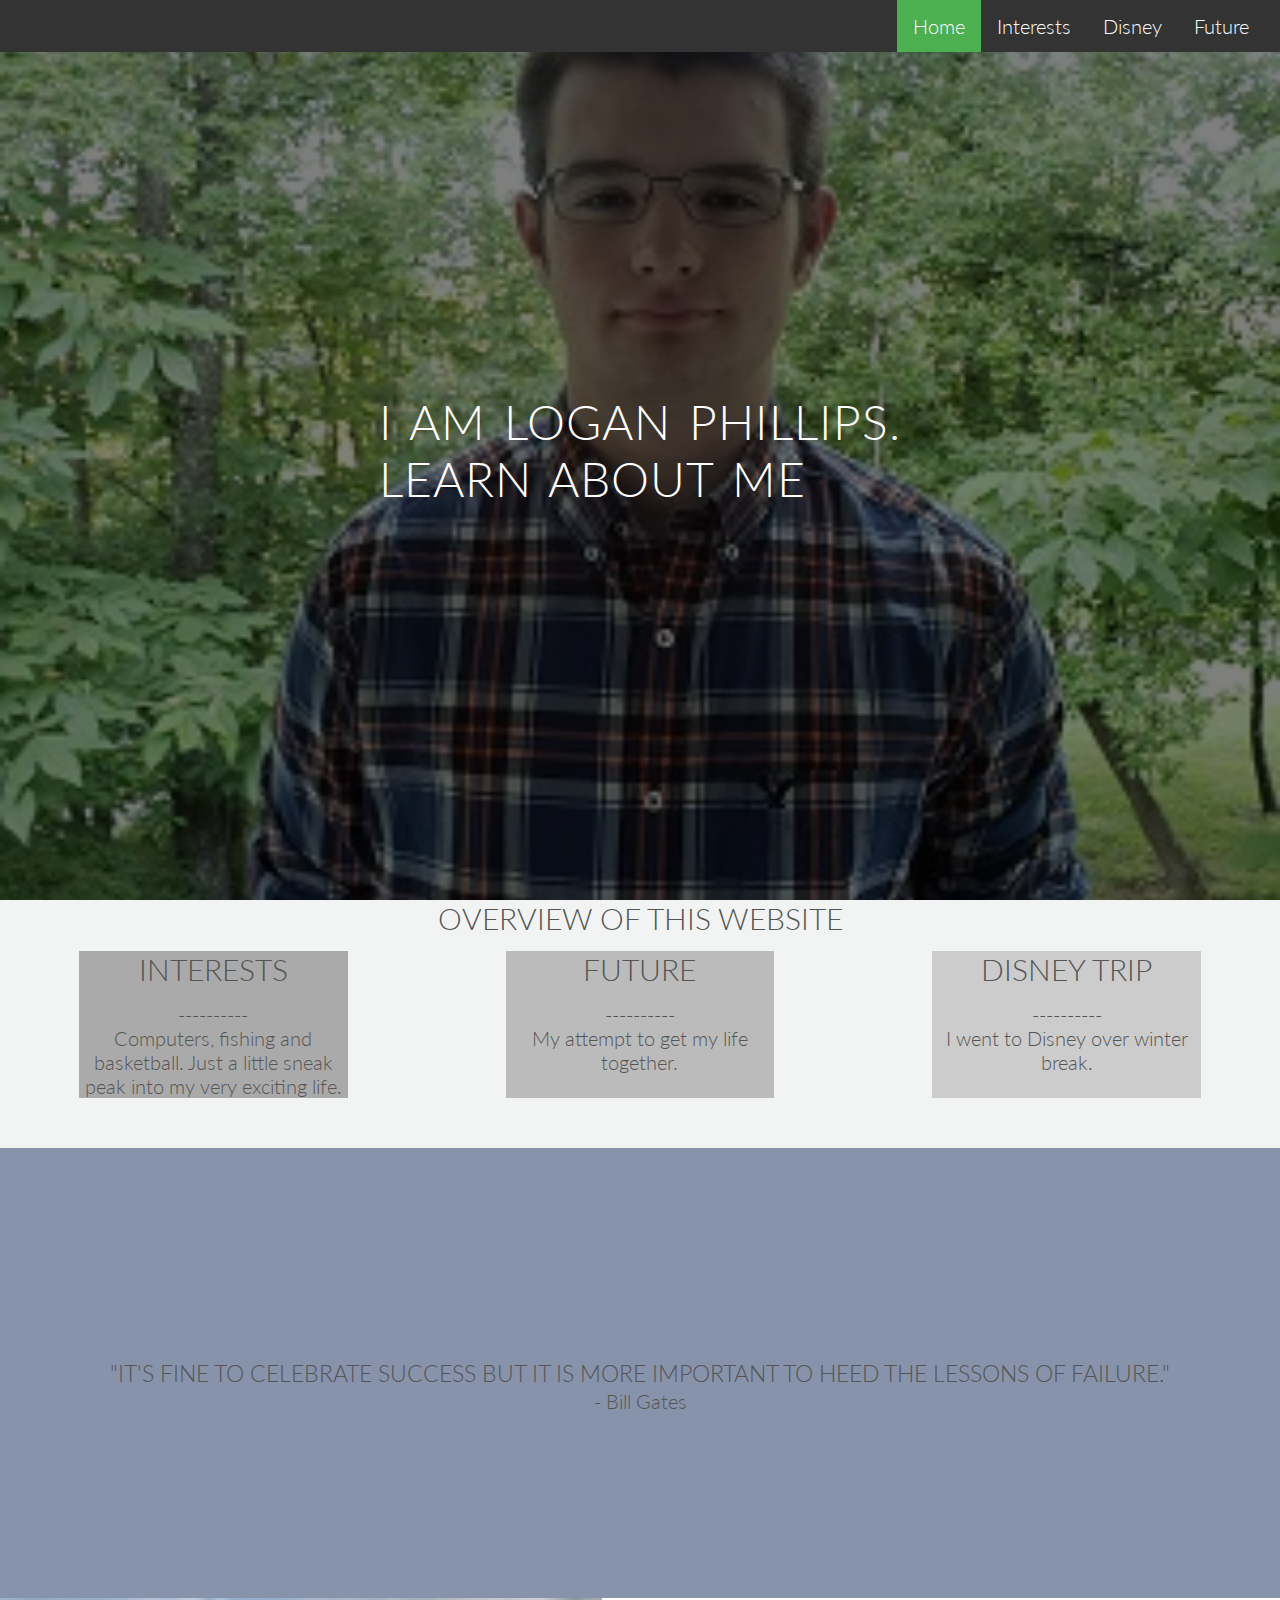
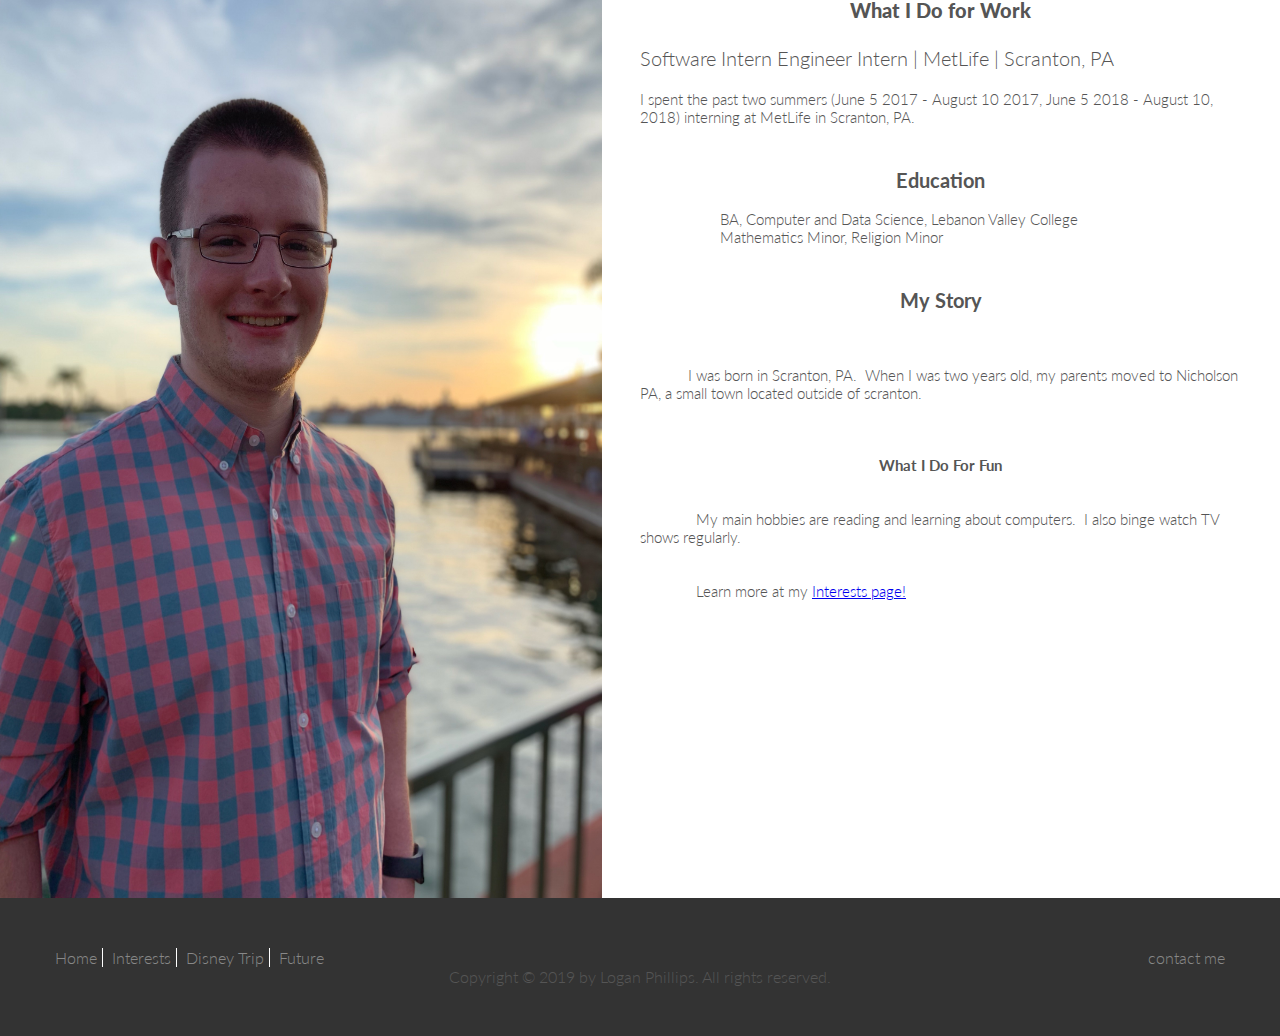
<file: AboutMeWebsite/index.html>
<DOCTYPE html>
    <html lang="en">

    <head>
        <meta charset="utf-8">
        <meta name="viewport" content="width=device-width, initial-scale=1.0">
        <meta name="description" content="This is a website about Logan.">

        <!-- 3rd party css files-->
        <!--<link rel="stylesheet" type="text/css" href="css/vendors/normalize.css">-->
        <link rel="stylesheet" href="https://use.fontawesome.com/releases/v5.7.1/css/all.css" integrity="sha384-fnmOCqbTlWIlj8LyTjo7mOUStjsKC4pOpQbqyi7RrhN7udi9RwhKkMHpvLbHG9Sr"
            crossorigin="anonymous">

        <link rel="stylesheet" type="text/css" href="assets/css/vendors/bttn.min.css">
        <!-- My CSS files -->
        <link rel="stylesheet" type="text/css" href="assets/css/styles.css">
        <link rel="stylesheet" type="text/css" href="assets/css/queries.css">

        <title>Logan's website</title>
    </head>

    <body>

        <!-- Contains entire site so that we can control how everything moves -->
        <div class="wrapper">

        <header>
            <nav>
                <ul class="main-nav">
                    <li><a class="active" href="index.html">Home</a></li>
                    <li><a href="interests.html">Interests</a></li>
                    <li><a href="disney.html">Disney</a></li>
                    <li><a href="future.html">Future</a></li>
                </ul>
            </nav>

            <div class="hero-text-box">
                <h1>I am Logan Phillips.</h1>
                <h1>Learn about me</h1>
            </div>


            <!-- <div class="more-buttons">
                <button class="bttn-float bttn-md bttn-primary">Learn More</button>
                <button class="bttn-float bttn-md bttn-primary">Overview</button>z
            </div> -->

            <!-- <div class="more-info-box">
                <p>Lean more</p> 
                <i class="fas fa-angle-down"></i>
            </div> -->

        </header>

        <div class="section-overview-home">
            <h2>Overview of this website</h2>

            <!-- With no CSS styling, these just stack up on top of eachother and take up 100% width -->
            <div class="overview-row">
                <div class="column" style="background-color: #aaa;">
                    <h2>Interests</h2>
                    <div>----------</div>
                    <p>Computers, fishing and basketball.  Just a little sneak peak into my very exciting life.</p>
                </div>

                <div class="column" style="background-color: #bbb;">
                    <h2>Future</h2>
                    <div>----------</div>
                    <p>My attempt to get my life together.</p>
                </div>

                <div class="column" style="background-color: #ccc;">
                    <h2>Disney Trip</h2>
                    <div>----------</div>
                    <p>I went to Disney over winter break.  </p>
                </div>

               
                </div>
            </div>
        </div>

        

        <div class="section-quote">

            <h3>"It's fine to celebrate success but it is more important to heed the lessons of failure."</h3>
            <p> - Bill Gates</p>

        </div>

        <section class="section-about-me">

            <div class="container-about">
                <div class="column-left">
                
                    <img src="assets/img/portrait.jpg" />
                  <!-- <img src="https://images.unsplash.com/photo-1550463055-59d5529920ee?ixlib=rb-1.2.1&ixid=eyJhcHBfaWQiOjEyMDd9&auto=format&fit=crop&w=2000&q=80" />  -->

                  <!--Have to take the photo in landscape mode. Google Chrome doesn't seem to pay attention to the EXIF data, so it displays it oriented the wrong way if it is taken in portrait mode -->
                  <!-- <img src="assets/img/willitfit.jpg" />  -->
                </div>
                <div class="column-right">
                    
                    
            
                <span class="title"><strong>What I Do for Work</strong></span>

                    <br>

              <span class="job-title">Software Intern Engineer Intern | MetLife | Scranton, PA</span>
              
              <br>
              
            <span class="col-text">I spent the past two summers (June 5 2017 - August 10 2017, June 5 2018 - August 10, 2018) interning at MetLife in Scranton, PA.
            </span>

            <br>

              <span class="title">Education</span>

                <span class="col-text">
                    BA, Computer and Data Science, Lebanon Valley College
                    Mathematics Minor, Religion Minor
                </span>

            
              
            <br>

              <span class="title">My Story</span>
              <span class="col-text">


            I was born in Scranton, PA.  When I was two years old, my parents moved to Nicholson PA, a small town located outside of scranton.

              
              <span class="title">What I Do For Fun</span>

              My main hobbies are reading and learning about computers.  I also binge watch TV shows regularly.

            
              Learn more at my <a href="interests.html">Interests page!</a>
         
            </span>

              </div>
              </div>

        </section>

        

        <footer>

            <div class="row" >
  <!-- https://www.w3schools.com/cssref/sel_link.asp -->
  <ul class="footer-nav">
        <li><a href="index.html">Home</a></li>
        <li><a href="interests.html">Interests</a></li>
        <li><a href="disney.html">Disney Trip</a></li>
        <li><a href="future.html">Future</a></li>
    </ul>

    <div class="contact-me"><a href="contact.html"">contact me</a></div>

            </div>
          


            <div class="copy-right">
                <p>Copyright &copy; 2019 by Logan Phillips.  All rights reserved.</p>
            </div>

        </footer>


    </body>



    </html>
</file>
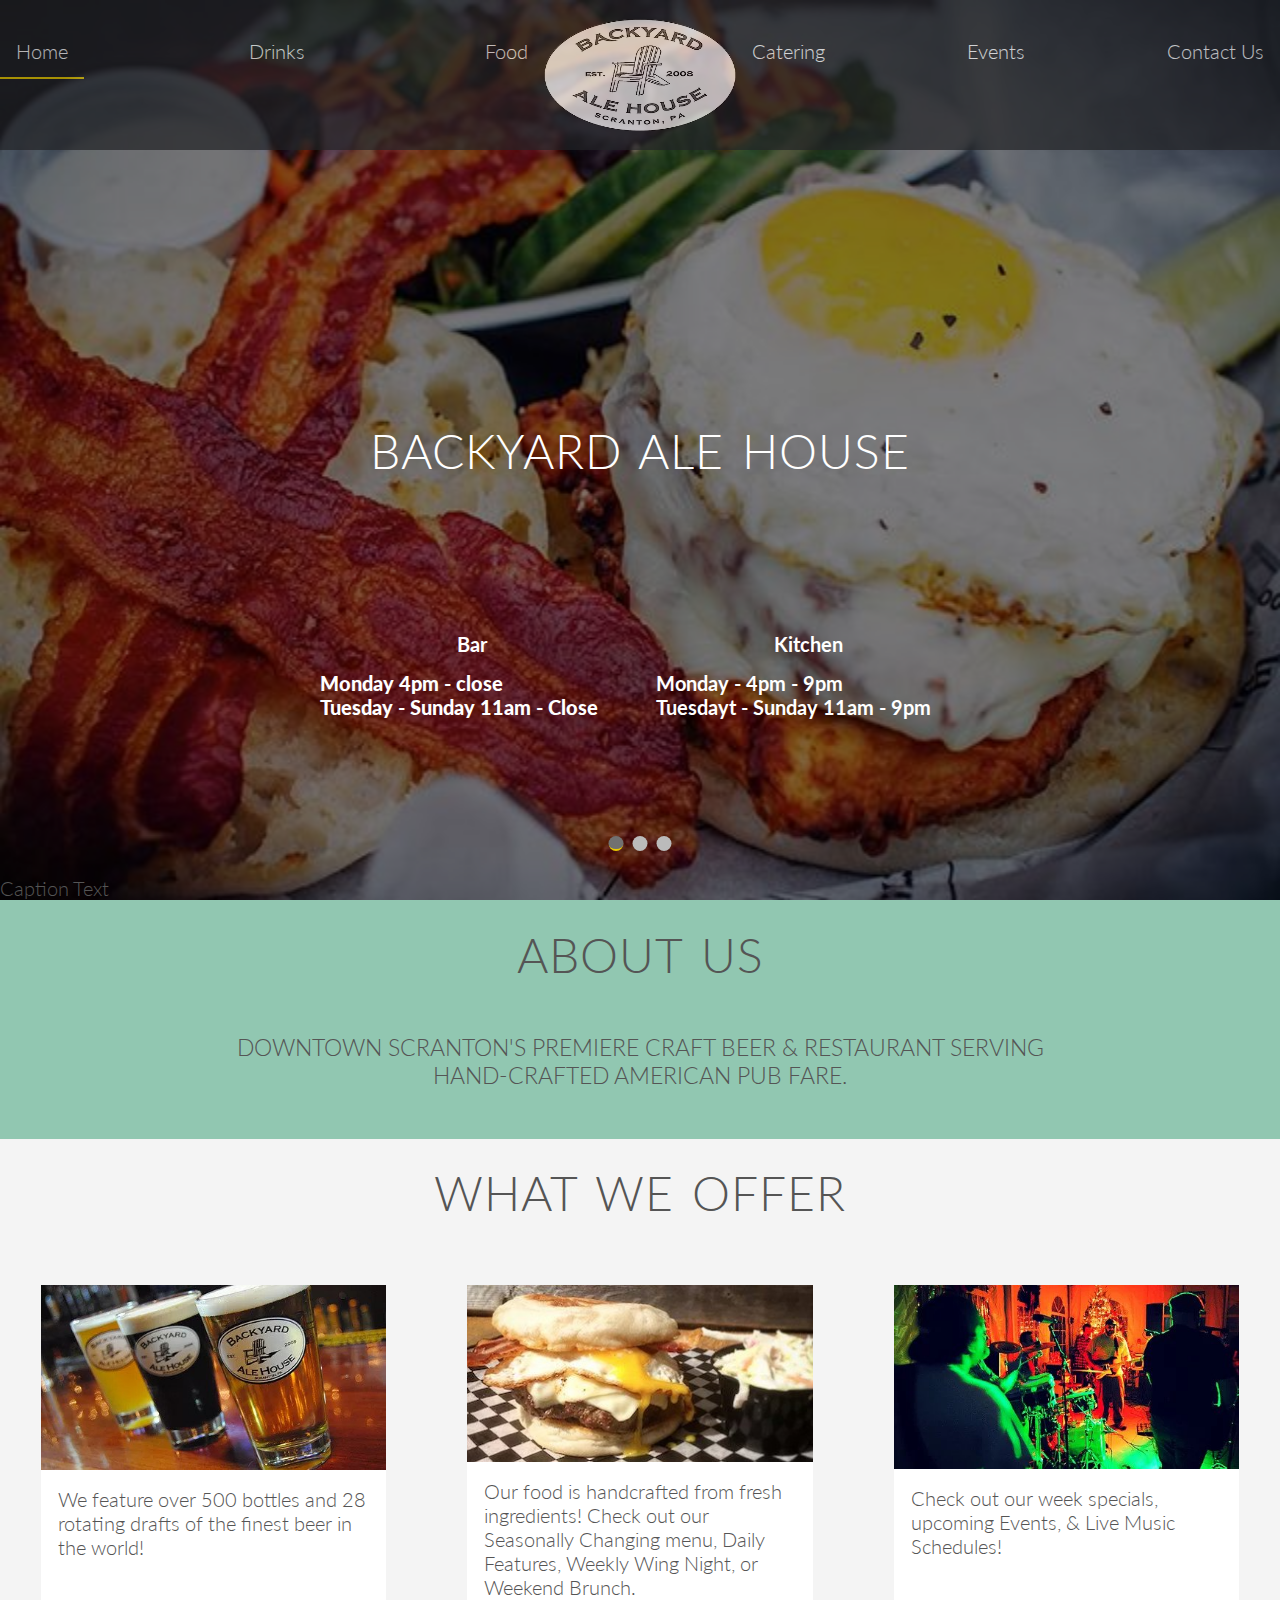
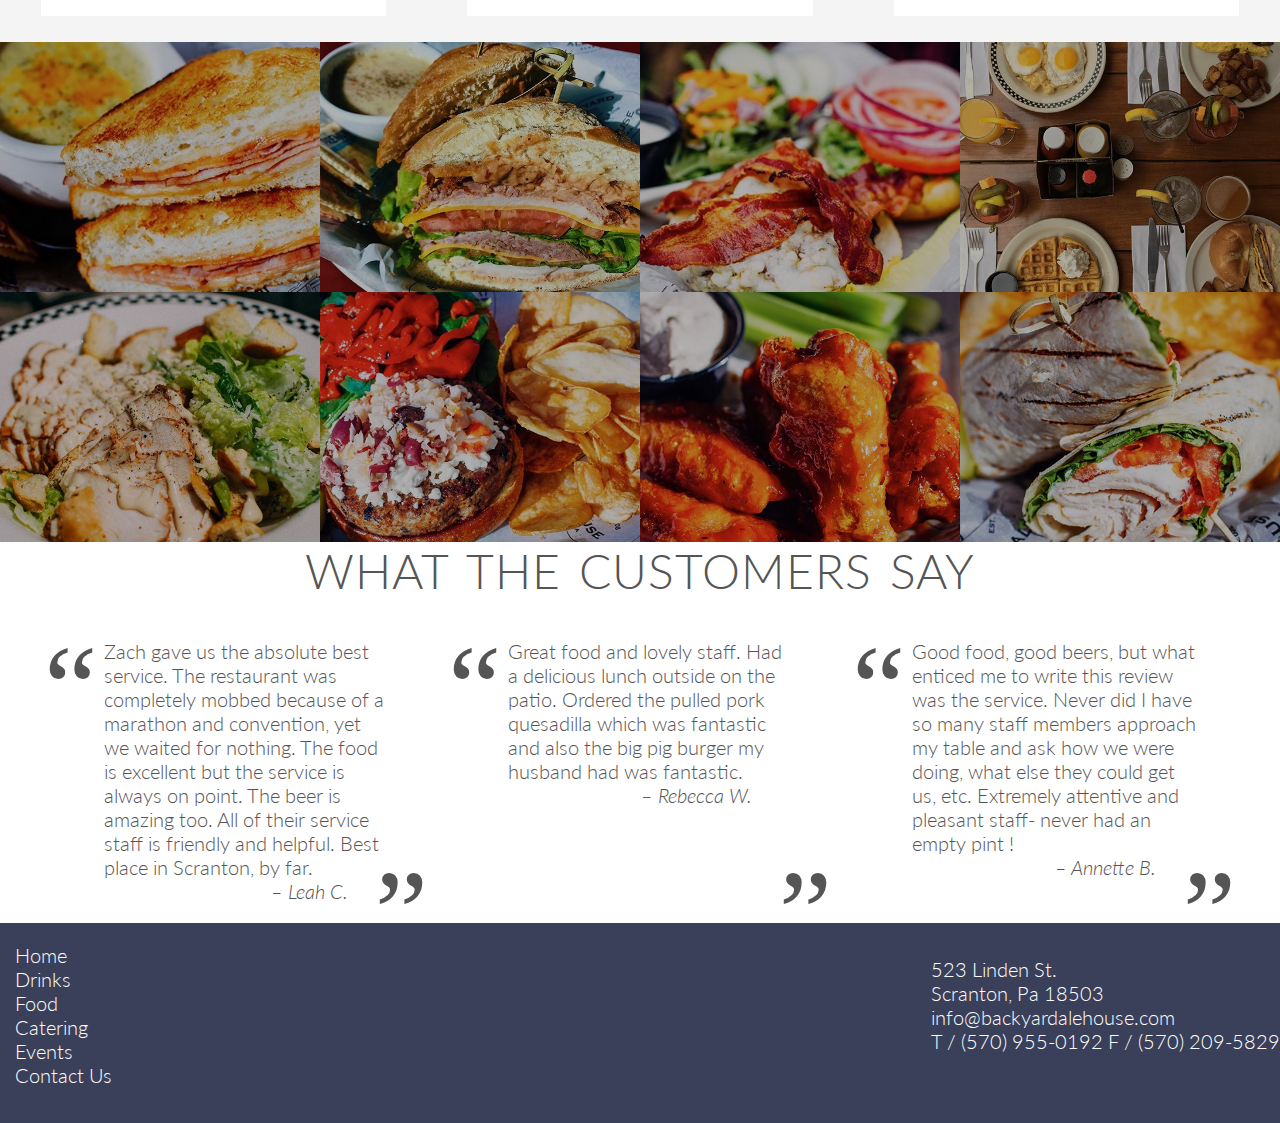
<file: RestaurantReDesign/index.html>
<!-- Color scheme used: https://coolors.co/eacb00-3a405a-e6efe9-efecca-b7a196-->
<!DOCTYPE html>
<html lang="en">
    <head>
        <meta charset="utf-8">
        <meta name="viewport" content="width=device-width, initial-scale=1.0">
        <meta name="description" content="Backyard Ale House website">
        <title>Backyard Ale House</title>
        <!-- 3rd party css files -->
        <link rel="stylesheet" href="https://use.fontawesome.com/releases/v5.8.1/css/all.css" integrity="sha384-50oBUHEmvpQ+1lW4y57PTFmhCaXp0ML5d60M1M7uH2+nqUivzIebhndOJK28anvf" crossorigin="anonymous">



        <!-- local css files -->
        <link rel="stylesheet" type="text/css" href="css/styles.css">
        <link rel="stylesheet" type="text/css" href="css/queries.css">

        

    </head> 

    <body class="home-page-body">

        <!-- Will take up whole screen -->
        <div class="mobile-nav">
            <i class="fas fa-times"></i>
            <a class="mobile-nav-active" href="index.html">Home</a>
            <a href="drinks.html">Drinks</a>
            <a href="food.html">Food</a>
            <a href="catering.html">Catering</a>
            <a href="events.html">Events</a>
            <a href="contact.html">Contact Us</a>
        </div>

        <a class="mobile-nav-icon"><i id="mobile-icon" class="fas fa-bars"></i></a>

        <header>

            <nav>
                <ul class="main-nav-left">
                    <li><a class="active" href="index.html">Home</a></li>
                    <li><a href="drinks.html">Drinks</a></li>
                    <li><a href="food.html">Food</a></li>
                </ul>

                <img src="images/backyard_logo.png" />

                <ul class="main-nav-right">
                    <li><a href="catering.html">Catering</a></li>
                    <li><a href="events.html">Events</a></li>
                    <li><a href="contact.html">Contact Us</a></li>
                </ul>
            </nav>

            <div class="slideshow-container">

                <div class="slide fade" data-slide-number="1">
                    <!-- <div class="numbertext">1 / 3</div> -->
                    <img src="images/hero_slideshow/chicken_breast_grilled.jpg">
                    <div class="text">Caption Text</div>
                </div>


                <div class="slide fade" data-slide-number="2">
                        <!-- <div class="numbertext">2 / 3</div> -->
                        <img src="images/hero_slideshow/chicken_sandwich.jpg">
                        <div class="text">Caption Text</div>
                </div>


                <div class="slide fade" data-slide-number="3">
                        <!-- <div class="numbertext">3 / 3</div> -->
                        <img src="images/hero_slideshow/grilled_ham_steak.jpg">
                        <div class="text">Caption Text</div>
                </div>

                <i class="fas fa-arrow-left prev-arrow"></i>
                <i class="fas fa-arrow-right next-arrow"></i>

                <!-- <i class="fas fa-arrow-left prev-arrow" onclick="plusSlides(-1)"></i>
                <i class="fas fa-arrow-right next-arrow" onclick="plusSlides(1)"></i> -->

                <div class="dots" style="text-align:center">
                        <span class="dot" onclick="currentSlide(1)"></span>
                        <span class="dot" onclick="currentSlide(2)"></span>
                        <span class="dot" onclick="currentSlide(3)"></span>
                </div>
                
                <!-- <a class="prev" onclick="plusSlides(-1)">&#10094;</a>
                <a class="next" onclick="plusSlides(1)">&#10095;</a> -->

                </div>


                <div class="hero-title">
                    <h1>Backyard Ale House</h1>
                </div>
            
                <div class="hero-times-wrapper">
                    <div class="hero-times-bar">
                        <h4>Bar</h4>
                        <p>Monday 4pm - close</p>
                        <p>Tuesday - Sunday 11am - Close</p>
                    </div>

                    <div class="hero-times-kitchen">
                        <h4>Kitchen</h4>
                        <p>Monday - 4pm - 9pm</p>
                        <p>Tuesdayt - Sunday 11am - 9pm</p>
                    </div>
                </div>
            <!-- <div class="hero-text"></div> -->

        </header>

    <section class="about-section">
        <h1>About Us</h1>

        <div>
            <h3>Downtown Scranton's premiere Craft Beer & Restaurant Serving Hand-Crafted American Pub Fare.</h3>
        </div>
    </section>

    <section class="what-we-offer-section">
        <h1>What We Offer</h1>

        <div class="cards-container">
            <div class="card beer-card">
                <img src="images/beer_card.jpg" />
        
                <div class="content">
                    <p>We feature over 500 bottles and 28 rotating drafts
                        of the finest beer in the world!
                    </p>
                </div>
            </div>
        
            <div class="card food-card">
        
                <!-- I cropped this photo down using 'Preview'.  That's why it is different than the other photos.  I was curious to see if it would make a difference in quality. -->
                <img src="images/food_card.jpg" />
        
                <div class="content">
                    <p>Our food is handcrafted from fresh ingredients! Check out
                        our Seasonally Changing menu, Daily Features, Weekly Wing Night,
                        or Weekend Brunch.
                    </p>
                </div>
            </div>
        
            <div class="card music-card">
        
                <img src="images/music_card.jpg" />
        
                <div class="content">
                    <p>Check out our week specials, upcoming Events, & Live Music Schedules!
                    </p>
                </div>
            </div>
        </div>

    </section>

    <section class="food-grid-section">
        <div>
            <img src="images/grid_images/bacon_melt.jpg" />
        </div>
        
        <div>
            <img src="images/grid_images/beef_ciabatta.jpg" />
        </div>
        
        <div>
            <img src="images/grid_images/black_blue_burger.jpg" />
        </div>
        
        <div>
            <img src="images/grid_images/brunch.jpg" />
        </div>

        <div>
            <img src="images/grid_images/chicken_caesar_salad.jpg" />
        </div>
        
        <div>
            <img src="images/grid_images/greek_burger.jpg" />
        </div>
        
        <div>
            <img src="images/grid_images/wings.jpg" />
        </div>
        
        <div>
            <img src="images/grid_images/turkey_club_wrap.jpg" /> 
        </div>

    </section>

    <section class="testimonials">
        <h1>What the customers say</h1>

        <div class="row">
            <blockquote>
                Zach gave us the absolute best service. The restaurant was completely mobbed because of a marathon and convention, yet we waited for nothing.  The food is excellent but the service is always on point.  The beer is amazing too.  All of their service staff is friendly and helpful.  Best place in Scranton, by far. 
            

                <footer>
                    <cite>
                        Leah C.
                    </cite>
                </footer>
            
            </blockquote>

            <blockquote>
                Great food and lovely staff. Had a delicious lunch outside on the patio. Ordered the pulled pork quesadilla which was fantastic and also the big pig burger my husband had was fantastic.
            

                <footer>
                    <cite>
                        Rebecca W. 
                    </cite>
                </footer>
            
            </blockquote>

            <blockquote>
                Good food, good beers, but what enticed me to write this review was the service. Never did I have so many staff members approach my table and ask how we were doing, what else they could get us, etc. Extremely attentive and pleasant staff- never had an empty pint !
           
                <footer>
                    <cite>
                        Annette B.
                    </cite>
                </footer>

            </blockquote>

        </div>

    </section>
<div class="footer-wrapper">
        <footer>
        

                <div class="row">
                
                    <div class="footer-nav">
                        <a href="index.html">Home</a>
                        <a href="drinks.html">Drinks</a>
                        <a href="food.html">Food</a>
                        <a href="catering.html">Catering</a>
                        <a href="events.html">Events</a>
                        <a href="contact.html">Contact Us</a>
                    </div>
                    <div class="address">
                        <div> 523 Linden St.</div>
                        <div>Scranton, Pa 18503</div>
                        <div>info@backyardalehouse.com</div>
                        <div>T / (570) 955-0192 F / (570) 209-5829</div>
                    </div>
                </div>
        
                
        
                <div class="social-media-row">
                    <div class="social-media">
                        <i class="fab fa-facebook"></i>
                        <i class="fab fa-twitter-square"></i>
                        <i class="fab fa-instagram"></i>
                    </div>
                </div>
        
            </footer>

</div>

    

    <script src="https://cdnjs.cloudflare.com/ajax/libs/jquery/3.3.1/jquery.min.js"></script>
    <script src="js/script.js"></script>
</body>


</html>
</file>
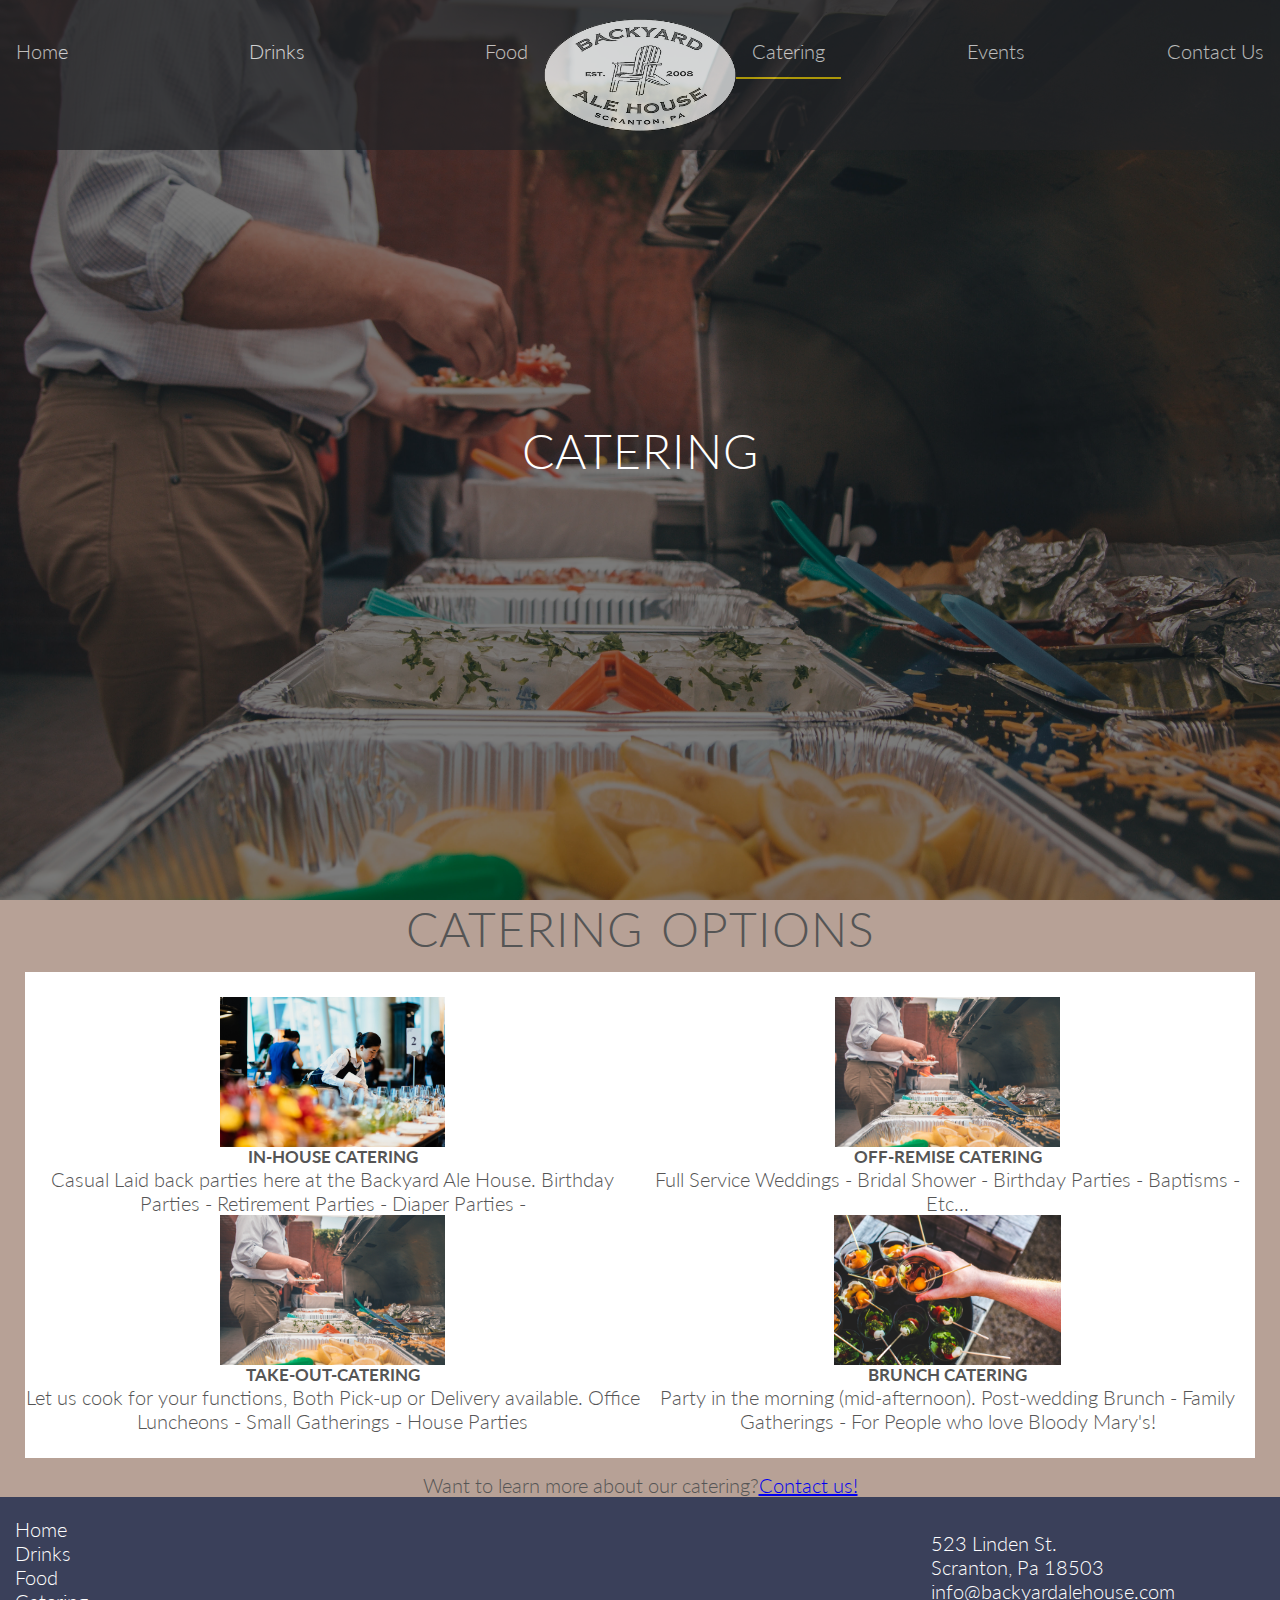
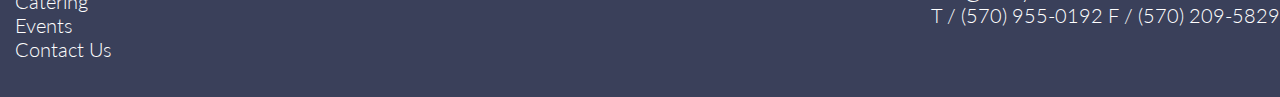
<file: RestaurantReDesign/catering.html>
<!DOCTYPE html>
<html lang="en">
    <head>
        <meta charset="utf-8">
        <meta name="viewport" content="width=device-width, initial-scale=1.0">
        <meta name="description" content="Backyard Ale House website">
        <title>Backyard Ale House</title>
        <!-- 3rd party css files -->
        <link rel="stylesheet" href="https://use.fontawesome.com/releases/v5.8.1/css/all.css" integrity="sha384-50oBUHEmvpQ+1lW4y57PTFmhCaXp0ML5d60M1M7uH2+nqUivzIebhndOJK28anvf" crossorigin="anonymous">



        <!-- local css files -->
        <link rel="stylesheet" type="text/css" href="css/styles.css">
        <link rel="stylesheet" type="text/css" href="css/queries.css">

        

    </head> 

    <body class="catering-page-body">

        <!-- Will take up whole screen -->
        <div class="mobile-nav">
            <i class="fas fa-times"></i>
            <a href="index.html">Home</a>
            <a href="drinks.html">Drinks</a>
            <a href="food.html">Food</a>
            <a class="mobile-nav-active" href="catering.html">Catering</a>
            <a href="events.html">Events</a>
            <a href="contact.html">Contact Us</a>
        </div>

        <a class="mobile-nav-icon"><i id="mobile-icon" class="fas fa-bars"></i></a>

        <header>

            <nav>
                <ul class="main-nav-left">
                    <li><a href="index.html">Home</a></li>
                    <li><a href="drinks.html">Drinks</a></li>
                    <li><a href="food.html">Food</a></li>
                </ul>

                <img src="images/backyard_logo.png" />

                <ul class="main-nav-right">
                    <li><a class="active" href="catering.html">Catering</a></li>
                    <li><a href="events.html">Events</a></li>
                    <li><a href="contact.html">Contact Us</a></li>
                </ul>
            </nav>

                <div class="hero-title">
                    <h1>Catering</h1>
                </div>
            
                <div class="hero-image">
                    <img src="images/catering-hero-image.jpg" />
                </div>

            <!-- <div class="hero-text"></div> -->

        </header>

        <section class="catering-options-section">

            <h1>Catering Options</h1>

            <div class="grid">
                <div class="box">
            
                    <div class="image-container">
                        <img src="images/inhouse_catering.jpg" />
                    </div>
            
                    <h5>IN-HOUSE CATERING</h5>
                    <div>
                        Casual Laid back parties here at the Backyard Ale House. Birthday Parties - Retirement Parties - Diaper
                        Parties -
                    </div>
                </div>
            
                <div class="box">
            
                    <div class="image-container">
                        <img src="images/catering-hero-image.jpg" />
                    </div>
            
                    <h5>OFF-REMISE CATERING</h5>
            
                    <div>
                        Full Service Weddings - Bridal Shower - Birthday Parties - Baptisms - Etc...
                    </div>
                </div>
            
                <div class="box">
            
                    <div class="image-container">
                        <img src="images/catering-hero-image.jpg" />
                    </div>
            
                    <h5>TAKE-OUT-CATERING</h5>
                    <div>
                        Let us cook for your functions, Both Pick-up or Delivery available. Office Luncheons - Small Gatherings -
                        House
                        Parties
                    </div>
                </div>
            
                <div class="box">
            
                    <div class="image-container">
                        <img src="images/brunch_catering.jpg" />
                    </div>
            
                    <h5>BRUNCH CATERING</h5>
            
                    <div>
                        Party in the morning (mid-afternoon). Post-wedding Brunch - Family Gatherings - For People who love Bloody
                        Mary's!
                    </div>
            
                </div>
            
            </div>
        
            <div>
                <div>
                    Want to learn more about our catering?<a href="contact.html">Contact us!</a>
                </div>
            </div>
        </section>
    
        


        <div class="footer-wrapper">
                <footer>
                
        
                        <div class="row">
                        
                            <div class="footer-nav">
                                <a href="index.html">Home</a>
                                <a href="drinks.html">Drinks</a>
                                <a href="food.html">Food</a>
                                <a href="catering.html">Catering</a>
                                <a href="events.html">Events</a>
                                <a href="contact.html">Contact Us</a>
                            </div>
                            <div class="address">
                                <div> 523 Linden St.</div>
                                <div>Scranton, Pa 18503</div>
                                <div>info@backyardalehouse.com</div>
                                <div>T / (570) 955-0192 F / (570) 209-5829</div>
                            </div>
                        </div>
                
                        
                
                        <div class="social-media-row">
                            <div class="social-media">
                                <i class="fab fa-facebook"></i>
                                <i class="fab fa-twitter-square"></i>
                                <i class="fab fa-instagram"></i>
                            </div>
                        </div>
                
                    </footer>
        
        </div>

    <script src="https://cdnjs.cloudflare.com/ajax/libs/jquery/3.3.1/jquery.min.js"></script>
    <script src="js/script.js"></script>
</body>


</html>
</file>
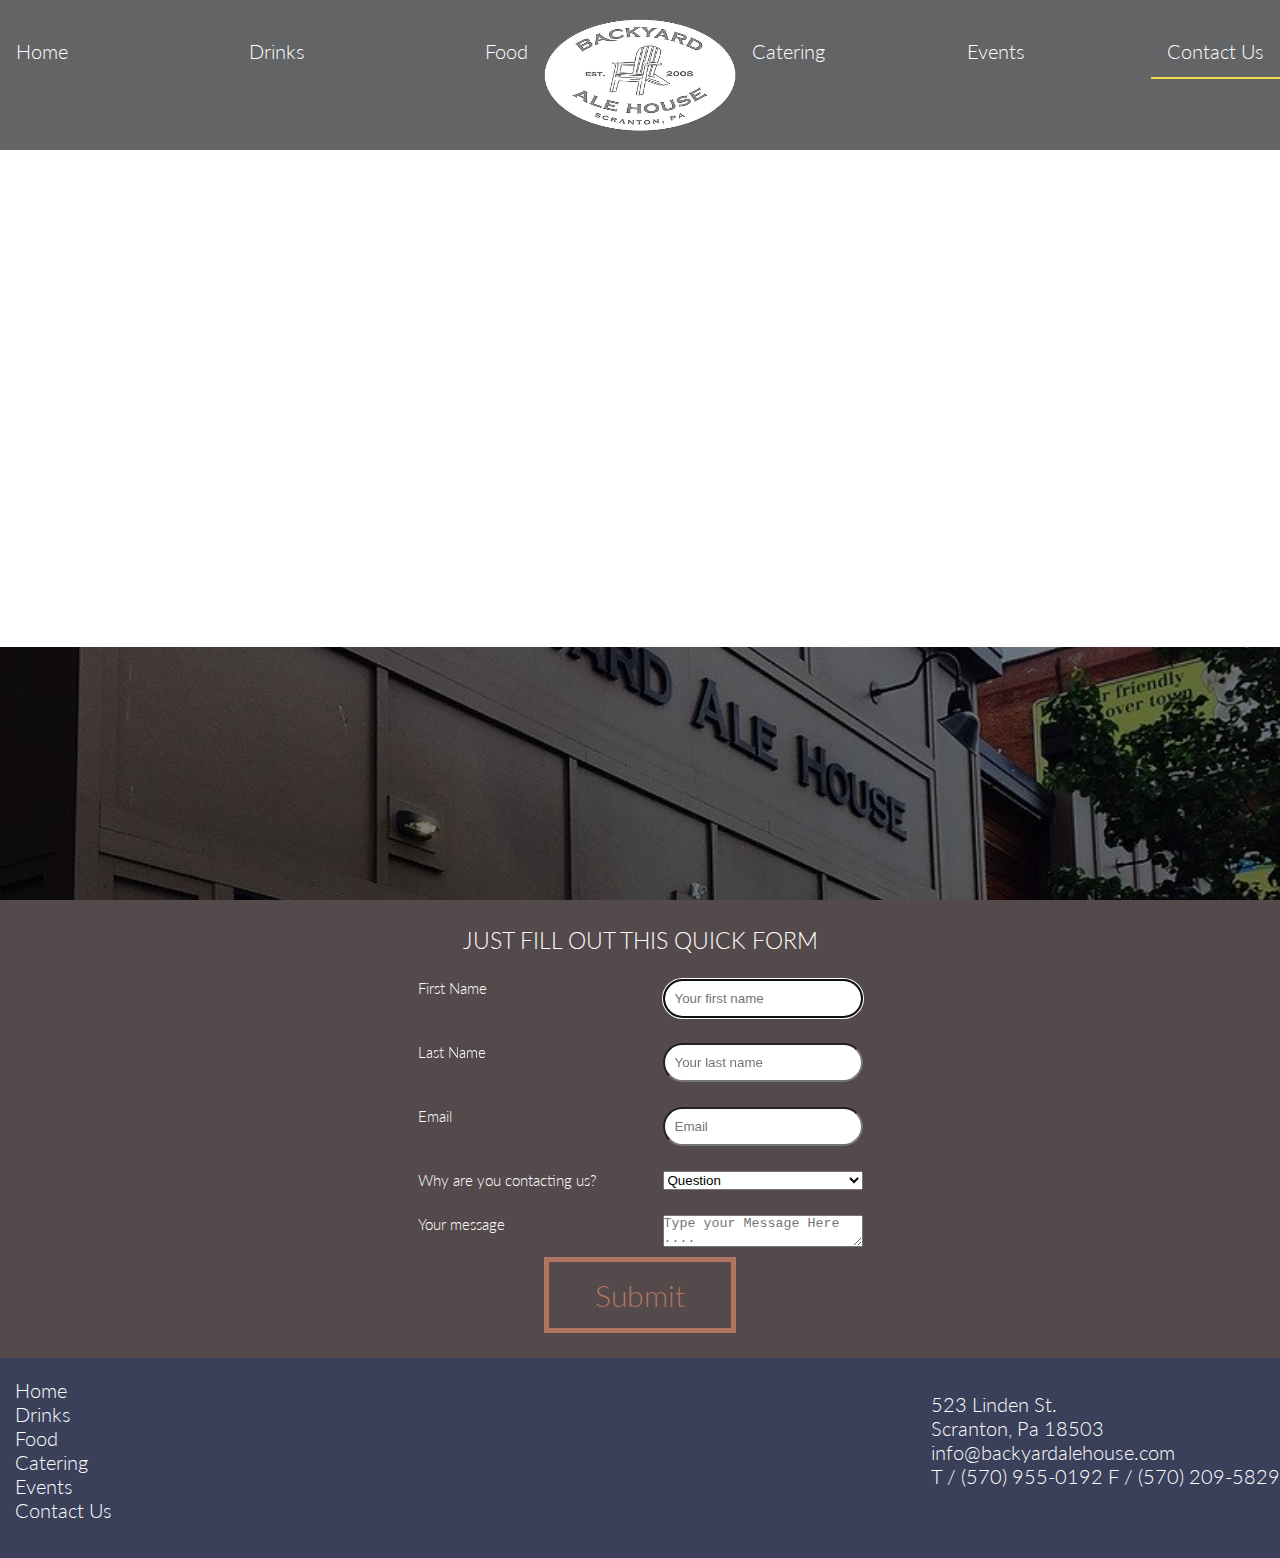
<file: RestaurantReDesign/contact.html>
<!DOCTYPE html>
<html lang="en">
    <head>
        <meta charset="utf-8">
        <meta name="viewport" content="width=device-width, initial-scale=1.0">
        <meta name="description" content="Backyard Ale House website">
        <title>Backyard Ale House</title>
        <!-- 3rd party css files -->
        <link rel="stylesheet" href="https://use.fontawesome.com/releases/v5.8.1/css/all.css" integrity="sha384-50oBUHEmvpQ+1lW4y57PTFmhCaXp0ML5d60M1M7uH2+nqUivzIebhndOJK28anvf" crossorigin="anonymous">



        <!-- local css files -->
        <link rel="stylesheet" type="text/css" href="css/styles.css">
        <link rel="stylesheet" type="text/css" href="css/queries.css">

        

    </head>

    <body class="contact-page-body">


        <!-- Will take up whole screen -->
        <div class="mobile-nav">
                <i class="fas fa-times"></i>
                <a href="index.html">Home</a>
                <a href="drinks.html">Drinks</a>
                <a href="food.html">Food</a>
                <a href="catering.html">Catering</a>
                <a href="events.html">Events</a>
                <a class="mobile-nav-active" href="contact.html">Contact Us</a>
            </div>
    
            <a class="mobile-nav-icon"><i id="mobile-icon" class="fas fa-bars"></i></a>

        <header>
            <nav>
                <ul class="main-nav-left">
                    <li><a href="index.html">Home</a></li>
                    <li><a href="drinks.html">Drinks</a></li>
                    <li><a href="food.html">Food</a></li>
                </ul>

                <img src="images/backyard_logo.png" />

                <ul class="main-nav-right">
                    <li><a href="catering.html">Catering</a></li>
                    <li><a href="events.html">Events</a></li>
                    <li><a class="active" href="contact.html">Contact Us</a></li>
                </ul>
            </nav>

            <div class="hero-text-wrapper">
                <div class="hero-text">
                    <h1>Contact Us</h1>
            
                    <span>
                        Contact us to book a party today!
                        (Or, just to say "Hello," or whatever...why don't you write us
                        anymore? We yearn for you tragically!)
                    </span>
            
                </div>
            </div>

            <i class="fa fa-arrow-down" aria-hidden="true"></i>

        </header>

        <section class="contact-form-section">
            <h3>Just fill out this quick form</h3>

            <!-- used to center .form-container-->
            <div class="form-container-wrapper">
                <div class="form-container">
                    <label>First Name</label>
                    <input placeholder="Your first name" type="text" tabindex="1" required autofocus>
            
                    <label>Last Name</label>
                    <input placeholder="Your last name" type="text" tabindex="1" required autofocus>
            
                    <label>Email</label>
                    <input placeholder="Email" type="text" tabindex="1" required autofocus>
            
                    <label>Why are you contacting us?</label>
                    <select name="reason">
                        <option value="Question">Question</option>
                        <option value="bored">I'm bored</option>
                        <option value="what">Why am I here?</option>
                    </select>
            
                    <label>Your message</label>
                    <textarea placeholder="Type your Message Here .... " tabindex="5" required></textarea>
                
                    


                </div>
                
            </div>
            <div class="button">Submit</div>
         

        </section>



        <div class="footer-wrapper">
                <footer>
                
        
                        <div class="row">
                        
                            <div class="footer-nav">
                                <a href="index.html">Home</a>
                                <a href="drinks.html">Drinks</a>
                                <a href="food.html">Food</a>
                                <a href="catering.html">Catering</a>
                                <a href="events.html">Events</a>
                                <a href="contact.html">Contact Us</a>
                            </div>
                            <div class="address">
                                <div> 523 Linden St.</div>
                                <div>Scranton, Pa 18503</div>
                                <div>info@backyardalehouse.com</div>
                                <div>T / (570) 955-0192 F / (570) 209-5829</div>
                            </div>
                        </div>
                
                        
                
                        <div class="social-media-row">
                            <div class="social-media">
                                <i class="fab fa-facebook"></i>
                                <i class="fab fa-twitter-square"></i>
                                <i class="fab fa-instagram"></i>
                            </div>
                        </div>
                
                    </footer>
        
        </div>

    <script src="https://cdnjs.cloudflare.com/ajax/libs/jquery/3.3.1/jquery.min.js"></script>
    <script src="js/script.js"></script>
</body>


</html>
</file>
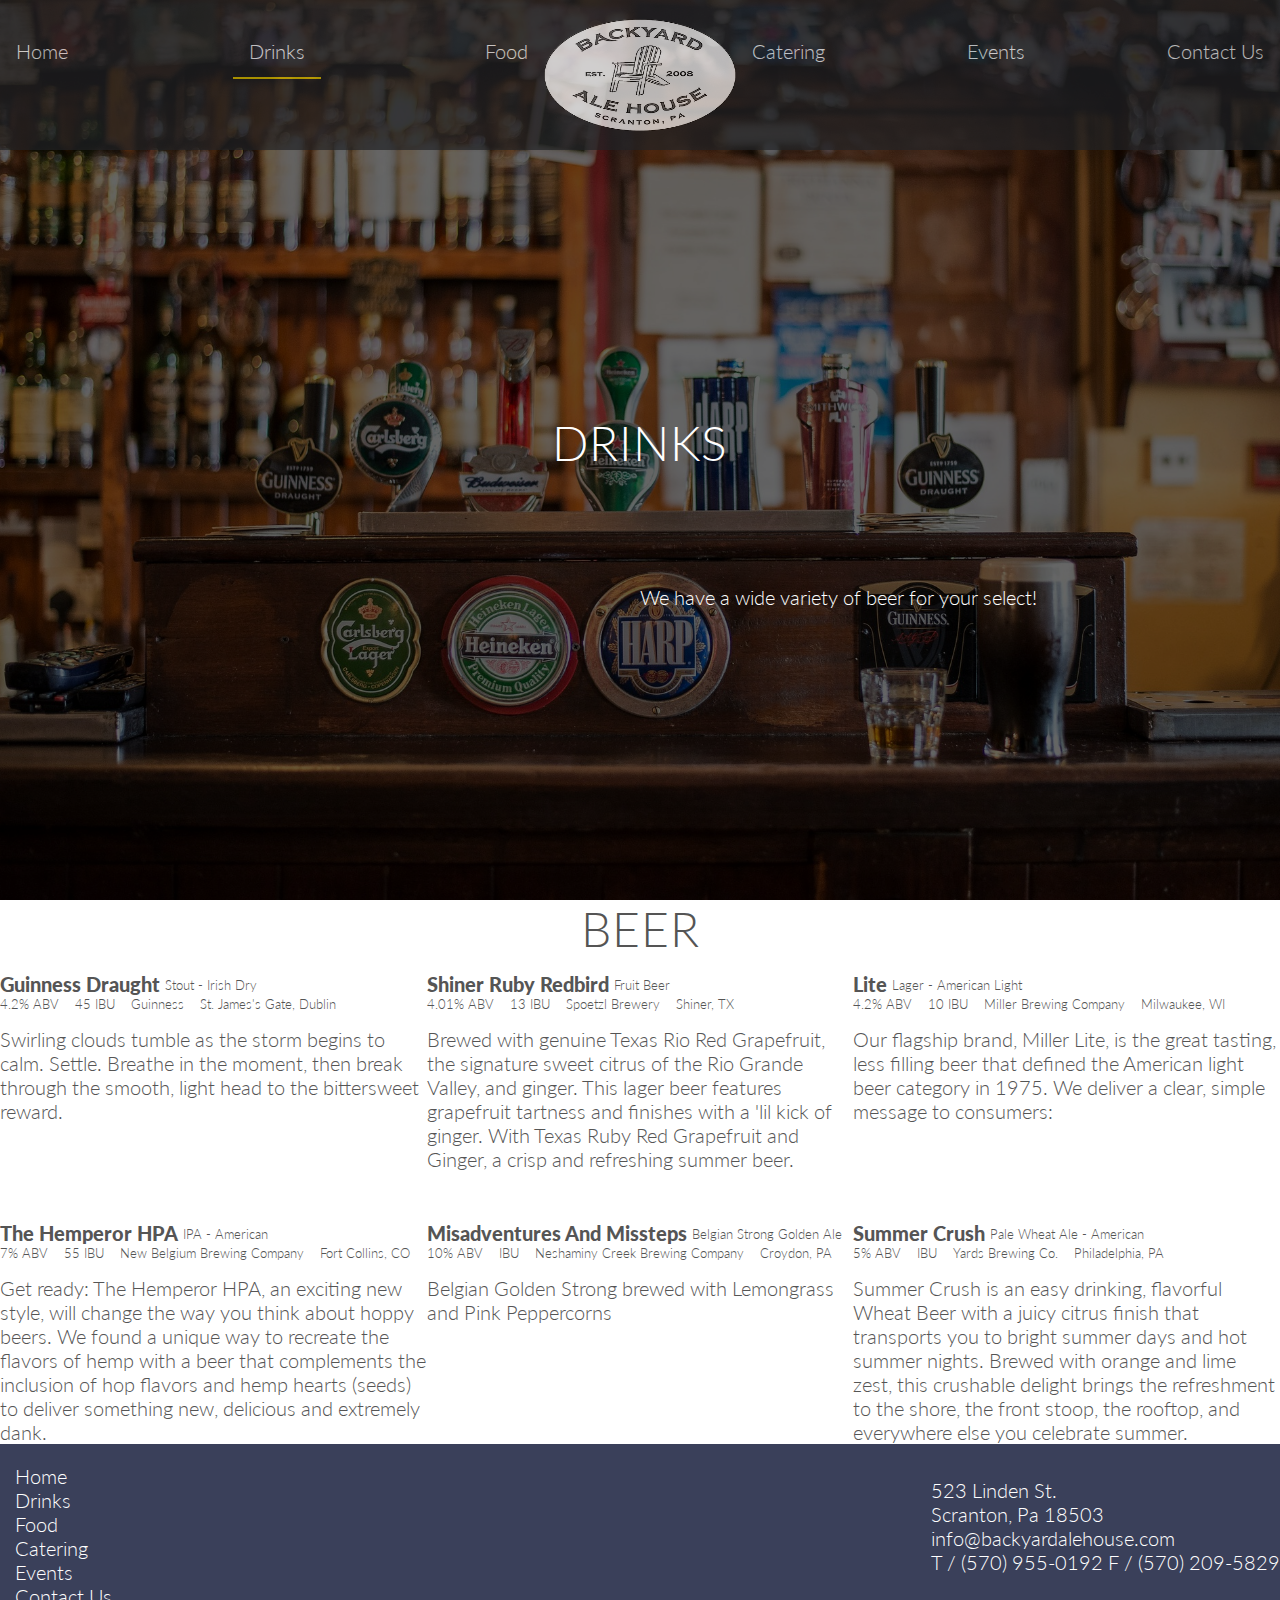
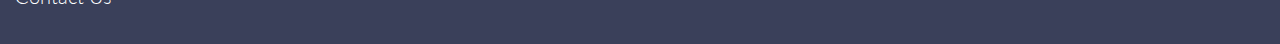
<file: RestaurantReDesign/drinks.html>
<!DOCTYPE html>
<html lang="en">

<head>
    <meta charset="utf-8">
    <meta name="viewport" content="width=device-width, initial-scale=1.0">
    <meta name="description" content="Backyard Ale House website">
    <title>Backyard Ale House</title>
    <!-- 3rd party css files -->
    <link rel="stylesheet" href="https://use.fontawesome.com/releases/v5.8.1/css/all.css"
        integrity="sha384-50oBUHEmvpQ+1lW4y57PTFmhCaXp0ML5d60M1M7uH2+nqUivzIebhndOJK28anvf" crossorigin="anonymous">



    <!-- local css files -->
    <link rel="stylesheet" type="text/css" href="css/styles.css">
    <link rel="stylesheet"  type="text/css" href="css/queries.css">



</head>

<body class="drinks-page-body">

    <!-- Will take up whole screen -->
    <div class="mobile-nav">
        <i class="fas fa-times"></i>
        <a href="index.html">Home</a>
        <a class="mobile-nav-active" href="drinks.html">Drinks</a>
        <a href="food.html">Food</a>
        <a href="catering.html">Catering</a>
        <a href="events.html">Events</a>
        <a href="contact.html">Contact Us</a>
    </div>

    <a class="mobile-nav-icon"><i id="mobile-icon" class="fas fa-bars"></i></a>

    <header>

        <nav>
            <ul class="main-nav-left">
                <li><a href="index.html">Home</a></li>
                <li><a class="active" href="drinks.html">Drinks</a></li>
                <li><a href="food.html">Food</a></li>
            </ul>

            <img src="images/backyard_logo.png" />

            <ul class="main-nav-right">
                <li><a href="catering.html">Catering</a></li>
                <li><a href="events.html">Events</a></li>
                <li><a href="contact.html">Contact Us</a></li>
            </ul>
        </nav>

        <div class="hero-title">
            <h1>Drinks</h1>
        </div>

        <div class="hero-text">
            <span>We have a wide variety of beer for your select!</span>
        </div>

        <div class="hero-image-container">
            <img src="images/bar-hero.jpg" />
        </div>

    </header>

    <h1>Beer</h1>

    <div class="beer-grid"></div>
    <div class="footer-wrapper">
            <footer>
            
    
                    <div class="row">
                    
                        <div class="footer-nav">
                            <a href="index.html">Home</a>
                            <a href="drinks.html">Drinks</a>
                            <a href="food.html">Food</a>
                            <a href="catering.html">Catering</a>
                            <a href="events.html">Events</a>
                            <a href="contact.html">Contact Us</a>
                        </div>
                        <div class="address">
                            <div> 523 Linden St.</div>
                            <div>Scranton, Pa 18503</div>
                            <div>info@backyardalehouse.com</div>
                            <div>T / (570) 955-0192 F / (570) 209-5829</div>
                        </div>
                    </div>
            
                    
            
                    <div class="social-media-row">
                        <div class="social-media">
                            <i class="fab fa-facebook"></i>
                            <i class="fab fa-twitter-square"></i>
                            <i class="fab fa-instagram"></i>
                        </div>
                    </div>
            
                </footer>
    
    </div>

    <script src="https://cdnjs.cloudflare.com/ajax/libs/jquery/3.3.1/jquery.min.js"></script>
    <script src="js/script.js"></script>
</body>


</html>
</file>
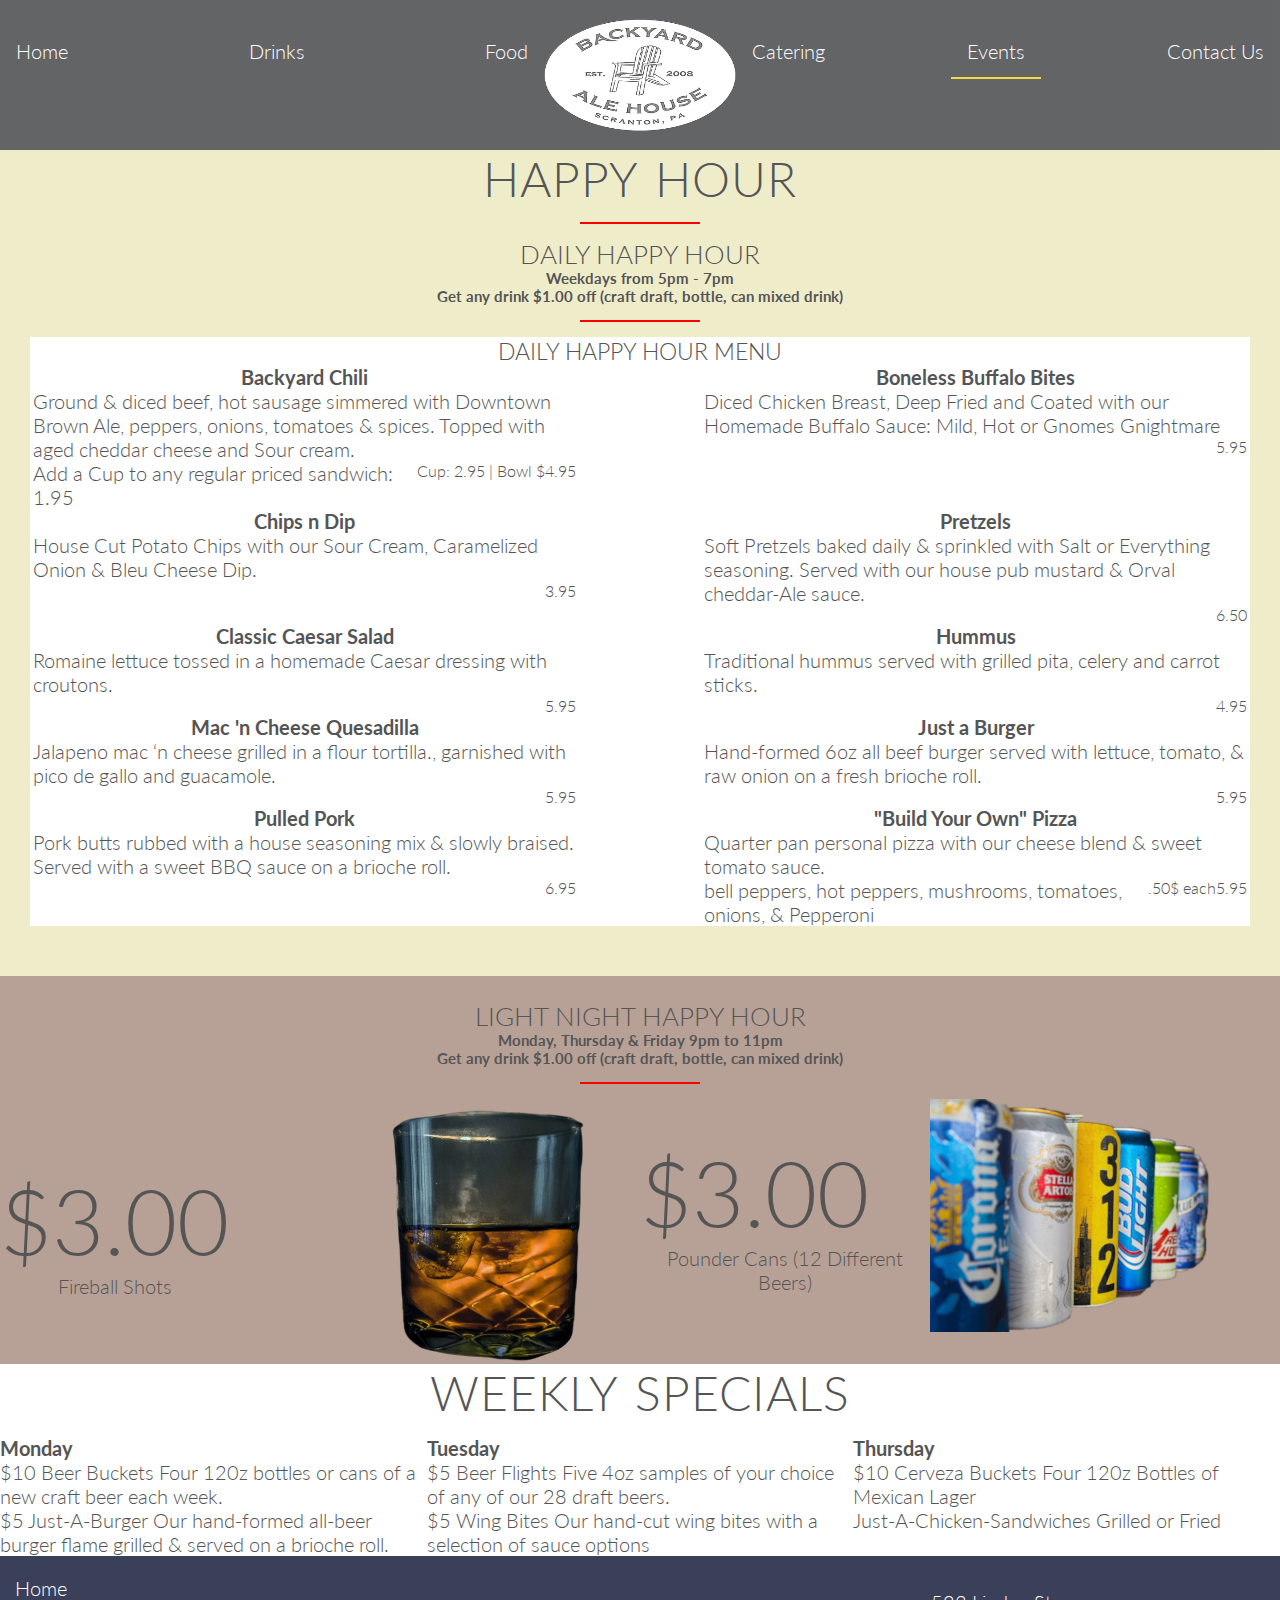
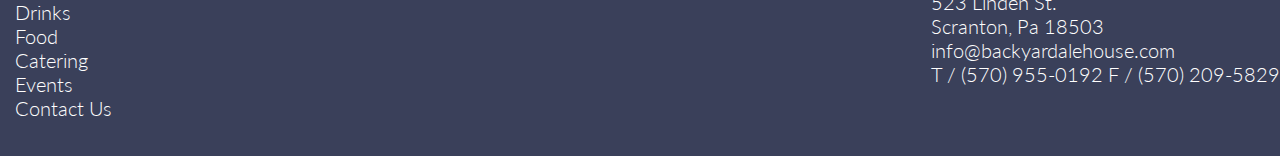
<file: RestaurantReDesign/events.html>
<!DOCTYPE html>
<html lang="en">
    <head>
        <meta charset="utf-8">
        <meta name="viewport" content="width=device-width, initial-scale=1.0">
        <meta name="description" content="Backyard Ale House website">
        <title>Backyard Ale House</title>
        <!-- 3rd party css files -->
        <link rel="stylesheet" href="https://use.fontawesome.com/releases/v5.8.1/css/all.css" integrity="sha384-50oBUHEmvpQ+1lW4y57PTFmhCaXp0ML5d60M1M7uH2+nqUivzIebhndOJK28anvf" crossorigin="anonymous">



        <!-- local css files -->
        <link rel="stylesheet" type="text/css" href="css/styles.css">
        <link rel="stylesheet" type="text/css" href="css/queries.css">

        <style>



        </style>
        

    </head> 

    <body class="events-page-body">

        <!-- Will take up whole screen -->
        <div class="mobile-nav">
            <i class="fas fa-times"></i>
            <a href="index.html">Home</a>
            <a href="drinks.html">Drinks</a>
            <a href="food.html">Food</a>
            <a href="catering.html">Catering</a>
            <a class="mobile-nav-active">Events</a>
            <a href="contact.html">Contact Us</a>
        </div>

        <a class="mobile-nav-icon"><i id="mobile-icon" class="fas fa-bars"></i></a>

        <header>

            <nav>
                <ul class="main-nav-left">
                    <li><a href="index.html">Home</a></li>
                    <li><a href="drinks.html">Drinks</a></li>
                    <li><a href="food.html">Food</a></li>
                </ul>

                <img src="images/backyard_logo.png" />

                <ul class="main-nav-right">
                    <li><a href="catering.html">Catering</a></li>
                    <li><a class="active" href="events.html">Events</a></li>
                    <li><a href="contact.html">Contact Us</a></li>
                </ul>
            </nav>

        </header>

        <section class="daily-happy-hour-section">

            <h1>Happy Hour</h1>

            <div class="dash"></div>

            <div>
                <h3>Daily Happy Hour</h3>
                <h6>Weekdays from 5pm - 7pm</h6>
                <span><h6>Get any drink $1.00 off (craft draft, bottle, can mixed drink)</h6></span>
            </div>
             
            <div class="dash"></div>
                
            <!-- menu container -->
            <div>
            
                <h3>Daily Happy Hour Menu</h3>
            
                <!-- Beginning of grid container -->
                <div>
                    <div class="menu-item">
                        <div class="name">
                            Backyard Chili
                        </div>
            
                        <div class="description">
                            Ground & diced beef, hot sausage simmered with Downtown Brown Ale, peppers, onions, tomatoes & spices.
                            Topped with aged cheddar cheese and Sour cream.
                        </div>
            
                        <div class="price">
                            Cup: 2.95 | Bowl $4.95
                        </div>
            
                        <div>
                            Add a Cup to any regular priced sandwich: 1.95
                        </div>
                    </div>
            
                    <div class="menu-item">
                        <div class="name">
                            Boneless Buffalo Bites
                        </div>
            
                        <div class="description">
                            Diced Chicken Breast, Deep Fried and Coated with our Homemade Buffalo
                            Sauce: Mild, Hot or Gnomes Gnightmare
                        </div>
            
                        <div class="price">
                            5.95
                        </div>
            
                    </div>
            
                    <div class="menu-item">
                        <div class="name">
                            Chips n Dip
                        </div>
            
                        <div class="description">
                            House Cut Potato Chips with our Sour Cream, Caramelized Onion & Bleu Cheese
                            Dip.
                        </div>
            
                        <div class="price">
                            3.95
                        </div>
            
                    </div>
            
                    <div class="menu-item">
                        <div class="name">
                            Pretzels
                        </div>
            
                        <div class="description">
                            Soft Pretzels baked daily & sprinkled with Salt or Everything seasoning. Served
                            with our house pub mustard & Orval cheddar-Ale sauce.
                        </div>
            
                        <div class="price">
                            6.50
                        </div>
            
                    </div>
            
                    <div class="menu-item">
                        <div class="name">
                            Classic Caesar Salad
                        </div>
            
                        <div class="description">
                            Romaine lettuce tossed in a homemade Caesar dressing with croutons.
                        </div>
            
                        <div class="price">
                            5.95
                        </div>
            
                    </div>
            
                    <div class="menu-item">
                        <div class="name">
                            Hummus
                        </div>
            
                        <div class="description">
                            Traditional hummus served with grilled pita, celery and carrot sticks. </div>
            
                        <div class="price">
                            4.95
                        </div>
            
                    </div>
            
                    <div class="menu-item">
                        <div class="name">
                            Mac 'n Cheese Quesadilla
                        </div>
            
                        <div class="description">
                            Jalapeno mac ‘n cheese grilled in a flour tortilla., garnished with pico de gallo and guacamole.
                        </div>
            
                        <div class="price">
                            5.95
                        </div>
            
                    </div>
            
            
                    <div class="menu-item">
                        <div class="name">
                            Just a Burger
                        </div>
            
                        <div class="description">
                            Hand-formed 6oz all beef burger served with lettuce, tomato, & raw onion on a
                            fresh brioche roll.
                        </div>
            
                        <div class="price">
                            5.95
                        </div>
            
                    </div>
            
                    <div class="menu-item">
                        <div class="name">
                            Pulled Pork
                        </div>
            
                        <div class="description">
                            Pork butts rubbed with a house seasoning mix & slowly braised. Served with a
                            sweet BBQ sauce on a brioche roll.
                        </div>
            
                        <div class="price">
                            6.95
                        </div>
            
                    </div>
            
                    <div class="menu-item">
                        <div class="name">
                            "Build Your Own" Pizza
                        </div>
            
                        <div class="description">
                            Quarter pan personal pizza with our cheese blend & sweet tomato sauce.
                        </div>
            
                        <div class="price">
                            5.95
                        </div>
            
                        <div class="toppings">
                            <div class="price">.50$ each</div>
                            <div class="toppings-list">
                                bell peppers, hot peppers, mushrooms, tomatoes, onions, & Pepperoni
                            </div>
                        </div>
            
                    </div>
            
            
            
                </div> <!-- end of grid container -->
            
            
            
            
            </div>
          
        </section>

        <section class="late-night-happy-hour-section">
                        
            <!-- <div class="dash"></div> -->

            <div>
                <h3>Light Night Happy Hour</h3>
                <h6>Monday, Thursday & Friday 9pm to 11pm</h6>
                <span><h6>Get any drink $1.00 off (craft draft, bottle, can mixed drink)</h6></span>
            </div>
             
            <div class="dash"></div>


            <div class="row">
                <div class="shot">
                    <div>
                        <div>$3.00</div>
                        <div>Fireball Shots</div>
                    </div>
                   
                    <!-- removed background with https://www.remove.bg/. Cropped with c   -->
                    <img src="images/whisky_shot_glass.png" />
                </div>
            
                <div class="beer">

                        <div>
                            <div>$3.00</div>
                            <div>Pounder Cans (12 Different Beers)</div>
                        </div>
                    <!-- Used https://online.photoscissors.com/ to remove background. -->
                    <img src="images/beer_smaller.png" />
                </div>
            </div>

            

            

        </section>

        <section class="weekly-specials-section">
            
            <h1>Weekly Specials</h1>

            <div class="row">
                <div class="monday">
                    <h4>Monday</h4>

                    <div>
                        $10 Beer Buckets
                        Four 120z bottles or cans of a new craft beer each week.
                    </div>

                    <div>
                        $5 Just-A-Burger
                        Our hand-formed all-beer burger flame grilled & served on a brioche roll.
                    </div>

                </div>

                <div class="tuesday">
                    <h4>Tuesday</h4>

                    <div>
                        $5 Beer Flights
                        Five 4oz samples of your choice of any of our 28 draft beers.
                    </div>

                    <div>
                        $5 Wing Bites
                        Our hand-cut wing bites with a selection of sauce options
                    </div>

                </div>

                <div class="thursday">
                    <h4>Thursday</h4>

                    <div>
                        $10 Cerveza Buckets
                        Four 120z Bottles of Mexican Lager
                    </div>

                    <div>
                        Just-A-Chicken-Sandwiches
                        Grilled or Fried
                    </div>

                </div>
            </div>
            
            
        </section>

        <div class="footer-wrapper">
                <footer>
                
        
                        <div class="row">
                        
                            <div class="footer-nav">
                                <a href="index.html">Home</a>
                                <a href="drinks.html">Drinks</a>
                                <a href="food.html">Food</a>
                                <a href="catering.html">Catering</a>
                                <a href="events.html">Events</a>
                                <a href="contact.html">Contact Us</a>
                            </div>
                            <div class="address">
                                <div> 523 Linden St.</div>
                                <div>Scranton, Pa 18503</div>
                                <div>info@backyardalehouse.com</div>
                                <div>T / (570) 955-0192 F / (570) 209-5829</div>
                            </div>
                        </div>
                
                        
                
                        <div class="social-media-row">
                            <div class="social-media">
                                <i class="fab fa-facebook"></i>
                                <i class="fab fa-twitter-square"></i>
                                <i class="fab fa-instagram"></i>
                            </div>
                        </div>
                
                    </footer>
        
        </div>

    <script src="https://cdnjs.cloudflare.com/ajax/libs/jquery/3.3.1/jquery.min.js"></script>
    <script src="js/script.js"></script>
</body>


</html>
</file>
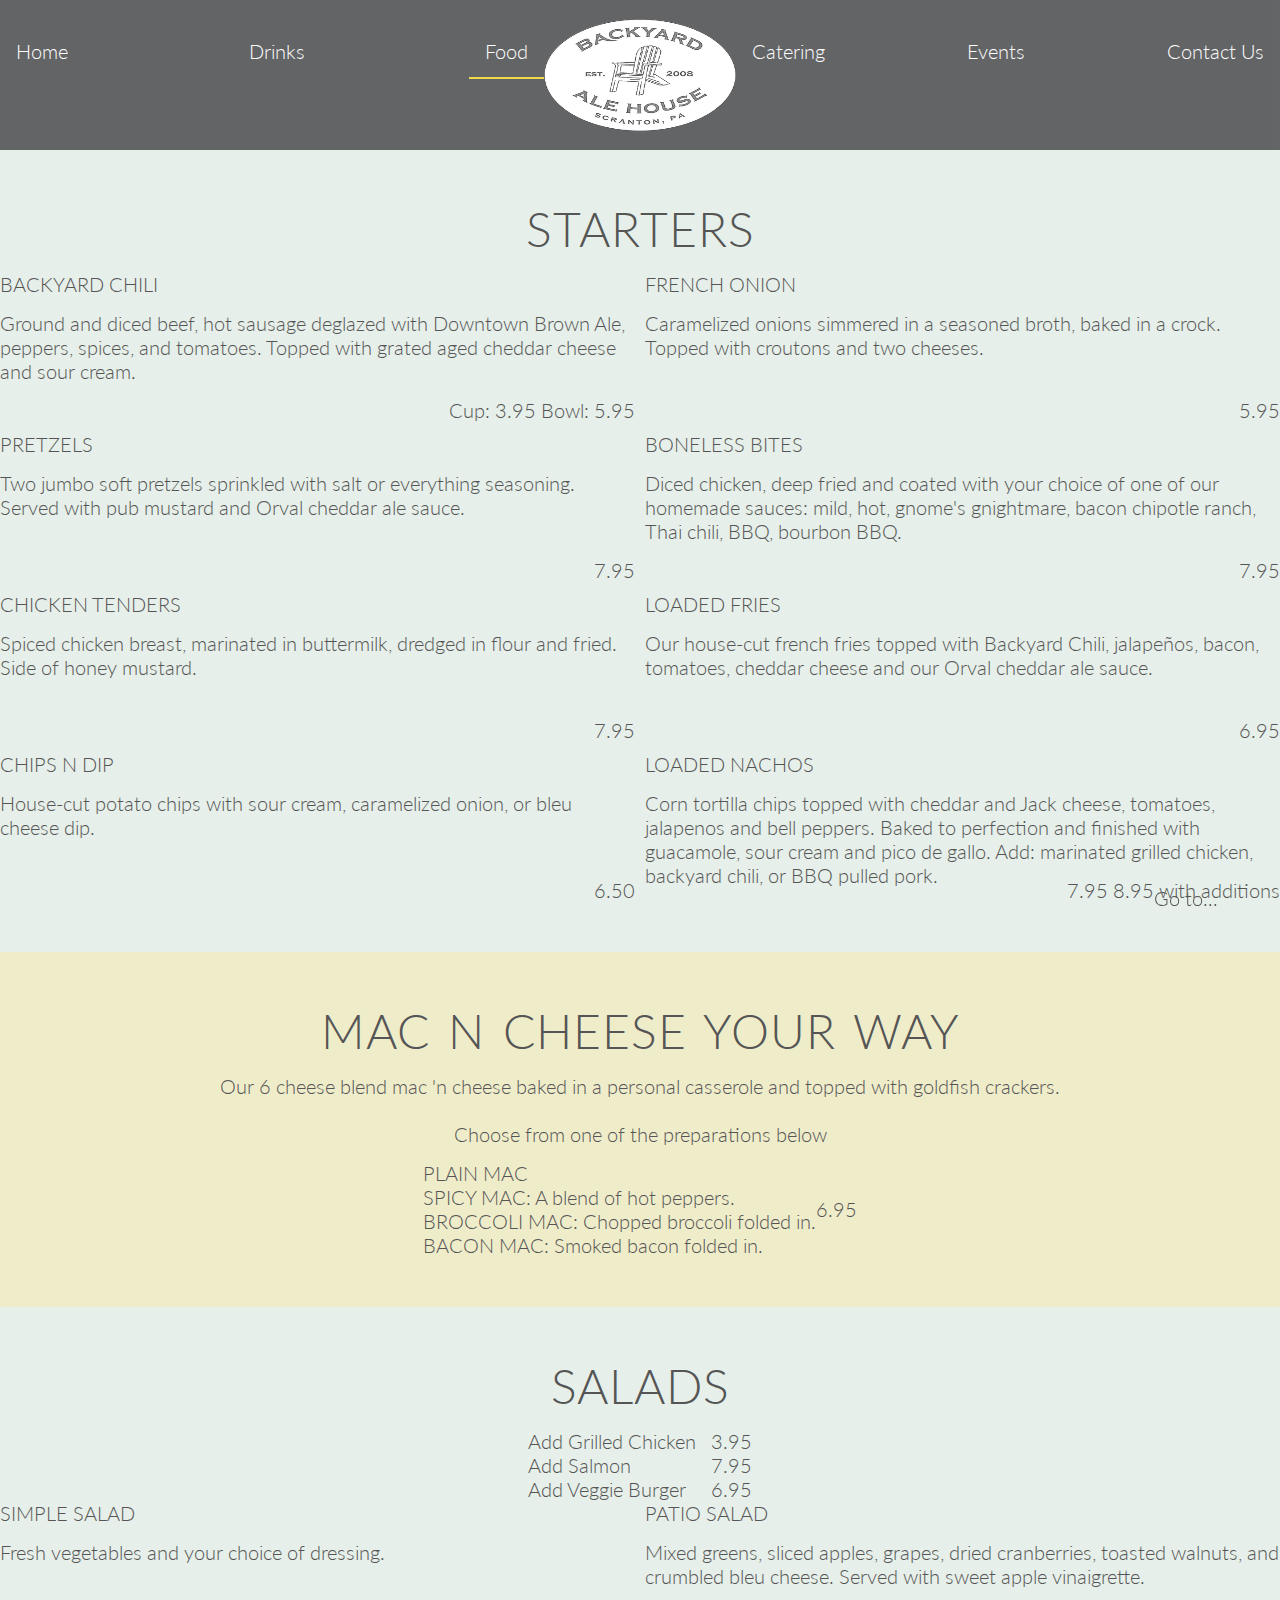
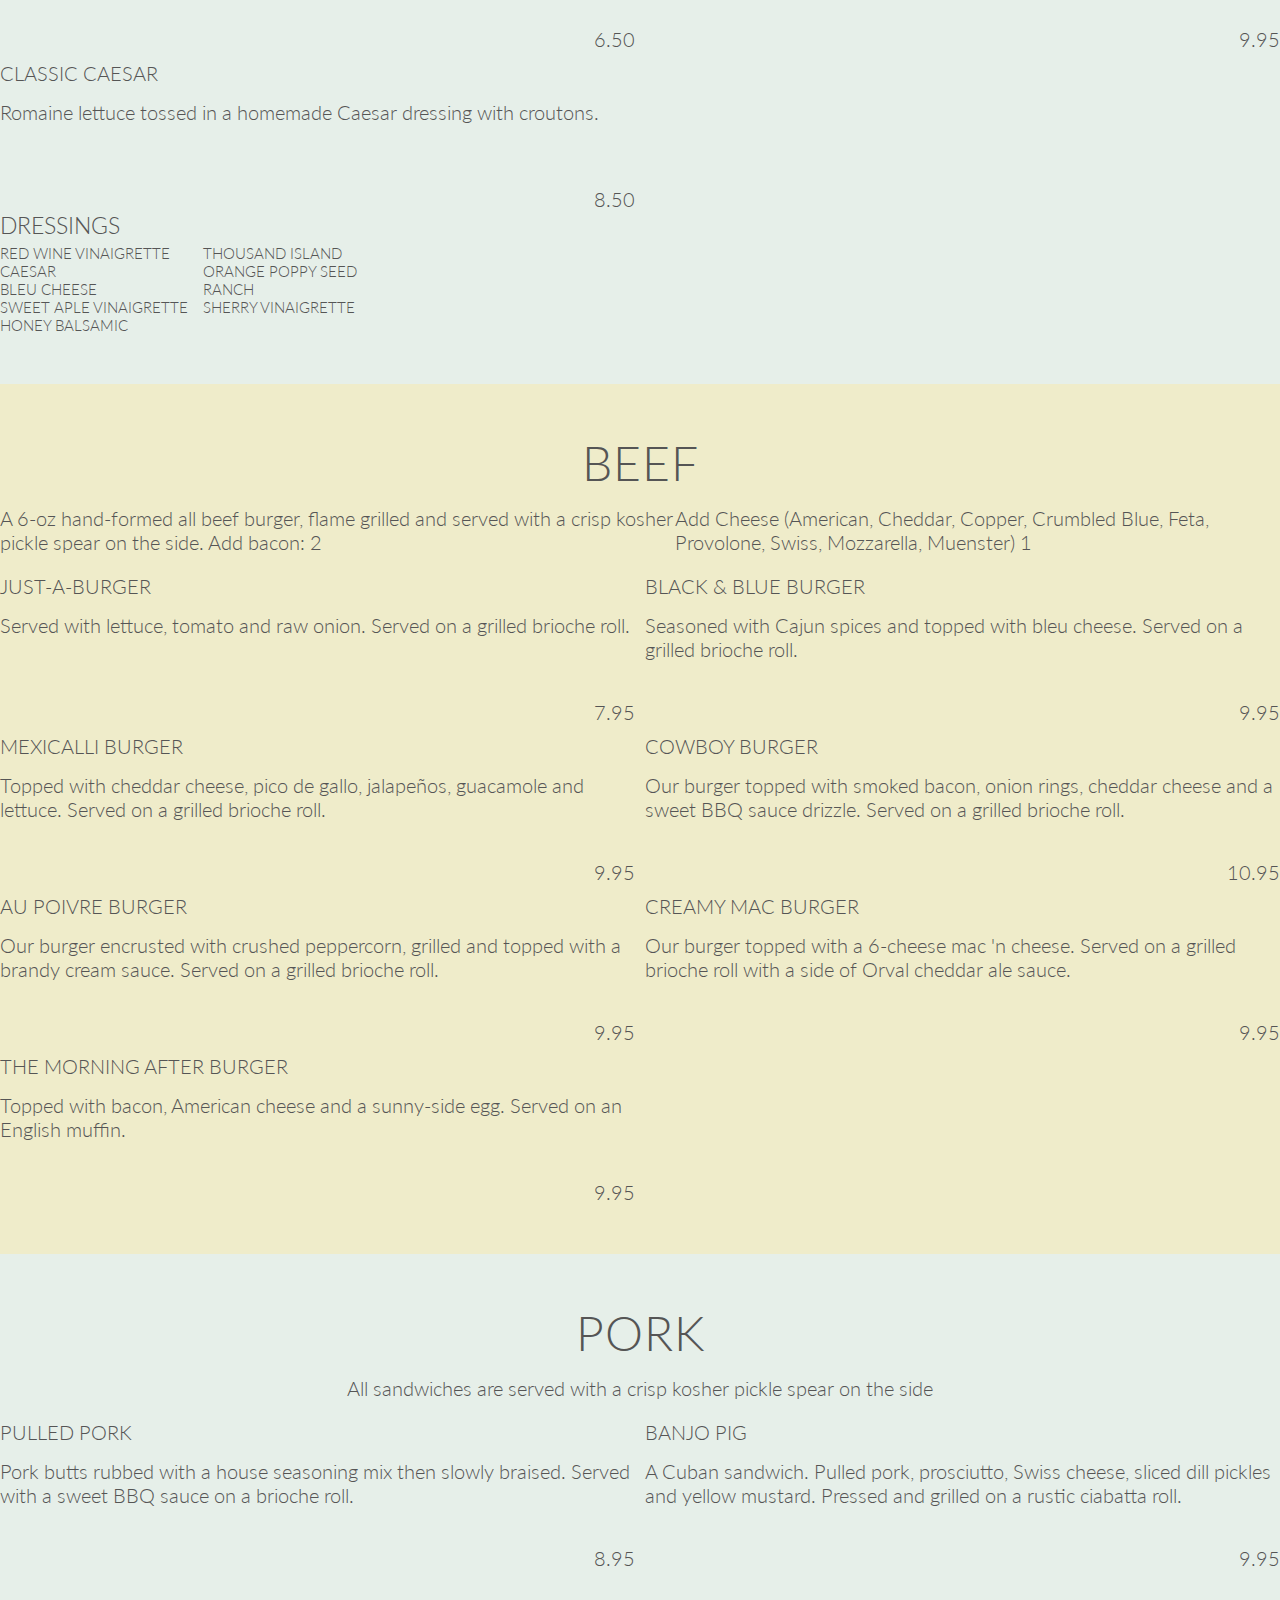
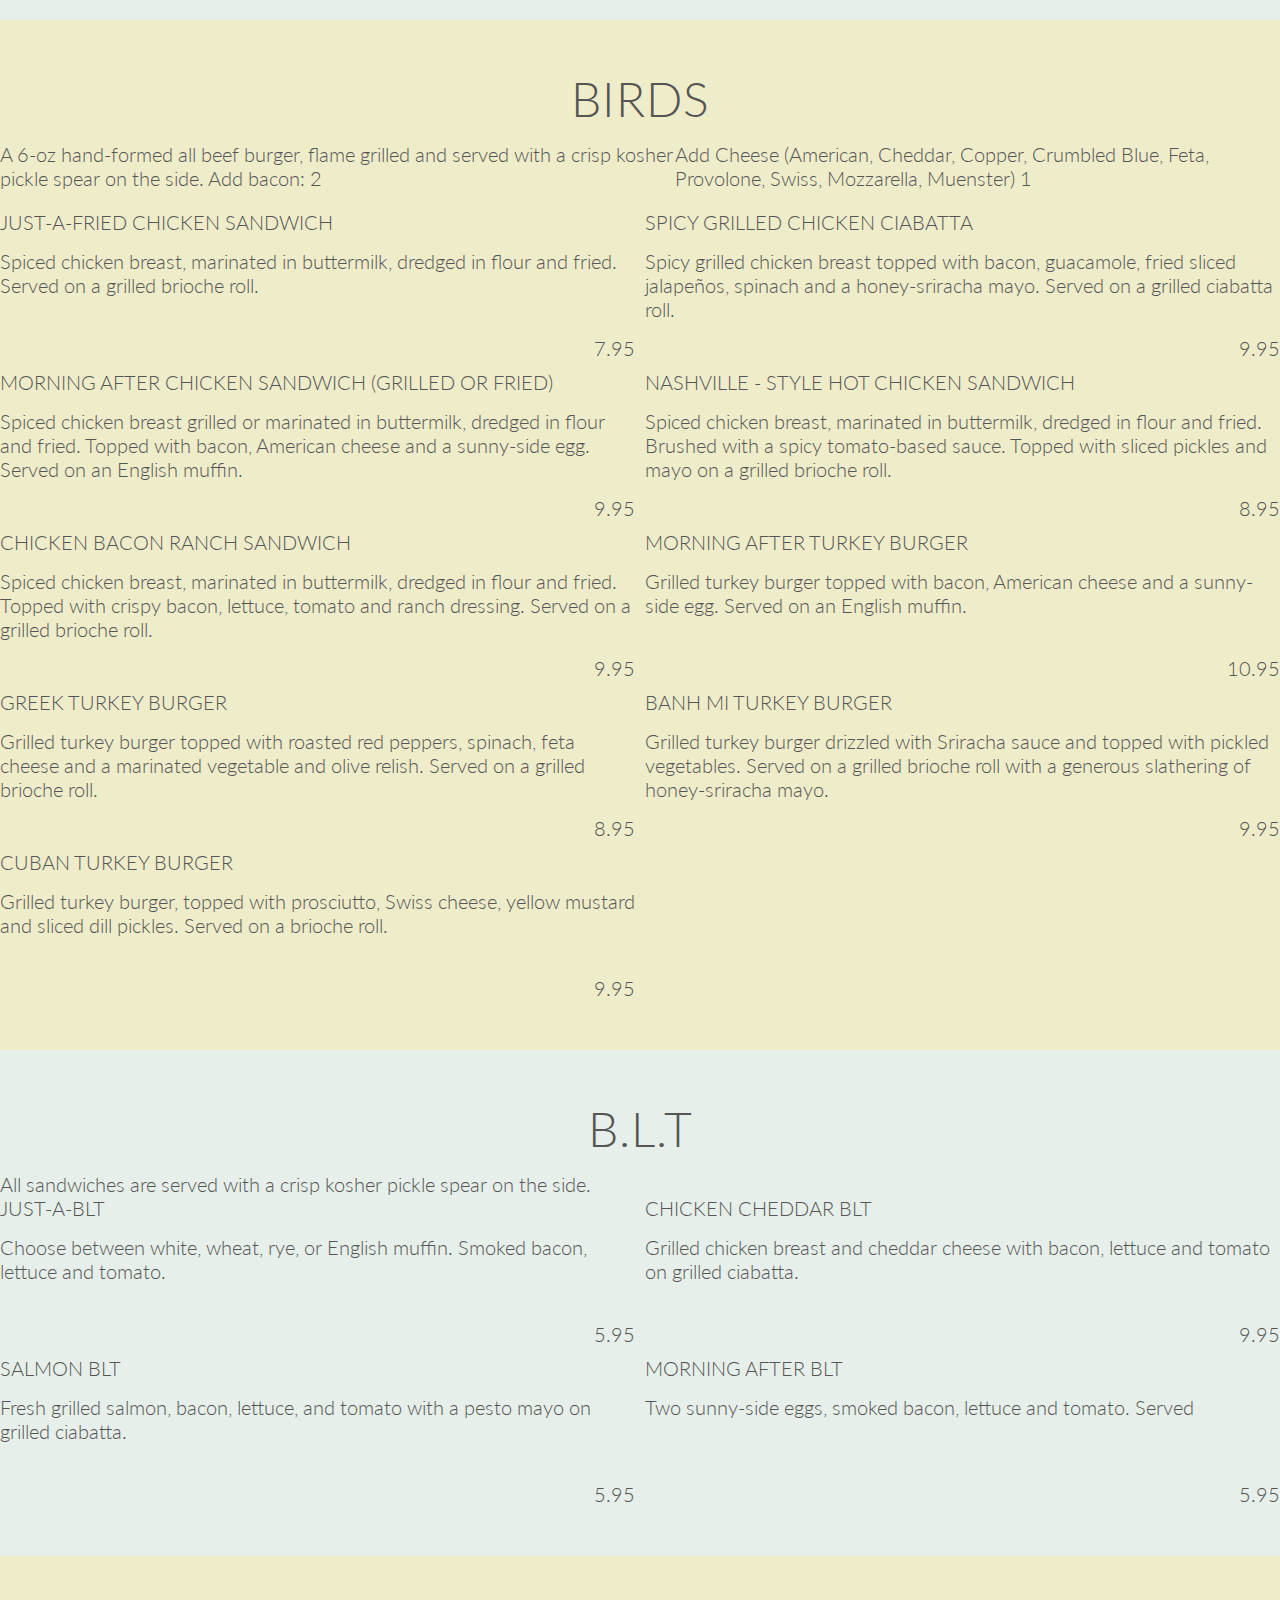
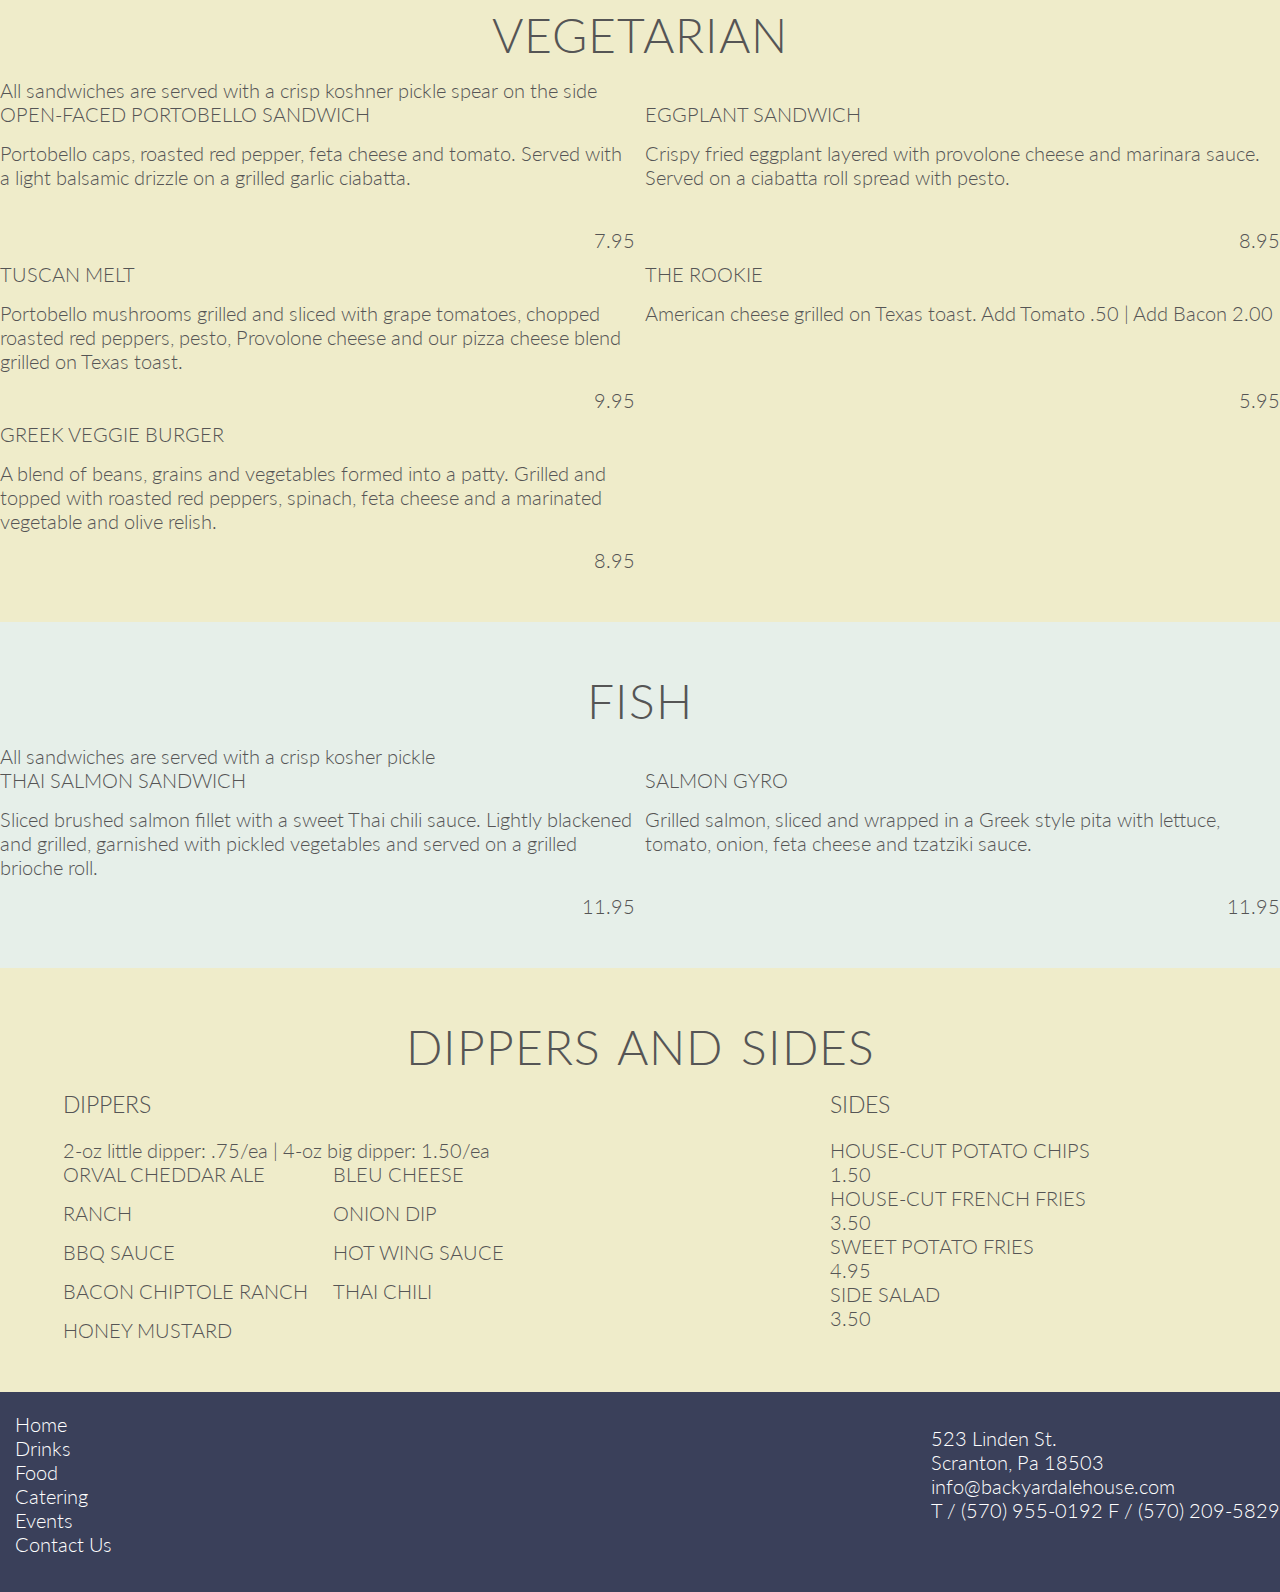
<file: RestaurantReDesign/food.html>
<!DOCTYPE html>
<html lang="en">
    <head>
        <meta charset="utf-8">
        <meta name="viewport" content="width=device-width, initial-scale=1.0">
        <meta name="description" content="Backyard Ale House website">
        <title>Backyard Ale House</title>
        <!-- 3rd party css files -->
        <link rel="stylesheet" href="https://use.fontawesome.com/releases/v5.8.1/css/all.css" integrity="sha384-50oBUHEmvpQ+1lW4y57PTFmhCaXp0ML5d60M1M7uH2+nqUivzIebhndOJK28anvf" crossorigin="anonymous">



        <!-- local css files -->
        <link rel="stylesheet" type="text/css" href="css/styles.css">
        <link rel="stylesheet" type="text/css" href="css/queries.css">

        <style>



        </style>
        

    </head> 

    <body class="menu-page-body">

        <div class="scroll-to">
           
            <i class="fas fa-chevron-up"></i>
            <div>Go to...</div>
        
            <div class="link-box">
                <span data-scrollTo="starters-section">Starters</span>
                <span data-scrollTo="mac-n-cheese-your-way-section">Mac N Cheese</span>
                <span data-scrollTo="salads-section">Salads</span>
                <span data-scrollTo="beef-section">Beef</span>
                <span data-scrollTo="pork-section">Pork</span>
                <span data-scrollTo="birds-section">Birds</span>
                <span data-scrollTo="blt-section">B.L.T</span>
                <span data-scrollTo="vegetarian-section">Vegetarian</span>
                <span data-scrollTo="fish-section">Fish</span>
                <span data-scrollTo="dippers-and-sides-section">dippers/sides</span>
            </div>
        

        </div>

        <!-- Will take up whole screen -->
        <div class="mobile-nav">
            <i class="fas fa-times"></i>
            <a href="index.html">Home</a>
            <a href="drinks.html">Drinks</a>
            <a class="mobile-nav-active" href="food.html">Food</a>
            <a href="catering.html">Catering</a>
            <a href="events.html">Events</a>
            <a href="contact.html">Contact Us</a>
        </div>

        <a class="mobile-nav-icon"><i id="mobile-icon" class="fas fa-bars"></i></a>

        <header>

            <nav>
                <ul class="main-nav-left">
                    <li><a href="index.html">Home</a></li>
                    <li><a href="drinks.html">Drinks</a></li>
                    <li><a class="active"  href="food.html">Food</a></li>
                </ul>

                <img src="images/backyard_logo.png" />

                <ul class="main-nav-right">
                    <li><a href="catering.html">Catering</a></li>
                    <li><a href="events.html">Events</a></li>
                    <li><a href="contact.html">Contact Us</a></li>
                </ul>
            </nav>

        </header>

        <section class="starters-section">

            <h1>Starters</h1>

            <div class="menu-items-container">
                <div class="menu-item">
                    <div class="name">BACKYARD CHILI</div>
                    <div class="description">
                        Ground and diced beef, hot sausage deglazed with Downtown Brown Ale, peppers, spices, and tomatoes. Topped
                        with grated aged cheddar cheese and sour cream.
                    </div>
                    <div class="price">
                        <span>Cup: 3.95</span>
                        <span>Bowl: 5.95</span>
                    </div>
                </div>


                <div class="menu-item">
                    <div class="name">FRENCH ONION</div>
                    <div class="description">
                        Caramelized onions simmered in a seasoned broth, baked in a crock. Topped with croutons and two cheeses.
                    </div>
                    <div class="price">
                        <span>5.95</span>
                    </div>
                </div>

                <div class="menu-item">
                        <div class="name">PRETZELS</div>
                        <div class="description">
                            Two jumbo soft pretzels sprinkled with salt or everything seasoning. Served with pub mustard and Orval cheddar ale sauce.
                        </div>
                        <div class="price">
                            <span>7.95</span>
                        </div>
                </div>

                <div class="menu-item">
                        <div class="name">BONELESS BITES</div>
                        <div class="description">
                            Diced chicken, deep fried and coated with your choice of one of our homemade sauces: mild, hot, gnome's gnightmare, bacon chipotle ranch, Thai chili, BBQ, bourbon BBQ. 
                        </div>
                        <div class="price">
                            <span>7.95</span>
                        </div>
                </div>

                <div class="menu-item">
                        <div class="name">CHICKEN TENDERS</div>
                        <div class="description">
                            Spiced chicken breast, marinated in buttermilk, dredged in flour and fried.  Side of honey mustard.
                        </div>
                        <div class="price">
                            <span>7.95</span>
                        </div>
                </div>

                <div class="menu-item">
                        <div class="name">LOADED FRIES</div>
                        <div class="description">
                            Our house-cut french fries topped with Backyard Chili, jalapeños, bacon, tomatoes, cheddar cheese and our Orval cheddar ale sauce.
                        </div>
                        <div class="price">
                            <span>6.95</span>
                        </div>
                </div>

                <div class="menu-item">
                        <div class="name">CHIPS N DIP</div>
                        <div class="description">
                            House-cut potato chips with sour cream, caramelized onion, or bleu cheese dip.
                        </div>
                        <div class="price">
                            <span>6.50</span>
                        </div>
                </div>


                <div class="menu-item">
                        <div class="name">LOADED NACHOS</div>
                        <div class="description">
                           Corn tortilla chips topped with cheddar and Jack cheese, tomatoes, jalapenos and bell peppers.  Baked to perfection and finished with guacamole, sour cream and pico de gallo.  Add: marinated grilled chicken, backyard chili, or BBQ pulled pork.
                        </div>
                        <div class="price">
                            <span>7.95</span>
                            <span>8.95 with additions</span>
                        </div>
                </div>
      
            </div>

        </section>

        <section class="mac-n-cheese-your-way-section">

            <h1>MAC N CHEESE YOUR WAY </h1>

            <div>
                    <span>Our 6 cheese blend mac 'n cheese baked in a personal casserole and topped with goldfish crackers.</span>
            </div>
            
            <br>
            <p>Choose from one of the preparations below </p>
            
            <div class="types">
                
                <div>
                        <span> PLAIN MAC</span>
                        <span>SPICY MAC: A blend of hot peppers.</span>
                        <span>BROCCOLI MAC: Chopped broccoli folded in.</span>
                        <span> BACON MAC: Smoked bacon folded in.</span>
                </div>
                
               <span>6.95</span>
    
            </div>

        </section>
        
        <section class="salads-section">
            <h1>Salads</h1>

            <div class="extra">
                <div>
                    <span>Add Grilled Chicken</span>
                    <span>3.95</span>
                    <span>Add Salmon</span>
                    <span>7.95</span>
                    <span>Add Veggie Burger</span>
                    <span>6.95</span>
                </div>
            
            </div>

            <div class="menu-items-container">
                    <div class="menu-item">
                            <div class="name">SIMPLE SALAD</div>
                            <div class="description">
                               Fresh vegetables and your choice of dressing.
                            </div>
                            <div class="price">
                                <span>6.50</span>
                            </div>
        
                    </div>
        
                    <div class="menu-item">
                            <div class="name">PATIO SALAD</div>
                            <div class="description">
                                Mixed greens, sliced apples, grapes, dried cranberries, toasted walnuts, and crumbled bleu cheese.  Served with sweet apple vinaigrette.  
                            </div>
                            <div class="price">
                                <span>9.95</span>
                            </div>
        
                    </div>
        
                    <div class="menu-item">
                            <div class="name">CLASSIC CAESAR</div>
                            <div class="description">
                                Romaine lettuce tossed in a homemade Caesar dressing with croutons.
                            </div>
                            <div class="price">
                                <span>8.50</span>
                            </div>
        
                    </div>
        
           
            </div>

        
            <h3>Dressings</h3>

            <div class="dressings">
                <div>RED WINE VINAIGRETTE</div>
                <div>THOUSAND ISLAND</div>
                <div>CAESAR</div>
                <div>ORANGE POPPY SEED</div>
                <div>BLEU CHEESE</div>
                <div>RANCH</div>
                <div>SWEET APLE VINAIGRETTE</div>
                <div>SHERRY VINAIGRETTE</div>
                <div>HONEY BALSAMIC</div>
            </div>

           
        </section>

        <section class="beef-section">

            <h1>Beef</h1>

            <div class="extra-desc">
                <div>A 6-oz hand-formed all beef burger, flame grilled and served with a crisp kosher pickle spear on the side.  Add bacon: 2</div>
                <div>Add Cheese (American, Cheddar, Copper, Crumbled Blue, Feta, Provolone, Swiss, Mozzarella, Muenster) 1</div>
            </div>
            
            <div class="menu-items-container">
                <div class="menu-item">
                    <div class="name">JUST-A-BURGER</div>
                    <div class="description">
                       Served with lettuce, tomato and raw onion.  Served on a grilled brioche roll.
                    </div>
                    <div class="price">
                        <span>7.95</span>
                    </div>
                </div>


                <div class="menu-item">
                    <div class="name">BLACK & BLUE BURGER</div>
                    <div class="description">
                       Seasoned with Cajun spices and topped with bleu cheese.  Served on a grilled brioche roll. 
                    </div>
                    <div class="price">
                        <span>9.95</span>
                    </div>
                </div>

                <div class="menu-item">
                    <div class="name">MEXICALLI BURGER</div>
                    <div class="description">
                      Topped with cheddar cheese, pico de gallo, jalapeños, guacamole and lettuce.  Served on a grilled brioche roll.
                    </div>
                    <div class="price">
                        <span>9.95</span>
                    </div>
                </div>

                <div class="menu-item">
                    <div class="name">COWBOY BURGER</div>
                    <div class="description">
                       Our burger topped with smoked bacon, onion rings, cheddar cheese and a sweet BBQ sauce drizzle.  Served on a grilled brioche roll.
                    </div>
                    <div class="price">
                        <span>10.95</span>
                    </div>
                </div>

                <div class="menu-item">
                    <div class="name">AU POIVRE BURGER</div>
                    <div class="description">
                        Our burger encrusted with crushed peppercorn, grilled and topped with a brandy cream sauce.  Served on a grilled brioche roll.
                    </div>
                    <div class="price">
                        <span>9.95</span>
                    </div>
                </div>

                <div class="menu-item">
                    <div class="name">CREAMY MAC BURGER</div>
                    <div class="description">
                        Our burger topped with a 6-cheese mac 'n cheese.  Served on a grilled brioche roll with a side of Orval cheddar ale sauce.  
                    </div>
                    <div class="price">
                        <span>9.95</span>
                    </div>
                </div>

                <div class="menu-item">
                    <div class="name">THE MORNING AFTER BURGER</div>
                    <div class="description">
                        Topped with bacon, American cheese and a sunny-side egg.  Served on an English muffin.
                    </div>
                    <div class="price">
                        <span>9.95</span>
                    </div>
                </div>

            </div>


        </section>

        <section class="pork-section">
            <h1>Pork</h1>
            
            <div class="extra-desc">
                <span>All sandwiches are served with a crisp kosher pickle spear on the side</span>
            </div>
           
            
            <div class="menu-items-container">
                <div class="menu-item">
                    <div class="name">PULLED PORK</div>
                    <div class="description">
                        Pork butts rubbed with a house seasoning mix then slowly braised.  Served with a sweet BBQ sauce on a brioche roll.
                    </div>
                    <div class="price">
                        <span>8.95</span>
                    </div>
                </div>

                <div class="menu-item">
                    <div class="name">BANJO PIG</div>
                    <div class="description">
                        A Cuban sandwich.  Pulled pork, prosciutto, Swiss cheese, sliced dill pickles and yellow mustard.  Pressed and grilled on a rustic ciabatta roll.
                    </div>
                    <div class="price">
                        <span>9.95</span>
                    </div>
                </div>
            
            </div>
        </section>

        <section class="birds-section">

                <h1>Birds</h1>

                <div class="extra-desc">
                    <span>A 6-oz hand-formed all beef burger, flame grilled and served with a crisp kosher pickle spear on the side.  Add bacon: 2</span>
                    <span>Add Cheese (American, Cheddar, Copper, Crumbled Blue, Feta, Provolone, Swiss, Mozzarella, Muenster) 1</span>
                </div>
                

                <div class="menu-items-container">
                    <div class="menu-item">
                        <div class="name">JUST-A-FRIED CHICKEN SANDWICH</div>
                        <div class="description">
                            Spiced chicken breast, marinated in buttermilk, dredged in flour and fried.  Served on a grilled brioche roll.
                        </div>
                        <div class="price">
                            <span>7.95</span>
                        </div>
                    </div>

                    <div class="menu-item">
                        <div class="name">SPICY GRILLED CHICKEN CIABATTA</div>
                        <div class="description">
                            Spicy grilled chicken breast topped with bacon, guacamole, fried sliced jalapeños, spinach and a honey-sriracha
                            mayo. Served on a grilled ciabatta roll.
                        </div>
                        <div class="price">
                            <span>9.95</span>
                        </div>
                    </div>

                    <div class="menu-item">
                        <div class="name">MORNING AFTER CHICKEN SANDWICH (GRILLED OR FRIED)</div>
                        <div class="description">
                            Spiced chicken breast grilled or marinated in buttermilk, dredged in flour and fried.  Topped with bacon, American cheese and a sunny-side egg.  Served on an English muffin.  
                        </div>
                        <div class="price">
                            <span>9.95</span>
                        </div>
                    </div>

                    <div class="menu-item">
                        <div class="name">NASHVILLE - STYLE HOT CHICKEN SANDWICH</div>
                        <div class="description">
                            Spiced chicken breast, marinated in buttermilk, dredged in flour and fried. Brushed with a spicy tomato-based
                            sauce. Topped with sliced pickles and mayo on a grilled brioche roll.
                        </div>
                        <div class="price">
                            <span>8.95</span>
                        </div>
                    </div>

                    <div class="menu-item">
                        <div class="name">CHICKEN BACON RANCH SANDWICH</div>
                        <div class="description">
                            Spiced chicken breast, marinated in buttermilk, dredged in flour and fried.  Topped with crispy bacon, lettuce, tomato and ranch dressing.  Served on a grilled brioche roll.
                        </div>
                        <div class="price">
                            <span>9.95</span>
                        </div>
                    </div>

                    <div class="menu-item">
                        <div class="name">MORNING AFTER TURKEY BURGER</div>
                        <div class="description">
                            Grilled turkey burger topped with bacon, American cheese and a sunny-side egg.  Served on an English muffin. 
                        </div>
                        <div class="price">
                            <span>10.95</span>
                        </div>
                    </div>

                    <div class="menu-item">
                        <div class="name">GREEK TURKEY BURGER</div>
                        <div class="description">
                            Grilled turkey burger topped with roasted red peppers, spinach, feta cheese and a marinated vegetable and olive relish.  Served on a grilled brioche roll. 
                        </div>
                        <div class="price">
                            <span>8.95</span>
                        </div>
                    </div>


                    <div class="menu-item">
                        <div class="name">BANH MI TURKEY BURGER</div>
                        <div class="description">
                            Grilled turkey burger drizzled with Sriracha sauce and topped with pickled vegetables.  Served on a grilled brioche roll with a generous slathering of honey-sriracha mayo.
                        </div>
                        <div class="price">
                            <span>9.95</span>
                        </div>
                    </div>

                    <div class="menu-item">
                        <div class="name">CUBAN TURKEY BURGER</div>
                        <div class="description">
                            Grilled turkey burger, topped with prosciutto, Swiss cheese, yellow mustard and sliced dill pickles.  Served on a brioche roll. 
                        </div>
                        <div class="price">
                            <span>9.95</span>
                        </div>
                    </div>

                </div>

        </section>

        <section class="blt-section">
            <h1>B.L.T</h1>


            <span>All sandwiches are served with a crisp kosher pickle spear on the side.</span>
       
            <div class="menu-items-container">
                <div class="menu-item">
                    <div class="name">JUST-A-BLT</div>
                    <div class="description">
                        Choose between white, wheat, rye, or English muffin.  Smoked bacon, lettuce and tomato.
                    </div>
                    <div class="price">
                        <span>5.95</span>
                    </div>
                </div>

                <div class="menu-item">
                    <div class="name">CHICKEN CHEDDAR BLT</div>
                    <div class="description">
                        Grilled chicken breast and cheddar cheese with bacon, lettuce and tomato on grilled ciabatta.
                    </div>
                    <div class="price">
                        <span>9.95</span>
                    </div>
                </div>

                <div class="menu-item">
                    <div class="name">SALMON BLT</div>
                    <div class="description">
                        Fresh grilled salmon, bacon, lettuce, and tomato with a pesto mayo on grilled ciabatta.
                    </div>
                    <div class="price">
                        <span>5.95</span>
                    </div>
                </div>

                <div class="menu-item">
                    <div class="name">MORNING AFTER BLT</div>
                    <div class="description">
                        Two sunny-side eggs, smoked bacon, lettuce and tomato. Served 
                    </div>
                    <div class="price">
                        <span>5.95</span>
                    </div>
                </div>


            </div>
       
        </section>

        <section class="vegetarian-section">

            <h1>VEGETARIAN</h1>

            <span>All sandwiches are served with a crisp koshner pickle spear on the side</span>

            <div class="menu-items-container">
                <div class="menu-item">
                    <div class="name">OPEN-FACED PORTOBELLO SANDWICH</div>
                    <div class="description">
                        Portobello caps, roasted red pepper, feta cheese and tomato. Served with a light balsamic drizzle on a grilled garlic ciabatta.
                    </div>
                    <div class="price">
                        <span>7.95</span>
                    </div>
                </div>

                <div class="menu-item">
                    <div class="name">EGGPLANT SANDWICH</div>
                    <div class="description">
                        Crispy fried eggplant layered with provolone cheese and marinara sauce.  Served on a ciabatta roll spread with pesto.
                    </div>
                    <div class="price">
                        <span>8.95</span>
                    </div>
                </div>

                <div class="menu-item">
                    <div class="name">TUSCAN MELT</div>
                    <div class="description">
                        Portobello mushrooms grilled and sliced with grape tomatoes, chopped roasted red peppers, pesto, Provolone cheese and our pizza cheese blend grilled on Texas toast.
                    </div>
                    <div class="price">
                        <span>9.95</span>
                    </div>
                </div>

                <div class="menu-item">
                    <div class="name">THE ROOKIE</div>
                    <div class="description">
                        American cheese grilled on Texas toast.
                        <span>Add Tomato .50 | Add Bacon 2.00</span>
                    </div>
                    <div class="price">
                        <span>5.95</span>
                    </div>
                </div>

                <div class="menu-item">
                    <div class="name">GREEK VEGGIE BURGER</div>
                    <div class="description">
                        A blend of beans, grains and vegetables formed into a patty.  Grilled and topped with roasted red peppers, spinach, feta cheese and a marinated vegetable and olive relish. 
                    </div>
                    <div class="price">
                        <span>8.95</span>
                    </div>
                </div>

            </div>


        </section>

        <section class="fish-section">
            <h1>Fish</h1>
            <span>All sandwiches are served with a crisp kosher pickle </span>
        
            <div class="menu-items-container">
                <div class="menu-item">
                    <div class="name">THAI SALMON SANDWICH</div>
                    <div class="description">
                        Sliced brushed salmon fillet with a sweet Thai chili sauce.  Lightly blackened and grilled, garnished with pickled vegetables and served on a grilled brioche roll.
                    </div>
                    <div class="price">
                        <span>11.95</span>
                    </div>
                </div>

                <div class="menu-item">
                    <div class="name">SALMON GYRO</div>
                    <div class="description">
                        Grilled salmon, sliced and wrapped in a Greek style pita with lettuce, tomato, onion, feta cheese and tzatziki sauce.
                    </div>
                    <div class="price">
                        <span>11.95</span>
                    </div>
                </div>

            </div>
        
        </section>

        <section class="dippers-and-sides-section">

            <h1>DIPPERS AND SIDES</h1>

            <div class="dippers-and-sides-container">
                <div class="dippers-column">
                    <h3>DIPPERS</h3>
                    <span>2-oz little dipper: .75/ea | 4-oz big dipper: 1.50/ea</span>
            
                    <div class="dippers">
            
                        <div>ORVAL CHEDDAR ALE</div>
                        <div>BLEU CHEESE</div>
                        <div>RANCH</div>
                        <div>ONION DIP</div>
                        <div>BBQ SAUCE</div>
                        <div>HOT WING SAUCE </div>
                        <div>BACON CHIPTOLE RANCH</div>
                        <div>THAI CHILI</div>
                        <div>HONEY MUSTARD</div>
            
                    </div>
            
                </div>
            
                <div class="sides-column">
            
                    <h3>SIDES</h3>
            
                        <div class="menu-item">
                            <div class="name">HOUSE-CUT POTATO CHIPS</div>
                            <div class="description">
                            </div>
                            <div class="price">
                                <span>1.50</span>
                            </div>
                        </div>
            
                        <div class="menu-item">
                            <div class="name">HOUSE-CUT FRENCH FRIES</div>
                            <div class="description">
                            </div>
                            <div class="price">
                                <span>3.50</span>
                            </div>
                        </div>
            
                        <div class="menu-item">
                            <div class="name">SWEET POTATO FRIES</div>
                            <div class="description">
                            </div>
                            <div class="price">
                                <span>4.95</span>
                            </div>
                        </div>
            
                        <div class="menu-item">
                            <div class="name">SIDE SALAD</div>
                            <div class="description">
                            </div>
                            <div class="price">
                                <span>3.50</span>
                            </div>
                        </div>
            
            
                </div>
            
            
            </div>

            

            
                    
        </section>

        


        <div class="footer-wrapper">
                <footer>
                
        
                        <div class="row">
                        
                            <div class="footer-nav">
                                <a href="index.html">Home</a>
                                <a href="drinks.html">Drinks</a>
                                <a href="food.html">Food</a>
                                <a href="catering.html">Catering</a>
                                <a href="events.html">Events</a>
                                <a href="contact.html">Contact Us</a>
                            </div>
                            <div class="address">
                                <div> 523 Linden St.</div>
                                <div>Scranton, Pa 18503</div>
                                <div>info@backyardalehouse.com</div>
                                <div>T / (570) 955-0192 F / (570) 209-5829</div>
                            </div>
                        </div>
                
                        
                
                        <div class="social-media-row">
                            <div class="social-media">
                                <i class="fab fa-facebook"></i>
                                <i class="fab fa-twitter-square"></i>
                                <i class="fab fa-instagram"></i>
                            </div>
                        </div>
                
                    </footer>
        
        </div>

    <script src="https://cdnjs.cloudflare.com/ajax/libs/jquery/3.3.1/jquery.min.js"></script>
    <script src="js/script.js"></script>
</body>


</html>
</file>
<file: AboutMeWebsite/assets/css/styles.css>
/*imported fonts*/

@import url('https://fonts.googleapis.com/css?family=Lato');
@import url('https://fonts.googleapis.com/css?family=Acme');

/* Get rid of the default margin and padding */

* {
    margin: 0;
    padding: 0;
}

html, body {
    background-color: #fff;
    color: #555;
    font-family: 'Lato', 'Arial', sans-serif;
    font-weight: 300;
    font-size: 20px;
    text-rendering: optimizeLegibility;
    overflow-x: hidden;
}

/*--------------HEADINGS-------------*/

h1, h2, h3 {
    font-weight: 300;
    text-transform: uppercase;
}

h1 {
    /*margin-bottom: 15px;*/
    /*the container is hero-text-box.  This will put more space between the bottom margin of h1 and .hero-text-box.  hero-text-box will grow as necessary */
    /*border: 2px solid red;*/
    color: #fff;
    font-size: 240%;
    word-spacing: 4px;
    letter-spacing: 1px;
}

/* ----------------------------------------------- */

/* HEADER */

/* ----------------------------------------------- */

header {
    background-size: cover;
    background-position: center;
    height: 100vh;
    background-image: linear-gradient(rgba(0, 0, 0, 0.5), rgba(0, 0, 0, 0.5)), url(../img/20180612_065056.jpg);
    /*We don't want a gradient.  We want just a color so we make it black to black.  We also don't want a pure black, so we will edit the transparency */
    background-attachment: fixed;
}

header .more-info-box {
    /* border: 2px solid red; */
    font-size: 400%;
    position: absolute;
    /*change this to relative to see whawt happens.  Since there is no positioned ancestor, i think position: absolute is positioning relative to the initial containng block (https://developer.mozilla.org/en-US/docs/Web/CSS/position) */
    bottom: 25px;
    left: 50%;
    transform: translate(-50%);
    padding-bottom: 60px;
    /*To make the icon fit inside the border*/
}

header .more-buttons {
    position: absolute;
    bottom: 25px;
    left: 50%;
    transform: translate(-50%);
}

header .more-info-box i {
    /*display: block;*/
    /*taking out padding-bottom and absolute but leaving display: block works*/
    position: absolute;
    left: 25%;
    /*50% doesn't work*/
}

header .more-info-box p {
    font-size: 30%;
}

.hero-text-box {
    /*background-color: blue;*/
    /*border: 2px solid red;*/
    position: absolute;
    top: 50%;
    /*left: 25%; Move image to the left, instead of center */
    left: 50%;
    -webkit-transform: translate(-50%, -50%);
    transform: translate(-50%, -50%);
}

/*NAVGIATION*/


.main-nav {

    /*get nav bar to the right*/
    display: flex;
    justify-content: flex-end;
    
    /*automatically makes it into a box element*/
    float: right;
    list-style: none;
    list-style-type: none;
    margin: 0;
    padding: 0;
    overflow: hidden;
    background-color: #333;
    position: sticky;
    width: 100%;
    top: 0;
}

.main-nav li {
    /* border: 2px solid orange; */
}

.main-nav li a {
    /*border: 2px solid red;*/
    display: block;
    color: white;
    padding: 14px 16px;
    text-decoration: none;
}

.main-nav a:hover:not(.active) {
    /* Select any elements we are hovering over and don't have .active class */
    background-color: 8693AB;
}

.active {
    background-color: #4CAF50;
}

li:last-child {
    margin-right: 15px;
}

.section-about, .section-overview-home {
    text-align: center;
}

.section-overview-home h2 {
    margin-bottom: 15px;

}

.section-overview-home {
    background-color: #F2F4F3;
    /*Use padding instead of margin so that the created space is filled with the background color*/
    padding-bottom: 50px;

}

.section-quote {
    /*so we can position h3 using absolute.  Since its relative and we are not changing its positioning properties at all, this is in the same spot it would be if it was static*/
    /*position: relative;*/
    height: 50vh;
    background-color: #8693AB;
}

.section-quote h3, 
.section-quote p {
    position: relative;
    left: 50%;
    top: 50%;
    -webkit-transform: translate(-50%, -50%);
    transform: translate(-50%, -50%);
    text-align: center;
}

/*https://stackoverflow.com/questions/38212963/how-to-display-a-horizontal-line-before-and-after-a-heading-in-css*/

/*https://stackoverflow.com/questions/16073323/horizontal-rule-line-beneath-each-h1-heading-in-css*/

.horizontal-line-heading::after {
    content: ' ';
    /* Whenever we do a psuedo after class, we need to specify its content */
    display: block;
    width: 100px;
    background-color: blue;
    /*border: 2px solid #d0d0d0;*/
    margin: 0 auto;
    margin-top: 30px;
    height: 2px;
    /*padding-bottom: 30px;*/
    margin-bottom: 30px;
}

/*https://www.w3schools.com/howto/howto_css_four_columns.asp*/

.overview-row {
    display: flex;
    justify-content: space-around;
    flex-wrap: wrap;
}



.column {
    flex-basis: 21%;
}

.wrapper {
    width: 100%;
}


/*interests.html*/

.software-development-section {
    /* border: 2px solid red; */
}

.software-development-section h2, 
.other-hobbies-section h2 {
    text-align: center;
    margin-bottom: 15px;
}

.other-hobbies-section {
    background-color: #9AC2C9;
    padding-top: 15px;
}


/* once we git 768 pixels, this is ignored
@media(min-width: 768px) {
    .software-development-section .row {
        display: flex;
        flex-direction: row;
        justify-content: space-between;
    }
}
*/

.software-development-section .row {
    display: flex;
    flex-direction: row;
    justify-content: space-around; 
    flex-wrap: wrap;

}

.box {
    flex-basis: 33%;
    height: 50%;
}

.logo-box {

    display: grid;
    grid-template-columns: 1fr 1fr 1fr;
    /* center grid items along the column axis*/
    align-items: center;

    background-color: black;
    flex-basis: 33%;
    height: 75%;
}

.software-dev-text {
}

.software-development-section .row .frontend-box .logo-box {
    background-color: bisque;
}

.software-development-section .row .backend-box .logo-box {
    background-color: navajowhite;
}


.logo-box object {
    width: 100px;
    height: 100px;
    fill: white;
}

.fa-html5, 
.fa-css3-alt {
    position: relative;
    left: 5%;
    font-size: 500%;
}



.hobbies-container {
    display: flex; 
    justify-content: space-around;
    flex-wrap: wrap;
}

.hobbies-box {
    flex-basis: 30%;  
}

.hobbies-container img {
    width: 100%;
    height: 250px;
}

.movies-section h2 {
    text-align: center;
    color: white;
    padding-top: 25px;
    margin-bottom: 15px;
}

.movies-section {
    background-color: #333333;
    padding-bottom: 15px;
}

.gallery_movies {
    display: grid;
    grid-template-columns: 1fr 1fr 1fr;
    grid-gap: 15px;
    justify-items: center;

}

.gallery_movies figure {
}

/* https://stackoverflow.com/a/38785145/9599554 */
.gallery_movies figure img {
    /* min-width: 100%;
    min-height: 100%;
    width: auto;
    height: auto;  */
    width: 250px;
    height: 370px;
}

.television_section h2 {
    text-align: center;
    color: white;
    padding-top: 25px;
    margin-bottom: 15px;
}

.television_section {
    background-color: #8AA1B1;
    padding-bottom: 15px;
}

.tv_gallery {
    display: grid;
    grid-template-columns: 1fr 1fr 1fr;
    grid-template-rows: 1fr 1fr;
}

.tv_gallery figure {
    background-color: rgba(233,171,88,.5);
    color: #d9480f;
}

.first {
    grid-column-start: 1;
    grid-column-end: 2;
    grid-row-start: 2;
    grid-row-end: 3;
}

.two {
    grid-column-start: 1;
    grid-column-end: 2;
    grid-row-start: 1;
    grid-row-end: 2;
}

.three {
    grid-column-start: 2;
    grid-column-end: -1;
    grid-row-start: 1;
    grid-row-end: 3;
}

.first img {
    width: 100%;
    height: 100%;
}

.two img {
    width: 100%;
    height: 100%;
}

.three img {
    width: 100%;
}

/* Future.html */

.timeline-section {
    border: 2px solid red;
    padding-top: 15px;
    background-color: #FFBA8F;
}

.timeline-section h2 {
    text-align: center;
    margin-bottom: 15px;
}

.timeline-container {
    display: grid;
    grid-template-columns: 1fr 1fr 1fr;
    grid-gap: 10px;
}

.year-box {
    text-align: center;
}

.timeline-container .year-box .header {
    font-family: 'Acme', sans-serif;
    font-size: 250%;
    text-align: center;
}

.possible-careers-section {
    padding-top: 15px;
    padding-bottom: 15px;
    background-color: #8AA1B1;
}

.possible-careers-section h2 {
    text-align: center;
    margin-bottom: 15px;
}


.career-box-wrapper {
    display: grid;
    grid-gap: 15px;
    justify-items: center;
    grid-template-columns: 1fr 1fr 1fr;
}


.career-box {
    background-color: #E1BB80;
    width: 320px;

}

.career-box .header {
    background-color: #333333;
    color: #FFF;
    padding: 5%;
    text-align: center;
}

/* disney.html */

.about-disney-section {
    background-color: #B9D8C2;
    text-align: center;
    padding: 150px;
}

.resort-section {
    background-color: #9AC2C9;
}

.resort-section h2 {
    text-align: center;
}
.resort-images-wrapper {
    display: flex;
    justify-content: space-around;

}

.resort-images-wrapper div {
    flex: 1 0 21%; /* explanation below */
    margin: 5px;
}

.resort-images-wrapper div img {
    width: 100%;
    height: 250px;
}

.disney-places .row {
    display: grid;
    grid-template-columns: 1fr 1fr;
}

.disney-places .row img {
    width: 100%;
}

.image-container img {
    height: 50vh;
}

.row .text {
    position: relative;
}

.row .text h2 {
    text-align: center;
}

.row .text .description {
   
    position: absolute;
    left: 50%;
    top: 50%;
    -webkit-transform: translate(-50%, -50%);
    transform: translate(-50%, -50%);

}

/* Footer */

footer {
    background-color: #333;
    padding: 50px;
    font-size: 80%;
}

.footer-nav {
    list-style: none;
}

.row {
    position: relative;
}

.contact-me {
    position: absolute;
    top: 0;
    right: 0;
}


.contact-me a:link, 
.contact-me a:visited {
    text-decoration: none;
    color: #888;
    /*top and bottom, right and left */
    padding: 0px 5px;
  
}

.contact-me a:hover, 
.contact-me a:active {
    color: #ddd;
}



.footer-nav li  {
    /* border: 2px solid red; */
    display: inline-block;
}

.footer-nav li a:link, 
.footer-nav li a:visited {
    text-decoration: none;
    color: #888;
    border-right: 1px solid #FFF;
    /*top and bottom, right and left */
    padding: 0px 5px;
  
}

/* Remove right border from last link */
.footer-nav li:last-child a {
    border-right: none;
}


.footer-nav li a:hover, 
.footer-nav li a:active {
    color: #ddd;
}

footer .copy-right {
    text-align: center;
}


/* contact.html */

 .grid-wrapper {
    display: grid;
    grid-template-columns: 1fr 1fr;
    
  }
  
  .col-1 {
     background: -webkit-linear-gradient(to right, #2c3e50, #fd746c); /* Chrome 10-25, Safari 5.1-6 */
   background: linear-gradient(to right, #2c3e50, #fd746c); 
  
  }
  
  
  .col-1 h1 {
    position: relative;
    top: 50%;
    transform: translateY(-50%); 
    text-align: center;
  }
  
  
  
  #contact input[type="text"],
  #contact input[type="email"],
  #contact input[type="tel"],
  #contact input[type="url"],
  #contact textarea,
  #contact button
   {
       border: 1px solid #CCC;
       display: block;
       width: 100%;
       padding: 10px;  
  
  }
  
  #contact input, 
  textarea, 
  select, 
  button {
       /*Top bottom, left right*/
       margin: 10px 0;
  }
  
  #contact input[type="text"]:hover,
  #contact input[type="email"]:hover,
  #contact input[type="tel"]:hover,
  #contact input[type="url"]:hover,
  #contact textarea:hover
   {
       -webkit-transition: border-color 0.3s ease-in-out;
       transition: border-color 0.3s ease-in-out;
       border: 1px solid red;
  
  }
  
  #contact textarea {
      height: 75px;
      resize: none;
      margin-top: 5%;
      margin-bottom: 5%;
  }
  
  
  #contact {
      background: #F9F9F9;
      padding: 25px;
      /* margin: 150px 0; */
      box-shadow: 0 0 20px 0 rgba(0, 0, 0, 0.2), 0 5px 5px 0 rgba(0, 0, 0, 0.24);
  }
  
  #contact button[type="submit"] {
      cursor: pointer;
      width: 100%;
      border: none;
      background: #0cf;
      color: #fff;
      margin: 0 0 5px;
      padding: 10px;
  }
  
  
  #contact button[type="submit"]:hover {
     background: #09C;
     -webkit-transition:background 0.3s ease-in-out;
      -moz-transition:background 0.3s ease-in-out;
      transition:background-color 0.3s ease-in-out;
  
  }
  
  #contact input:focus, 
  #contact textarea:focus {
      outline:0;
      border:1px solid green;
  }
  
  select {
      display: block;
  }
  
  label {
      font-size: 75%;
  }
  





/*-------------------------------------------*/

.container-about {
    display: flex;
    height: 100vh;
    /*flex-wrap: wrap;*/ /*Will make it go to new line if it runs out of space*/
  }
  
  .column-right {

    /* background-color: blue; */
     /* overflow: hidden;*/ /*hide the stuff that goes outside the div (because we have a fixed height on the column)*/
     overflow-y: auto;

    height: 100%;
    flex-basis: 50%;
    padding-left: 3%;
    padding-right: 3%;
  }
  
  .column-left {
      background-color: red;
      flex-basis: 50%;
  }
  
  .column-left img {
    width: 100%;
    height: 100%;
  }
  
  .column-right .title {
    display: block;
    text-align: center;
    font-weight: bold;
  }

  .column-right .job-title {
      /*so that we can add margin*/
      display: inline-block;
      white-space: pre;
      margin-bottom: 20px;

  }

  /*https://stackoverflow.com/questions/248011/how-do-i-wrap-text-in-a-pre-tag*/
  /*https://stackoverflow.com/questions/18225302/how-can-i-wrap-or-break-long-text-word-in-a-fixed-width-span/18225360*/
  .column-right .col-text {
      font-size: 75%;
      display: block;
      width: 100%;
      white-space: pre-wrap;
      word-wrap: break-word;
  }
</file>
<file: AboutMeWebsite/assets/css/queries.css>
/* No greater than 650px, no less than 300px */ 
@media only screen and (max-width: 650px) and (min-width: 300px) {
    .overview-row {
        flex-direction: column;
        align-content: center;

    }

    .column {
        /* Controls height because flex-direction is column */
        /* flex-basis: 50%; */
        width: 50%;
        margin-bottom: 5%;
    }

    .hobbies-container {
        flex-direction: column;
    }


    .gallery_movies {
        grid-template-columns: 1fr;

    }

    .tv_gallery {
        grid-template-columns: 1fr;
    }

    .career-box-wrapper {
        grid-template-columns: 1fr;
    }
}
</file>
<file: RestaurantReDesign/css/styles.css>
@import url('https://fonts.googleapis.com/css?family=Lato:300,400,700,700i,900');
/* ----------------------------------------------- */

/* BASIC SETUP */

/* ----------------------------------------------- */

* {
    /*remove all margins and padding*/
    margin: 0;
    padding: 0;
    -webkit-box-sizing: border-box;
    box-sizing: border-box;
}

a {
}

html, body {
    background-color: #fff;
    color: #555;
    /*text color*/
    /*cmd E pops up color picker*/
    font-family: 'Lato', 'Arial', sans-serif;
    font-weight: 300;
    /*We can use 100, 300, and 400*/
    font-size: 20px;
    text-rendering: optimizeLegibility;
    overflow-x: hidden;
}

/* ----------------------------------------------- */

/* HEADINGS */

/* ----------------------------------------------- */

h1, h2, h3 {
    font-weight: 300;
    text-transform: uppercase;
}

h1 {
    /* font-size will be 48px */
    font-size: 240%;
    word-spacing: 4px;
    letter-spacing: 1px;
}

/* ----------------------------------------------- */

/* HEADER START*/

/* ----------------------------------------------- */

header {
    /* background-size: cover;
    background-position: center;
    height: 100vh; */
}

header .hero-title {
    position: absolute;
    top: 50%;
    left: 50%;
    transform: translate(-50%, -50%);
    color: #FFF;
    font-weight: 700;
    width: 100%;
    text-align: center;
}

header .hero-times-wrapper {
    position: absolute;
    display: grid;
    grid-template-columns: 1fr 1fr;
    top: 75%;
    left: 50%;
    transform: translate(-50%, -50%);
    color: #FFF;
    font-weight: 700;
    width: 50%;
    grid-gap: 5%;
}

header .hero-times-wrapper .hero-times-bar {
    font-weight: 900;
}

header .hero-times-wrapper .hero-times-bar h4, header .hero-times-wrapper .hero-times-kitchen h4 {
    text-align: center;
    margin-bottom: 15px;
}

/* Navigation */

nav {
    display: flex;
    height: 150px;

    background-color: #222326;
    opacity: .7;
    /*This allows us to put the slider behind the nav bar because we remove the nav bar from the normal page flow*/
    position: absolute;
    width: 100%;
    /*make nav bar on top of .slideshow-container*/
    z-index: 99998;
}

/* select the direct children (level 1 children of the flex container */

nav>* {
}

nav img {
    width: 15%;
    height: 75%;
    /*center image*/
    margin: auto;
}

.main-nav-left, .main-nav-right {
    flex-basis: 30%;
    list-style: none;
    display: flex;
    justify-content: space-between;
    margin-top: 25px;
}

/*https://stackoverflow.com/questions/42144413/centering-a-specific-element-among-others-with-flexbox*/

.main-nav-left {
    flex-grow: 1;
}

.main-nav-right {
    /* justify-content: flex-end; */
    flex-grow: 1;
}

.main-nav-left li, .main-nav-right li {}

.main-nav-left li a, .main-nav-right li a {
    display: block;
    color: #FFF;
    padding: 14px 16px;
    text-decoration: none;
    cursor: pointer;
}

/* Mobile navigation */

.mobile-nav {
    /*will be changed to flex when .mobile-nav-icon is clicked*/
    display: flex;
    flex-direction: column;
    align-items: center;
    justify-content: center;
    /* positioned relative to the view port */
    position: fixed;
    /* fill up entire view port */
    height: 0;
    width: 100%;
    /*put above .slide-container (and above <nav>.  we gave it a z-index of one higher of nav.  Also put above hero-text on drinks.html*/
    z-index: 99999;
    color: #FFF;
    background-color: rgba(0, 0, 0, 0.9);
    transition: 0.5s;
    /*if we don't have this, the .mobile-nav items will show even if the height of the element is 0 */
    overflow-y: hidden;
}

.mobile-nav-icon:not([class^=".home-page-body"]) {
    color: #000;
}

.active, .mobile-nav-active {
    border-bottom: 2px solid #EACB00;
}

.mobile-nav a {
    margin: 15px 0;
    text-decoration: none;
    color: #FFF;
}

.mobile-nav i {
    position: absolute;
    top: 0;
    right: 0;
}

.disable-scroll {
    overflow: hidden;
}

.mobile-nav-icon {
    position: absolute;
    font-size: 150%;
    color: white;
    right: 5%;
    margin-top: 20px;
    cursor: pointer;
    display: none;
    /* put it above .slide-container */
    z-index: 2000;
}

/* Slide Show */

header .slideshow-container {
    position: relative;
    height: 100vh;
}

.slide {
    display: none;
    /* be as large as slideshow-container */
    height: 100%;
    /* to make the images have a dark background.  Then put opacity on image */
    background-color: #000;
}

.slide>img {
    vertical-align: middle;
    /* fill up .slide */
    height: 100%;
    width: 100%;
    opacity: .5;
}

.slide .text {
    position: absolute;
    bottom: 0;
}

.slideshow-container .prev-arrow, .slideshow-container .next-arrow {
    cursor: pointer;
    position: absolute;
    top: 50%;
    transform: translateY(-50%);
    padding: 16px;
    transition: 0.6s ease;
    z-index: 5;
}

.slideshow-container .prev-arrow {
    left: 0;
}

.slideshow-container .next-arrow {
    right: 0;
}

.slideshow-container .prev-arrow:hover, .slideshow-container .next-arrow:hover {
    background-color: rgba(0, 0, 0, 0.8);
    border-radius: 0 3px 3px 0;
    color: #FFF;
}

.dot {
    cursor: pointer;
    height: 15px;
    width: 15px;
    margin: 0 2px;
    background-color: #bbb;
    border-radius: 50%;
    display: inline-block;
    transition: background-color 0.6s ease;
}

.dot:hover, .dots .active {
    background-color: #717171;
}

.dots {
    position: absolute;
    bottom: 5%;
    left: 50%;
    transform: translate(-50%);
}

/* Fading animation */

.fade {
    -webkit-animation-name: fade;
    -webkit-animation-duration: 1.5s;
    animation-name: fade;
    animation-duration: 1.5s;
}

@-webkit-keyframes fade {
    from {
        opacity: .4
    }
    to {
        opacity: 1
    }
}

@keyframes fade {
    from {
        opacity: .4
    }
    to {
        opacity: 1
    }
}

/* ----------------------------------------------- */

/* HEADER END */

/* ----------------------------------------------- */

/* ----------------------------------------------- */

/* INDEX.HTML BEGIN */

/* ----------------------------------------------- */

.food-grid-section {
    display: grid;
    grid-template-columns: 1fr 1fr 1fr 1fr;
    grid-auto-rows: 250px;
}

.food-grid-section>div {
    /* height: 250px; */
    /* to make the images have a dark background.  Then put opacity on image */
    background-color: #000;
    overflow: hidden;
}

.food-grid-section>div>img {
    height: 100%;
    width: 100%;
    /* https://stackoverflow.com/a/30794589/9599554 */
    object-fit: cover;
    opacity: .7;
    transform: scale(1.15);
    transition: opacity 0.5s, transform 0.5s;
}

.food-grid-section>div>img:hover {
    opacity: 1;
    transform: scale(1.03);
}

/* ------------- ABOUT SECTION ------------- */

.about-section {
    padding-top: 2%;
    background-color: #91C7B1;
}

.about-section h1 {
    text-align: center;
}

.about-section div {
    display: flex;
    justify-content: center;
}

.about-section h3 {
    text-align: center;
    padding: 50px;
    width: 75%;
}

/* ------------- WHAT WE OFFER SECTION ------------- */

.what-we-offer-section {
    background-color: #f4f4f4;
    padding: 2% 0;
}

.what-we-offer-section h1 {
    margin-bottom: 5%;
    text-align: center;
}


.cards-container {
    display: flex;
    justify-content: space-around;
    flex-wrap: wrap;
}

.card {
    flex: 0 0 27%;
    background-color: #FFF;
}

/* flex box is taking care of some of the sizing of the image for us (implicitily) */

.card img {
    width: 100%;
    /* https://stackoverflow.com/questions/3170772/what-does-auto-do-in-margin0-auto */
    /* https://stackoverflow.com/a/25569436/9599554 */
    display: block;
    margin-left: auto;
    margin-right: auto;
}

.card .content {
    padding: 5%;
}

/* Testimonials */

.testimonials h1 {
    text-align: center;
    margin-bottom: 20px;
}

.testimonials .row{
    display: flex;
    flex-wrap: wrap;
    justify-content: center;
}

.testimonials .row > blockquote {
    position: relative;
    margin: 0.5em;
    padding: 0.5em 2em 0.5em 3em;
    flex: 0 0 30%;
}

/* https://stackoverflow.com/a/34708570/9599554 */ 
.testimonials .row > blockquote:before {
    font-family: Georgia, serif;
    position: absolute;
    font-size: 6em;
    line-height: 1;
    top: 0;
    left: 0;
    content: "\201C";
}

.testimonials .row > blockquote:after {
    font-family: Georgia, serif;
    position: absolute;
   /* display: block; don't use this, it raised the quote too high from the bottom - defeated line-height? */
    float:right;
    font-size:6em;
    line-height: 1;
    right:0;
    bottom:-0.5em;
    content: "\201D";
}

blockquote footer {
    padding: 0 2em 0 0;
    text-align:right;
}
blockquote cite:before {
    content: "\2013";
}

.footer-wrapper footer {
    background-color: #3A405A;
    color: #FFF;
}

.footer-wrapper footer .social-media-row {
    display: flex;
    justify-content: center;
}

.footer-wrapper footer .social-media-row > i{
   margin: 0 10px;
   font-size: 150%;
}

.footer-wrapper footer .row  {
    display: flex;
    align-items: center;
}

.footer-wrapper footer .row .footer-nav {
    align-self: flex-start;
    display: flex;
    flex-direction: column;
    padding-top: 20px;
    margin-left: 15px; 
}

.footer-wrapper footer .row .address {
    margin-left: auto;
}

.footer-wrapper footer .footer-nav a {
    color: #FFF;
    text-decoration: none;
}

.footer-wrapper footer .footer-nav a:hover {
    color: #EACB00;
    text-decoration: none;
}

.footer-wrapper footer .social-media-row .social-media > i {
    font-size: 150%;
    margin: 0 15px;
}


/* ----------------------------------------------- */

/* DRINKS.HTML BEGIN */

/* ----------------------------------------------- */

/* We want the nav bar on top of the image.  We don't really need this rule beacuse it is already set all the way at the top. */

.drinks-page-body nav {
    position: absolute;
}

.drinks-page-body header {
    position: relative;
}

.drinks-page-body header .hero-title {
    position: absolute;
    color: #FFF;
    z-index: 99998;
}

.drinks-page-body header .hero-text {
    position: absolute;
    top: 65%;
    left: 50%;
    transition: translate(-65%, -50%);
    color: #FFF;
    z-index: 5555555;
}

.drinks-page-body header .hero-image-container {
    position: relative;
    height: 100vh;
    background-color: #000;
}

.drinks-page-body header .hero-image-container img {
    object-fit: cover;
    width: 100%;
    height: 100%;
    opacity: .4;
    z-index: 20000000000;
}

.drinks-page-body h1 {
    text-align: center;
    margin-bottom: 15px;
}

.drinks-page-body .beer-grid {
    display: grid;
    grid-template-columns: repeat(3, 1fr);
    grid-row-gap: 50px;
}

.drinks-page-body .beer-grid > div {
    /* border-bottom: 2px solid #000;
    border-right: 2px solid #000; */
    background-color: #FFF;
}

.drinks-page-body .beer-grid > div:hover {
    box-shadow: 0 4px 8px 0 rgba(0, 0, 0, 0.2), 0 6px 20px 0 rgba(0, 0, 0, 0.19);
}


.drinks-page-body .beer-grid > div .header {
    display: flex;
}

.drinks-page-body .beer-grid > div .header .name {
    font-weight: 900;
}

.drinks-page-body .beer-grid > div .header .type {
    font-size: 65%;
    margin-top: 5px;
    margin-left: 5px;
}

.drinks-page-body .beer-grid > div .info {
    display: flex;
    font-size: 65%;
    /* how to put space between items according to the flexbox spec (level 1) */
    margin: 0 -8px;
}

.drinks-page-body .beer-grid > div .info > div {
    margin: 0 8px;
}

.drinks-page-body .beer-grid > div .description {
    margin-top: 15px;
}


/* ----------------------------------------------- */

/* FOOD.HTML BEGIN */

/* ----------------------------------------------- */

.menu-page-body section:nth-of-type(odd) {
    background-color: #E6EFE9;
}

.menu-page-body section:nth-of-type(even) {
    background-color: #EFECCA;
}

/* Don't need the nav bar over the slideshow */
.menu-page-body nav {
    position: relative;
}

.menu-page-body section {
    padding-top: 50px;
    padding-bottom: 50px;
}

.menu-page-body section h1 {
    text-align: center;
    margin-bottom: 15px;
}

.menu-page-body section .extra-desc {
    display: flex;
    justify-content: center;
    margin-bottom: 20px;
}

/* all <div> elements with class "menu-container". */
/* https://css-tricks.com/difference-explicit-implicit-grids/ */
/* https://www.w3.org/TR/css-grid-1/ */

.menu-page-body div.menu-items-container {
    display: grid;
    grid-template-columns: 1fr 1fr;
    grid-template-rows: 150px;
    grid-auto-rows: 150px;
    /*switch to auto?*/
    grid-gap: 10px;
}

.menu-page-body .menu-items-container .menu-item {
    /*positon .price relative to .menu-item*/
    position: relative;
}

.menu-page-body .menu-items-container .menu-item .description {
    margin-top: 15px;
}

.menu-page-body .menu-items-container .menu-item .price {
    /*get it to the right side of its container (.menu-item) */
    /* float: right; */
    position: absolute;
    right: 0;
    bottom: 0;
}

.mac-n-cheese-your-way-section {
    background-color: #FFFFFF;
}

.mac-n-cheese-your-way-section > p {
    text-align: center;
    margin-bottom: 15px;
}

.mac-n-cheese-your-way-section>div:first-of-type {
    padding: 0 15%;
    text-align: center;
}

.mac-n-cheese-your-way-section .types {
    display: flex;
    justify-content: center;
}

.mac-n-cheese-your-way-section .types > span {
    align-self: center;
}

.mac-n-cheese-your-way-section .types div {
    display: flex;
    flex-direction: column;
}

.salads-section .extra {
    display: flex;
    justify-content: center;
}

.salads-section .dressings {
    font-size: 75%;
    display: inline-grid;
    grid-template-columns: 1fr 1fr;
    grid-column-gap: 15px;
}

.salads-section .extra div {
    display: grid;
    grid-template-columns: auto 1fr;
    position: relative;
    justify-content: center;
    grid-column-gap: 15px;
}

.dippers-and-sides-section .dippers-and-sides-container {
    display: grid;
    grid-template-columns: 1fr 1fr;
    justify-items: center;
}

.menu-page-body .dippers-and-sides-container h3 {
    margin-bottom: 20px;
}

.dippers-and-sides-section .dippers-and-sides-container .dippers-column .dippers {
    display: grid;
    grid-template-columns: 1fr 1fr;
    grid-row-gap: 15px;
    grid-column-gap: 25px;
}

.dippers-and-sides-section .dippers-and-sides-container .dippers-column .dippers span {
    font-size: 35%;
    position: relative;
    left: 15px;
    line-height: 0%;
}

.scroll-to {
    position: fixed;
    right: 0;
    bottom: 10%;
    z-index: 5;
}

.scroll-to div:first-of-type {
    position: relative;
}

.scroll-to i {
    position: absolute;
    font-size: 200%;
    left: 50%;
    transition: translateX(-50%);
}

/* https://stackoverflow.com/a/8331169/9599554 */
.link-box {
    text-align: center;
    display: flex;
    flex-direction: column;
    height: 0px;
    transition: height 1s ease;
    overflow: hidden;
    background: #d5d5d5;
}

.scroll-to > div:nth-of-type(2) span {
    cursor: pointer;
    transition: 0.5s;
}

.scroll-to > div:nth-of-type(2) span:hover {
    color: #FFF;
}

.link-box-grow {
    height: 245px;
}


/* ----------------------------------------------- */

/* CATERING.HTML BEGIN */

/* ----------------------------------------------- */

.catering-page-body .hero-title {
    z-index: 1;
}

.catering-page-body .hero-image {
    background-color: #000;
    height: 100vh;
}

.catering-page-body .hero-image img {
    width: 100%;
    height: 100%;
    object-fit:cover;
    opacity: .5;
}

.catering-options-section {
    background-color: #B7A196;
}

.catering-options-section h1 {
    text-align: center;
    margin-bottom: 15px;
}

.catering-options-section > div:nth-of-type(2) > div {
    display: flex;
    justify-content: center;
    margin-top: 15px;
}

.catering-options-section .grid {
    display: grid;
    grid-template-columns: 1fr 1fr;
    background-color: #FFF;
    padding-top: 25px;
    padding-bottom: 25px;
    margin-left: 25px;
    margin-right: 25px;
   
}

.catering-options-section .box {
    text-align: center;
}

.catering-options-section .box .image-container {
    /* width: 100%; */
    height: 150px;
}

.catering-options-section .box .image-container img {
    width: 100%;
    height: 100%;
    object-fit: contain;
}



/* ----------------------------------------------- */

/* EVENTS.HTML BEGIN */

/* ----------------------------------------------- */

/* include <nav> back into the normal flow  */

.events-page-body nav {
    position: relative;
}

.dash {
    border: 1px solid red;
    width: 120px;
    height: 0px;
    margin-top: 15px;
    margin-bottom: 15px;
    margin-left: auto;
    margin-right: auto;
}

.daily-happy-hour-section {
    background-color: #EFECCA;
    padding-bottom: 50px;
}

/* need the >.  If not, it will look for any first-of-type div (can be levels deep) */

.daily-happy-hour-section h1, .daily-happy-hour-section>div:nth-of-type(2) {
    text-align: center;
}

/* target div right below <h1> */

.daily-happy-hour-section>div:nth-of-type(2) {
    font-size: 110%;
}

/* select the one level above grid container */

.daily-happy-hour-section>div:nth-of-type(4) {
    background-color: #FFF;
    margin-left: 30px;
    margin-right: 30px;
}

.daily-happy-hour-section>div:nth-of-type(4) h3 {
    text-align: center;
}

/* select the menu grid  */

.daily-happy-hour-section>div:nth-of-type(4)>div:first-of-type {
    display: grid;
    grid-column-gap: 10%;
    grid-template-columns: 1fr 1fr;
}

/* only want level one children */

.daily-happy-hour-section>div:nth-of-type(4)>div:first-of-type>div {
    padding: 0px 3px;
}

.daily-happy-hour-section .menu-item .name {
    font-weight: 700;
    text-align: center;
}

.daily-happy-hour-section .description {
    /* margin-left: 10px; */
}

.daily-happy-hour-section .menu-item .price {
    font-size: 80%;
    float: right;
}

.late-night-happy-hour-section {
    background-color: #B7A196;
}

/* target the div right underneath the <h1> tag */

.late-night-happy-hour-section>div:first-of-type {
    text-align: center;
    padding-top: 25px;
    font-size: 110%;
}

.late-night-happy-hour-section .row {
    display: flex;
    flex-wrap: wrap;
    /* need to give explicit height for us to be able to give height percentages to its children */
    /* height: 50vh; */
}

/* target both prices in the row */

.late-night-happy-hour-section .row div>div:first-child>div:first-child {
    font-size: 450%;
}

/* target the description in the row */

.late-night-happy-hour-section .row div>div:first-child>div:nth-child(2) {
    text-align: center;
}

.late-night-happy-hour-section .shot {
    display: flex;
    flex: 0 0 50%;
    /* of its container (parent) */
    height: 100%;
}

.late-night-happy-hour-section .shot div {
    align-self: center;
}

/* https://stackoverflow.com/a/22429853/9599554 */

.late-night-happy-hour-section .shot img {
    margin-left: auto;
    margin-right: 50px;
}

.late-night-happy-hour-section .beer {
    display: flex;
    /* of its container (parent) */
    height: 100%;
    flex: 0 0 50%;
}

.late-night-happy-hour-section .beer div {
    align-self: center;
}

/* https://stackoverflow.com/a/22429853/9599554 */

.late-night-happy-hour-section .beer img {
    margin-left: auto;
}

.events-page-body .weekly-specials-section h1 {
    text-align: center;
    margin-bottom: 15px;
}

.events-page-body .weekly-specials-section .row {
    display: flex;
    flex-wrap: wrap;
}

.events-page-body .weekly-specials-section .row>div {
    flex: 0 0 33.3333%;
}

/* ----------------------------------------------- */

/* CONTACT.HTML BEGIN */

/* ----------------------------------------------- */

.contact-page-body header {
    background-size: cover;
    background-position: center;
    height: 100vh;
    background-image: linear-gradient(rgba(0, 0, 0, 0.5), rgba(0, 0, 0, 0.5)), url(../images/outside_view.jpg);
    /*We don't want a gradient.  We want just a color so we make it black to black.  We also don't want a pure black, so we will edit the transparency */
    background-attachment: fixed;
}

.contact-page-body .hero-text-wrapper {
    display: flex;
    justify-content: center;
    align-items: center;
    height: 100%;
    color: #FFF;
}

.contact-page-body .hero-text-wrapper .hero-text {
    width: 75%;
    /* center h1 tag and span */
    text-align: center;
}

.contact-page-body .hero-text-wrapper .hero-text h1 {
    margin-bottom: 2%;
}

.contact-page-body .fa-arrow-down {
    position: absolute;
    bottom: 2%;
    font-size: 250%;
    left: 50%;
}

.contact-form-section {
    padding-top: 2%;
    padding-bottom: 2%;
    background-color: #54494B;
}

.contact-form-section h3 {
    text-align: center;
    color: #FFF;
    margin-bottom: 25px;
}

/* center grid container */

.form-container-wrapper {
    display: flex;
    justify-content: center;
}

.form-container {
    display: grid;
    /*media query just go to one column*/
    grid-template-columns: 200px 200px;
    grid-row-gap: 25px;
    grid-column-gap: 45px;
}

.form-container label {
    font-size: 75%;
    color: #FFFFFF;
}

.form-container input {
    padding: 10px;
    border-radius: 25px;
}

.button {
    position: relative;
    width: 15%;
    padding: 15px 15px;
    text-align: center;
    border: 5px solid #B17461;
    color: #B17461;
    font-size: 30px;
    background-image: linear-gradient(#B17461, #B17461);
    background-position: 50% 50%;
    background-size: 0 100%;
    background-repeat: no-repeat;
    transition: background-size .5s, color .5s;
    margin: 0 auto;
    margin-top: 10px;
}

.button:hover {
    background-size: 100% 100%;
    color: #fff;
}
</file>
<file: RestaurantReDesign/css/queries.css>
@media only screen and (max-width: 1000px) {
    .late-night-happy-hour-section>div {
        flex: 0 0 100%;
        justify-content: center;
    }
}

@media only screen and (max-width: 767px) {
    .menu-page-body div.menu-items-container {
        grid-template-columns: 1fr;
    }
    .drinks-page-body .beer-grid {
        grid-template-columns: 1fr 1fr;
        grid-column-gap: 25px;
    }
    .food-grid-section {
        grid-template-columns: 1fr 1fr 1fr;
    }
    .what-we-offer-section .cards-container .card {
        flex: 0 0 45%;
        margin: 10px 10px;
    }
    .testimonials .row>blockquote {
        flex: 0 0 80%;
    }
    .events-page-body .weekly-specials-section .row>div {
        flex: 0 0 50%;
    }
}

/* These rules will apply when the width of the device or browser is less or ewqual to 480px */

/*msall phones*/

@media only screen and (max-width: 480px) {
    nav {
        display: none;
    }
    .mobile-nav-icon {
        display: block;
    }
    header .hero-times-wrapper {
        width: 75%;
    }
    .food-grid-section {
        grid-template-columns: 1fr 1fr;
    }
    .drinks-page-body .beer-grid {
        grid-template-columns: 1fr;
    }
    .menu-page-body .dippers-and-sides-container {
        grid-template-columns: 1fr;
        text-align: center;
    }
    .menu-page-body .dippers-and-sides-container .dippers-column>span {
        display: inline-block;
        margin-bottom: 50px;
    }
    .menu-page-body .dippers-and-sides-container .sides-column h3 {
        grid-template-columns: 1fr;
        margin-top: 50px;
    }
    .events-page-body .weekly-specials-section .row>div {
        flex: 0 0 100%;
        margin: 10px 0;
    }
    .catering-options-section .grid {
        grid-template-columns: 1fr;
    }
    .catering-options-section .grid>div {
        margin-top: 30px;
    }
    /* select the menu grid  */
    .daily-happy-hour-section>div:nth-of-type(4)>div:first-of-type {
        grid-template-columns: 1fr;
    }

    /* select the menu items */
    .daily-happy-hour-section>div:nth-of-type(4)>div:first-of-type>div {
        margin-bottom: 25px;
    }

    .late-night-happy-hour-section img {
        display: none;
    }
}
</file>
<file: AboutMeWebsite/assets/css/vendors/bttn.min.css>
/*!
 *
 * bttn.css - https://ganapativs.github.io/bttn.css
 * Version - 0.2.4
 * Demo: https://bttn.surge.sh
 *
 * Licensed under the MIT license - http://opensource.org/licenses/MIT
 *
 * Copyright (c) 2016 Ganapati V S (@ganapativs)
 *
 */.bttn-default{color:#fff}.bttn,.bttn-lg,.bttn-md,.bttn-primary,.bttn-sm,.bttn-xs{color:#1d89ff}.bttn-warning{color:#feab3a}.bttn-danger{color:#ff5964}.bttn-success{color:#28b78d}.bttn-royal{color:#bd2df5}.bttn,.bttn-lg,.bttn-md,.bttn-sm,.bttn-xs{margin:0;padding:0;border-width:0;border-color:transparent;background:transparent;font-weight:400;cursor:pointer;position:relative}.bttn-lg{padding:8px 15px;font-size:24px}.bttn-lg,.bttn-md{font-family:inherit}.bttn-md{font-size:20px;padding:5px 12px}.bttn-sm{padding:4px 10px;font-size:16px}.bttn-sm,.bttn-xs{font-family:inherit}.bttn-xs{padding:3px 8px;font-size:12px}.bttn-gradient,.bttn-simple{margin:0;padding:0;border-color:transparent;background:transparent;font-weight:400;cursor:pointer;position:relative;font-size:20px;font-family:inherit;padding:5px 12px;overflow:hidden;border-width:0;border-radius:4px;background:hsla(0,0%,100%,.4);color:#fff;-webkit-transition:all .3s cubic-bezier(.02,.01,.47,1);transition:all .3s cubic-bezier(.02,.01,.47,1)}.bttn-gradient:focus,.bttn-gradient:hover,.bttn-simple:focus,.bttn-simple:hover{opacity:.75}.bttn-gradient.bttn-xs,.bttn-simple.bttn-xs{padding:3px 8px;font-size:12px;font-family:inherit}.bttn-gradient.bttn-sm,.bttn-simple.bttn-sm{padding:4px 10px;font-size:16px;font-family:inherit}.bttn-gradient.bttn-md,.bttn-simple.bttn-md{font-size:20px;font-family:inherit;padding:5px 12px}.bttn-gradient.bttn-lg,.bttn-simple.bttn-lg{padding:8px 15px;font-size:24px;font-family:inherit}.bttn-gradient.bttn-default,.bttn-simple.bttn-default{background:hsla(0,0%,100%,.4)}.bttn-gradient.bttn-primary,.bttn-simple.bttn-primary{background:#1d89ff}.bttn-gradient.bttn-warning,.bttn-simple.bttn-warning{background:#feab3a}.bttn-gradient.bttn-danger,.bttn-simple.bttn-danger{background:#ff5964}.bttn-gradient.bttn-success,.bttn-simple.bttn-success{background:#28b78d}.bttn-gradient.bttn-royal,.bttn-simple.bttn-royal{background:#bd2df5}.bttn-bordered{margin:0;padding:0;border-width:0;border-color:transparent;font-weight:400;cursor:pointer;position:relative;font-size:20px;font-family:inherit;padding:5px 12px;overflow:hidden;border:1px solid hsla(0,0%,100%,.4);border-radius:4px;background:transparent;color:#fff;-webkit-transition:all .3s cubic-bezier(.02,.01,.47,1);transition:all .3s cubic-bezier(.02,.01,.47,1)}.bttn-bordered:focus,.bttn-bordered:hover{border-color:hsla(0,0%,100%,.7)}.bttn-bordered.bttn-xs{padding:3px 8px;font-size:12px;font-family:inherit}.bttn-bordered.bttn-sm{padding:4px 10px;font-size:16px;font-family:inherit}.bttn-bordered.bttn-md{font-size:20px;font-family:inherit;padding:5px 12px}.bttn-bordered.bttn-lg{padding:8px 15px;font-size:24px;font-family:inherit}.bttn-bordered.bttn-default{border-color:hsla(0,0%,100%,.4);color:#fff}.bttn-bordered.bttn-default:focus,.bttn-bordered.bttn-default:hover{border-color:hsla(0,0%,100%,.7)}.bttn-bordered.bttn-primary{border-color:rgba(29,137,255,.4);color:#1d89ff}.bttn-bordered.bttn-primary:focus,.bttn-bordered.bttn-primary:hover{border-color:rgba(29,137,255,.7)}.bttn-bordered.bttn-warning{border-color:rgba(254,171,58,.4);color:#feab3a}.bttn-bordered.bttn-warning:focus,.bttn-bordered.bttn-warning:hover{border-color:rgba(254,171,58,.7)}.bttn-bordered.bttn-danger{border-color:rgba(255,89,100,.4);color:#ff5964}.bttn-bordered.bttn-danger:focus,.bttn-bordered.bttn-danger:hover{border-color:rgba(255,89,100,.7)}.bttn-bordered.bttn-success{border-color:rgba(40,183,141,.4);color:#28b78d}.bttn-bordered.bttn-success:focus,.bttn-bordered.bttn-success:hover{border-color:rgba(40,183,141,.7)}.bttn-bordered.bttn-royal{border-color:rgba(189,45,245,.4);color:#bd2df5}.bttn-bordered.bttn-royal:focus,.bttn-bordered.bttn-royal:hover{border-color:rgba(189,45,245,.7)}.bttn-gradient{border-radius:100px;box-shadow:0 1px 2px rgba(0,0,0,.25);text-shadow:0 1px 0 hsla(0,0%,100%,.25)}.bttn-gradient,.bttn-gradient.bttn-default{background-image:-webkit-gradient(linear,left top,left bottom,color-stop(0,#fff),color-stop(1,#d6e3ff));background-image:-webkit-linear-gradient(top,#fff,#d6e3ff);background-image:linear-gradient(180deg,#fff 0,#d6e3ff);background-image:-webkit-linear-gradient(93deg,#d6e3ff,#fff);color:#1d89ff}.bttn-gradient.bttn-primary{background-image:-webkit-gradient(linear,left top,left bottom,color-stop(0,#00bbd4),color-stop(1,#3f51b5));background-image:-webkit-linear-gradient(top,#00bbd4,#3f51b5);background-image:linear-gradient(180deg,#00bbd4 0,#3f51b5);background-image:-webkit-linear-gradient(93deg,#3f51b5,#00bbd4);color:#fff}.bttn-gradient.bttn-warning{background-image:-webkit-gradient(linear,left top,left bottom,color-stop(0,#feab3a),color-stop(1,#f35626));background-image:-webkit-linear-gradient(top,#feab3a,#f35626);background-image:linear-gradient(180deg,#feab3a 0,#f35626);background-image:-webkit-linear-gradient(93deg,#f35626,#feab3a);color:#fff}.bttn-gradient.bttn-danger{background-image:-webkit-gradient(linear,left top,left bottom,color-stop(0,#ff97c2),color-stop(1,#e91e63));background-image:-webkit-linear-gradient(top,#ff97c2,#e91e63);background-image:linear-gradient(180deg,#ff97c2 0,#e91e63);background-image:-webkit-linear-gradient(93deg,#e91e63,#ff97c2);color:#fff}.bttn-gradient.bttn-success{background-image:-webkit-gradient(linear,left top,left bottom,color-stop(0,#9ccc65),color-stop(1,#009688));background-image:-webkit-linear-gradient(top,#9ccc65,#009688);background-image:linear-gradient(180deg,#9ccc65 0,#009688);background-image:-webkit-linear-gradient(93deg,#009688,#9ccc65);color:#fff}.bttn-gradient.bttn-royal{background-image:-webkit-gradient(linear,left top,left bottom,color-stop(0,#9c27b0),color-stop(1,#512da8));background-image:-webkit-linear-gradient(top,#9c27b0,#512da8);background-image:linear-gradient(180deg,#9c27b0 0,#512da8);background-image:-webkit-linear-gradient(93deg,#512da8,#9c27b0);color:#fff}.bttn-minimal{margin:0;padding:0;border-color:transparent;font-weight:400;cursor:pointer;position:relative;font-size:20px;font-family:inherit;padding:5px 12px;overflow:hidden;border-width:0;border-radius:4px;background:transparent;color:#fff;-webkit-transition:all .5s cubic-bezier(.02,.01,.47,1);transition:all .5s cubic-bezier(.02,.01,.47,1)}.bttn-minimal:after,.bttn-minimal:before{position:absolute;bottom:0;left:10px;width:calc(100% - 20px);height:1px;background:currentColor;content:'';opacity:.65;-webkit-transition:opacity .5s cubic-bezier(.02,.01,.47,1),-webkit-transform .5s cubic-bezier(.02,.01,.47,1);transition:opacity .5s cubic-bezier(.02,.01,.47,1),-webkit-transform .5s cubic-bezier(.02,.01,.47,1);transition:transform .5s cubic-bezier(.02,.01,.47,1),opacity .5s cubic-bezier(.02,.01,.47,1);transition:transform .5s cubic-bezier(.02,.01,.47,1),opacity .5s cubic-bezier(.02,.01,.47,1),-webkit-transform .5s cubic-bezier(.02,.01,.47,1)}.bttn-minimal:focus,.bttn-minimal:hover{opacity:.9}.bttn-minimal:focus:after,.bttn-minimal:hover:after{opacity:1;-webkit-transform:translateX(-10px) rotate(.001deg);transform:translateX(-10px) rotate(.001deg)}.bttn-minimal:focus:before,.bttn-minimal:hover:before{opacity:1;-webkit-transform:translateX(10px) rotate(.001deg);transform:translateX(10px) rotate(.001deg)}.bttn-minimal.bttn-xs{padding:3px 8px;font-size:12px;font-family:inherit}.bttn-minimal.bttn-sm{padding:4px 10px;font-size:16px;font-family:inherit}.bttn-minimal.bttn-md{font-size:20px;font-family:inherit;padding:5px 12px}.bttn-minimal.bttn-lg{padding:8px 15px;font-size:24px;font-family:inherit}.bttn-minimal.bttn-default{color:#fff}.bttn-minimal.bttn-primary{color:#1d89ff}.bttn-minimal.bttn-warning{color:#feab3a}.bttn-minimal.bttn-danger{color:#ff5964}.bttn-minimal.bttn-success{color:#28b78d}.bttn-minimal.bttn-royal{color:#bd2df5}.bttn-stretch{margin:0;padding:0;border-color:transparent;font-weight:400;cursor:pointer;position:relative;font-size:20px;font-family:inherit;padding:5px 12px;overflow:hidden;border-width:0;border-radius:0;background:transparent;color:#fff;letter-spacing:0}.bttn-stretch,.bttn-stretch:after,.bttn-stretch:before{-webkit-transition:all .2s cubic-bezier(.02,.01,.47,1);transition:all .2s cubic-bezier(.02,.01,.47,1)}.bttn-stretch:after,.bttn-stretch:before{position:absolute;left:0;width:100%;height:1px;background:currentColor;content:'';opacity:.65;-webkit-transform:scaleX(0);transform:scaleX(0)}.bttn-stretch:after{top:0}.bttn-stretch:before{bottom:0}.bttn-stretch:focus,.bttn-stretch:hover{letter-spacing:2px;opacity:.9;-webkit-transition:all .3s cubic-bezier(.02,.01,.47,1);transition:all .3s cubic-bezier(.02,.01,.47,1)}.bttn-stretch:focus:after,.bttn-stretch:focus:before,.bttn-stretch:hover:after,.bttn-stretch:hover:before{opacity:1;-webkit-transition:all .3s cubic-bezier(.02,.01,.47,1);transition:all .3s cubic-bezier(.02,.01,.47,1);-webkit-transform:scaleX(1);transform:scaleX(1)}.bttn-stretch.bttn-xs{padding:3px 8px;font-size:12px;font-family:inherit}.bttn-stretch.bttn-sm{padding:4px 10px;font-size:16px;font-family:inherit}.bttn-stretch.bttn-md{font-size:20px;font-family:inherit;padding:5px 12px}.bttn-stretch.bttn-lg{padding:8px 15px;font-size:24px;font-family:inherit}.bttn-stretch.bttn-default{color:#fff}.bttn-stretch.bttn-primary{color:#1d89ff}.bttn-stretch.bttn-warning{color:#feab3a}.bttn-stretch.bttn-danger{color:#ff5964}.bttn-stretch.bttn-success{color:#28b78d}.bttn-stretch.bttn-royal{color:#bd2df5}.bttn-jelly{margin:0;padding:0;border-width:0;border-color:transparent;background:transparent;font-weight:400;cursor:pointer;position:relative;font-size:20px;font-family:inherit;padding:5px 12px;overflow:hidden;background:#fff;color:#1d89ff}.bttn-jelly,.bttn-jelly:before{border-radius:50px;-webkit-transition:all .2s cubic-bezier(.02,.01,.47,1);transition:all .2s cubic-bezier(.02,.01,.47,1)}.bttn-jelly:before{position:absolute;top:0;left:0;width:100%;height:100%;background:currentColor;content:'';z-index:-1;opacity:0;-webkit-transform:scale(.2);transform:scale(.2)}.bttn-jelly:focus,.bttn-jelly:hover{box-shadow:0 1px 8px rgba(58,51,53,.4);-webkit-transform:scale(1.1);transform:scale(1.1)}.bttn-jelly:focus,.bttn-jelly:focus:before,.bttn-jelly:hover,.bttn-jelly:hover:before{-webkit-transition:all .3s cubic-bezier(.02,.01,.47,1);transition:all .3s cubic-bezier(.02,.01,.47,1)}.bttn-jelly:focus:before,.bttn-jelly:hover:before{opacity:.15;-webkit-transform:scale(1);transform:scale(1)}.bttn-jelly.bttn-xs{padding:3px 8px;font-size:12px;font-family:inherit}.bttn-jelly.bttn-xs:focus,.bttn-jelly.bttn-xs:hover{box-shadow:0 1px 4px rgba(58,51,53,.4)}.bttn-jelly.bttn-sm{padding:4px 10px;font-size:16px;font-family:inherit}.bttn-jelly.bttn-sm:focus,.bttn-jelly.bttn-sm:hover{box-shadow:0 1px 6px rgba(58,51,53,.4)}.bttn-jelly.bttn-md{font-size:20px;font-family:inherit;padding:5px 12px}.bttn-jelly.bttn-md:focus,.bttn-jelly.bttn-md:hover{box-shadow:0 1px 8px rgba(58,51,53,.4)}.bttn-jelly.bttn-lg{padding:8px 15px;font-size:24px;font-family:inherit}.bttn-jelly.bttn-lg:focus,.bttn-jelly.bttn-lg:hover{box-shadow:0 1px 10px rgba(58,51,53,.4)}.bttn-jelly.bttn-default{background:#fff;color:#1d89ff}.bttn-jelly.bttn-primary{background:#1d89ff;color:#fff}.bttn-jelly.bttn-warning{background:#feab3a;color:#fff}.bttn-jelly.bttn-danger{background:#ff5964;color:#fff}.bttn-jelly.bttn-success{background:#28b78d;color:#fff}.bttn-jelly.bttn-royal{background:#bd2df5;color:#fff}.bttn-fill{margin:0;padding:0;border-width:0;border-color:transparent;background:transparent;font-weight:400;cursor:pointer;position:relative;font-size:20px;font-family:inherit;padding:5px 12px;z-index:0;border:none;background:#fff;color:#1d89ff;-webkit-transition:all .3s cubic-bezier(.02,.01,.47,1);transition:all .3s cubic-bezier(.02,.01,.47,1)}.bttn-fill:before{position:absolute;bottom:0;left:0;width:100%;height:100%;background:#1d89ff;content:'';opacity:0;-webkit-transition:opacity .15s ease-out,-webkit-transform .15s ease-out;transition:opacity .15s ease-out,-webkit-transform .15s ease-out;transition:transform .15s ease-out,opacity .15s ease-out;transition:transform .15s ease-out,opacity .15s ease-out,-webkit-transform .15s ease-out;z-index:-1;-webkit-transform:scaleX(0);transform:scaleX(0)}.bttn-fill:focus,.bttn-fill:hover{box-shadow:0 1px 8px rgba(58,51,53,.3);color:#fff;-webkit-transition:all .5s cubic-bezier(.02,.01,.47,1);transition:all .5s cubic-bezier(.02,.01,.47,1)}.bttn-fill:focus:before,.bttn-fill:hover:before{opacity:1;-webkit-transition:opacity .2s ease-in,-webkit-transform .2s ease-in;transition:opacity .2s ease-in,-webkit-transform .2s ease-in;transition:transform .2s ease-in,opacity .2s ease-in;transition:transform .2s ease-in,opacity .2s ease-in,-webkit-transform .2s ease-in;-webkit-transform:scaleX(1);transform:scaleX(1)}.bttn-fill.bttn-xs{padding:3px 8px;font-size:12px;font-family:inherit}.bttn-fill.bttn-xs:focus,.bttn-fill.bttn-xs:hover{box-shadow:0 1px 4px rgba(58,51,53,.3)}.bttn-fill.bttn-sm{padding:4px 10px;font-size:16px;font-family:inherit}.bttn-fill.bttn-sm:focus,.bttn-fill.bttn-sm:hover{box-shadow:0 1px 6px rgba(58,51,53,.3)}.bttn-fill.bttn-md{font-size:20px;font-family:inherit;padding:5px 12px}.bttn-fill.bttn-md:focus,.bttn-fill.bttn-md:hover{box-shadow:0 1px 8px rgba(58,51,53,.3)}.bttn-fill.bttn-lg{padding:8px 15px;font-size:24px;font-family:inherit}.bttn-fill.bttn-lg:focus,.bttn-fill.bttn-lg:hover{box-shadow:0 1px 10px rgba(58,51,53,.3)}.bttn-fill.bttn-default{background:#fff;color:#1d89ff}.bttn-fill.bttn-default:focus,.bttn-fill.bttn-default:hover{color:#fff}.bttn-fill.bttn-default:before{background:#1d89ff}.bttn-fill.bttn-primary{background:#1d89ff;color:#fff}.bttn-fill.bttn-primary:focus,.bttn-fill.bttn-primary:hover{color:#1d89ff}.bttn-fill.bttn-primary:before{background:#fff}.bttn-fill.bttn-warning{background:#feab3a;color:#fff}.bttn-fill.bttn-warning:focus,.bttn-fill.bttn-warning:hover{color:#feab3a}.bttn-fill.bttn-warning:before{background:#fff}.bttn-fill.bttn-danger{background:#ff5964;color:#fff}.bttn-fill.bttn-danger:focus,.bttn-fill.bttn-danger:hover{color:#ff5964}.bttn-fill.bttn-danger:before{background:#fff}.bttn-fill.bttn-success{background:#28b78d;color:#fff}.bttn-fill.bttn-success:focus,.bttn-fill.bttn-success:hover{color:#28b78d}.bttn-fill.bttn-success:before{background:#fff}.bttn-fill.bttn-royal{background:#bd2df5;color:#fff}.bttn-fill.bttn-royal:focus,.bttn-fill.bttn-royal:hover{color:#bd2df5}.bttn-fill.bttn-royal:before{background:#fff}.bttn-material-circle{margin:0;padding:0;border-color:transparent;background:transparent;font-weight:400;cursor:pointer;position:relative;font-size:20px;font-family:inherit;padding:5px 12px;overflow:hidden;border-width:0;border-radius:50%;background:#fff;box-shadow:0 2px 5px 0 rgba(0,0,0,.18),0 1px 5px 0 rgba(0,0,0,.15);color:#1d89ff;-webkit-transition:all .25s cubic-bezier(.02,.01,.47,1);transition:all .25s cubic-bezier(.02,.01,.47,1);-webkit-transform:translateZ(0);transform:translateZ(0)}.bttn-material-circle:focus,.bttn-material-circle:hover{box-shadow:0 5px 11px 0 rgba(0,0,0,.18),0 4px 15px 0 rgba(0,0,0,.15);-webkit-transition:box-shadow .4s ease-out;transition:box-shadow .4s ease-out}.bttn-material-circle.bttn-xs{padding:3px 8px;font-size:12px;font-family:inherit;width:28px;height:28px;line-height:24px}.bttn-material-circle.bttn-sm{padding:4px 10px;font-size:16px;font-family:inherit;width:36px;height:36px;line-height:30px}.bttn-material-circle.bttn-md{font-size:20px;font-family:inherit;padding:5px 12px;width:44px;height:44px;line-height:38px}.bttn-material-circle.bttn-lg{padding:8px 15px;font-size:24px;font-family:inherit;width:54px;height:54px;line-height:44px}.bttn-material-circle.bttn-default{background:#fff;color:#1d89ff}.bttn-material-circle.bttn-primary{background:#1d89ff;color:#fff}.bttn-material-circle.bttn-warning{background:#feab3a;color:#fff}.bttn-material-circle.bttn-danger{background:#ff5964;color:#fff}.bttn-material-circle.bttn-success{background:#28b78d;color:#fff}.bttn-material-circle.bttn-royal{background:#bd2df5;color:#fff}.bttn-material-flat{margin:0;padding:0;border-color:transparent;background:transparent;font-weight:400;cursor:pointer;position:relative;font-size:20px;font-family:inherit;padding:5px 12px;overflow:hidden;border-width:0;border-radius:2px;background:#fff;box-shadow:0 2px 5px 0 rgba(0,0,0,.18),0 1px 5px 0 rgba(0,0,0,.15);color:#1d89ff;text-transform:uppercase;-webkit-transition:all .25s cubic-bezier(.02,.01,.47,1);transition:all .25s cubic-bezier(.02,.01,.47,1);-webkit-transform:translateZ(0);transform:translateZ(0)}.bttn-material-flat:focus,.bttn-material-flat:hover{box-shadow:0 5px 11px 0 rgba(0,0,0,.18),0 4px 15px 0 rgba(0,0,0,.15);-webkit-transition:box-shadow .4s ease-out;transition:box-shadow .4s ease-out}.bttn-material-flat.bttn-xs{padding:3px 8px;font-size:12px;font-family:inherit}.bttn-material-flat.bttn-sm{padding:4px 10px;font-size:16px;font-family:inherit}.bttn-material-flat.bttn-md{font-size:20px;font-family:inherit;padding:5px 12px}.bttn-material-flat.bttn-lg{padding:8px 15px;font-size:24px;font-family:inherit}.bttn-material-flat.bttn-default{background:#fff;color:#1d89ff}.bttn-material-flat.bttn-primary{background:#1d89ff;color:#fff}.bttn-material-flat.bttn-warning{background:#feab3a;color:#fff}.bttn-material-flat.bttn-danger{background:#ff5964;color:#fff}.bttn-material-flat.bttn-success{background:#28b78d;color:#fff}.bttn-material-flat.bttn-royal{background:#bd2df5;color:#fff}.bttn-pill{margin:0;padding:0;border-width:0;border-color:transparent;background:transparent;font-weight:400;cursor:pointer;position:relative;font-size:20px;font-family:inherit;padding:5px 12px;z-index:0;overflow:hidden;border:none;border-radius:100px;background:#fff;color:#1d89ff;-webkit-transition:all .3s cubic-bezier(.02,.01,.47,1);transition:all .3s cubic-bezier(.02,.01,.47,1)}.bttn-pill:after,.bttn-pill:before{position:absolute;right:0;bottom:0;width:100px;height:100px;border-radius:50%;background:#1d89ff;content:'';opacity:0;-webkit-transition:opacity .15s cubic-bezier(.02,.01,.47,1),-webkit-transform .15s cubic-bezier(.02,.01,.47,1);transition:opacity .15s cubic-bezier(.02,.01,.47,1),-webkit-transform .15s cubic-bezier(.02,.01,.47,1);transition:transform .15s cubic-bezier(.02,.01,.47,1),opacity .15s cubic-bezier(.02,.01,.47,1);transition:transform .15s cubic-bezier(.02,.01,.47,1),opacity .15s cubic-bezier(.02,.01,.47,1),-webkit-transform .15s cubic-bezier(.02,.01,.47,1);z-index:-1;-webkit-transform:translate(100%,-25%) translateZ(0);transform:translate(100%,-25%) translateZ(0)}.bttn-pill:focus,.bttn-pill:hover{box-shadow:0 1px 8px rgba(58,51,53,.3);color:#fff;-webkit-transition:all .5s cubic-bezier(.02,.01,.47,1);transition:all .5s cubic-bezier(.02,.01,.47,1);-webkit-transform:scale(1.1) translateZ(0);transform:scale(1.1) translateZ(0)}.bttn-pill:focus:before,.bttn-pill:hover:before{opacity:.15;-webkit-transition:opacity .2s cubic-bezier(.02,.01,.47,1),-webkit-transform .2s cubic-bezier(.02,.01,.47,1);transition:opacity .2s cubic-bezier(.02,.01,.47,1),-webkit-transform .2s cubic-bezier(.02,.01,.47,1);transition:transform .2s cubic-bezier(.02,.01,.47,1),opacity .2s cubic-bezier(.02,.01,.47,1);transition:transform .2s cubic-bezier(.02,.01,.47,1),opacity .2s cubic-bezier(.02,.01,.47,1),-webkit-transform .2s cubic-bezier(.02,.01,.47,1);-webkit-transform:translate3d(50%,0,0) scale(.9);transform:translate3d(50%,0,0) scale(.9)}.bttn-pill:focus:after,.bttn-pill:hover:after{opacity:.25;-webkit-transition:opacity .2s cubic-bezier(.02,.01,.47,1) .05s,-webkit-transform .2s cubic-bezier(.02,.01,.47,1) .05s;transition:opacity .2s cubic-bezier(.02,.01,.47,1) .05s,-webkit-transform .2s cubic-bezier(.02,.01,.47,1) .05s;transition:transform .2s cubic-bezier(.02,.01,.47,1) .05s,opacity .2s cubic-bezier(.02,.01,.47,1) .05s;transition:transform .2s cubic-bezier(.02,.01,.47,1) .05s,opacity .2s cubic-bezier(.02,.01,.47,1) .05s,-webkit-transform .2s cubic-bezier(.02,.01,.47,1) .05s;-webkit-transform:translate(50%) scale(1.1);transform:translate(50%) scale(1.1)}.bttn-pill.bttn-xs{padding:3px 8px;font-size:12px;font-family:inherit}.bttn-pill.bttn-xs:focus,.bttn-pill.bttn-xs:hover{box-shadow:0 1px 4px rgba(58,51,53,.3)}.bttn-pill.bttn-sm{padding:4px 10px;font-size:16px;font-family:inherit}.bttn-pill.bttn-sm:focus,.bttn-pill.bttn-sm:hover{box-shadow:0 1px 6px rgba(58,51,53,.3)}.bttn-pill.bttn-md{font-size:20px;font-family:inherit;padding:5px 12px}.bttn-pill.bttn-md:focus,.bttn-pill.bttn-md:hover{box-shadow:0 1px 8px rgba(58,51,53,.3)}.bttn-pill.bttn-lg{padding:8px 15px;font-size:24px;font-family:inherit}.bttn-pill.bttn-lg:focus,.bttn-pill.bttn-lg:hover{box-shadow:0 1px 10px rgba(58,51,53,.3)}.bttn-pill.bttn-default{background:#fff;color:#1d89ff}.bttn-pill.bttn-default:focus,.bttn-pill.bttn-default:hover{color:#1d89ff}.bttn-pill.bttn-default:after,.bttn-pill.bttn-default:before{background:#1d89ff}.bttn-pill.bttn-primary{background:#1d89ff;color:#fff}.bttn-pill.bttn-primary:focus,.bttn-pill.bttn-primary:hover{color:#fff}.bttn-pill.bttn-primary:after,.bttn-pill.bttn-primary:before{background:#fff}.bttn-pill.bttn-warning{background:#feab3a;color:#fff}.bttn-pill.bttn-warning:focus,.bttn-pill.bttn-warning:hover{color:#fff}.bttn-pill.bttn-warning:after,.bttn-pill.bttn-warning:before{background:#fff}.bttn-pill.bttn-danger{background:#ff5964;color:#fff}.bttn-pill.bttn-danger:focus,.bttn-pill.bttn-danger:hover{color:#fff}.bttn-pill.bttn-danger:after,.bttn-pill.bttn-danger:before{background:#fff}.bttn-pill.bttn-success{background:#28b78d;color:#fff}.bttn-pill.bttn-success:focus,.bttn-pill.bttn-success:hover{color:#fff}.bttn-pill.bttn-success:after,.bttn-pill.bttn-success:before{background:#fff}.bttn-pill.bttn-royal{background:#bd2df5;color:#fff}.bttn-pill.bttn-royal:focus,.bttn-pill.bttn-royal:hover{color:#fff}.bttn-pill.bttn-royal:after,.bttn-pill.bttn-royal:before{background:#fff}.bttn-float{margin:0;padding:0;border-width:0;border-color:transparent;background:transparent;font-weight:400;cursor:pointer;position:relative;font-size:20px;font-family:inherit;padding:5px 12px;overflow:hidden;border:1px dotted #fff;border-radius:4px;background:hsla(0,0%,100%,.4);color:#fff;-webkit-transition:opacity .3s cubic-bezier(.02,.01,.47,1),box-shadow .2s cubic-bezier(.02,.01,.47,1),-webkit-transform .3s cubic-bezier(.02,.01,.47,1);transition:opacity .3s cubic-bezier(.02,.01,.47,1),box-shadow .2s cubic-bezier(.02,.01,.47,1),-webkit-transform .3s cubic-bezier(.02,.01,.47,1);transition:transform .3s cubic-bezier(.02,.01,.47,1),opacity .3s cubic-bezier(.02,.01,.47,1),box-shadow .2s cubic-bezier(.02,.01,.47,1);transition:transform .3s cubic-bezier(.02,.01,.47,1),opacity .3s cubic-bezier(.02,.01,.47,1),box-shadow .2s cubic-bezier(.02,.01,.47,1),-webkit-transform .3s cubic-bezier(.02,.01,.47,1)}.bttn-float:focus,.bttn-float:hover{box-shadow:0 30px 30px rgba(0,0,0,.16);opacity:.85;-webkit-transition:opacity .2s cubic-bezier(.02,.01,.47,1),box-shadow .4s cubic-bezier(.02,.01,.47,1),-webkit-transform .2s cubic-bezier(.02,.01,.47,1);transition:opacity .2s cubic-bezier(.02,.01,.47,1),box-shadow .4s cubic-bezier(.02,.01,.47,1),-webkit-transform .2s cubic-bezier(.02,.01,.47,1);transition:transform .2s cubic-bezier(.02,.01,.47,1),opacity .2s cubic-bezier(.02,.01,.47,1),box-shadow .4s cubic-bezier(.02,.01,.47,1);transition:transform .2s cubic-bezier(.02,.01,.47,1),opacity .2s cubic-bezier(.02,.01,.47,1),box-shadow .4s cubic-bezier(.02,.01,.47,1),-webkit-transform .2s cubic-bezier(.02,.01,.47,1)}.bttn-float.bttn-xs{padding:3px 8px;font-size:12px;font-family:inherit}.bttn-float.bttn-xs:focus,.bttn-float.bttn-xs:hover{-webkit-transform:translateY(-6px);transform:translateY(-6px)}.bttn-float.bttn-sm{padding:4px 10px;font-size:16px;font-family:inherit}.bttn-float.bttn-sm:focus,.bttn-float.bttn-sm:hover{-webkit-transform:translateY(-8px);transform:translateY(-8px)}.bttn-float.bttn-md{font-size:20px;font-family:inherit;padding:5px 12px}.bttn-float.bttn-md:focus,.bttn-float.bttn-md:hover{-webkit-transform:translateY(-10px);transform:translateY(-10px)}.bttn-float.bttn-lg{padding:8px 15px;font-size:24px;font-family:inherit}.bttn-float.bttn-lg:focus,.bttn-float.bttn-lg:hover{-webkit-transform:translateY(-12px);transform:translateY(-12px)}.bttn-float.bttn-default{border-color:#fff;background:hsla(0,0%,100%,.4);color:#fff}.bttn-float.bttn-primary{border-color:#1d89ff;background:rgba(29,137,255,.4);color:#1d89ff}.bttn-float.bttn-warning{border-color:#feab3a;background:rgba(254,171,58,.4);color:#feab3a}.bttn-float.bttn-danger{border-color:#ff5964;background:rgba(255,89,100,.4);color:#ff5964}.bttn-float.bttn-success{border-color:#28b78d;background:rgba(40,183,141,.4);color:#28b78d}.bttn-float.bttn-royal{border-color:#bd2df5;background:rgba(189,45,245,.4);color:#bd2df5}.bttn-unite{margin:0;padding:0;border-width:0;border-color:transparent;background:transparent;font-weight:400;cursor:pointer;position:relative;font-size:20px;font-family:inherit;padding:5px 12px;z-index:0;overflow:hidden;border:1px solid #1d89ff;border-radius:100px;background:#fff;color:#1d89ff;-webkit-transition:color .3s cubic-bezier(.02,.01,.47,1),border-color .3s cubic-bezier(.02,.01,.47,1);transition:color .3s cubic-bezier(.02,.01,.47,1),border-color .3s cubic-bezier(.02,.01,.47,1)}.bttn-unite:before{background:#d6e3ff;-webkit-transform:translate3d(-110%,-10%,0) skewX(-20deg);transform:translate3d(-110%,-10%,0) skewX(-20deg)}.bttn-unite:after,.bttn-unite:before{position:absolute;top:0;left:0;width:100%;height:120%;content:'';opacity:0;z-index:-1;-webkit-transition:opacity .15s cubic-bezier(.02,.01,.47,1),-webkit-transform .15s cubic-bezier(.02,.01,.47,1);transition:opacity .15s cubic-bezier(.02,.01,.47,1),-webkit-transform .15s cubic-bezier(.02,.01,.47,1);transition:transform .15s cubic-bezier(.02,.01,.47,1),opacity .15s cubic-bezier(.02,.01,.47,1);transition:transform .15s cubic-bezier(.02,.01,.47,1),opacity .15s cubic-bezier(.02,.01,.47,1),-webkit-transform .15s cubic-bezier(.02,.01,.47,1)}.bttn-unite:after{background:rgba(214,227,255,.7);-webkit-transform:translate3d(110%,-10%,0) skewX(-20deg);transform:translate3d(110%,-10%,0) skewX(-20deg)}.bttn-unite:focus,.bttn-unite:hover{box-shadow:0 1px 8px rgba(58,51,53,.3);color:#1d89ff;-webkit-transition:all .5s cubic-bezier(.02,.01,.47,1);transition:all .5s cubic-bezier(.02,.01,.47,1)}.bttn-unite:focus:before,.bttn-unite:hover:before{-webkit-transform:translate3d(-50%,-10%,0) skewX(-20deg);transform:translate3d(-50%,-10%,0) skewX(-20deg)}.bttn-unite:focus:after,.bttn-unite:focus:before,.bttn-unite:hover:after,.bttn-unite:hover:before{opacity:1;-webkit-transition:opacity .25s cubic-bezier(.02,.01,.47,1),-webkit-transform .25s cubic-bezier(.02,.01,.47,1);transition:opacity .25s cubic-bezier(.02,.01,.47,1),-webkit-transform .25s cubic-bezier(.02,.01,.47,1);transition:transform .25s cubic-bezier(.02,.01,.47,1),opacity .25s cubic-bezier(.02,.01,.47,1);transition:transform .25s cubic-bezier(.02,.01,.47,1),opacity .25s cubic-bezier(.02,.01,.47,1),-webkit-transform .25s cubic-bezier(.02,.01,.47,1)}.bttn-unite:focus:after,.bttn-unite:hover:after{-webkit-transform:translate3d(50%,-10%,0) skewX(-20deg);transform:translate3d(50%,-10%,0) skewX(-20deg)}.bttn-unite.bttn-xs{padding:3px 8px;font-size:12px;font-family:inherit}.bttn-unite.bttn-xs:focus,.bttn-unite.bttn-xs:hover{box-shadow:0 1px 4px rgba(58,51,53,.3)}.bttn-unite.bttn-sm{padding:4px 10px;font-size:16px;font-family:inherit}.bttn-unite.bttn-sm:focus,.bttn-unite.bttn-sm:hover{box-shadow:0 1px 6px rgba(58,51,53,.3)}.bttn-unite.bttn-md{font-size:20px;font-family:inherit;padding:5px 12px}.bttn-unite.bttn-md:focus,.bttn-unite.bttn-md:hover{box-shadow:0 1px 8px rgba(58,51,53,.3)}.bttn-unite.bttn-lg{padding:8px 15px;font-size:24px;font-family:inherit}.bttn-unite.bttn-lg:focus,.bttn-unite.bttn-lg:hover{box-shadow:0 1px 10px rgba(58,51,53,.3)}.bttn-unite.bttn-default{border-color:#1d89ff;color:#1d89ff}.bttn-unite.bttn-default:focus,.bttn-unite.bttn-default:hover{background:#d6e3ff;color:#1d89ff}.bttn-unite.bttn-default:before{background:#a7c3ff}.bttn-unite.bttn-default:after{background:#d6e3ff}.bttn-unite.bttn-primary{border-color:#1d89ff;color:#1d89ff}.bttn-unite.bttn-primary:focus,.bttn-unite.bttn-primary:hover{background:#1d89ff;color:#fff}.bttn-unite.bttn-primary:before{background:#006de3}.bttn-unite.bttn-primary:after{background:#1d89ff}.bttn-unite.bttn-warning{border-color:#feab3a;color:#feab3a}.bttn-unite.bttn-warning:focus,.bttn-unite.bttn-warning:hover{background:#feab3a;color:#fff}.bttn-unite.bttn-warning:before{background:#f89001}.bttn-unite.bttn-warning:after{background:#feab3a}.bttn-unite.bttn-danger{border-color:#ff5964;color:#ff5964}.bttn-unite.bttn-danger:focus,.bttn-unite.bttn-danger:hover{background:#ff5964;color:#fff}.bttn-unite.bttn-danger:before{background:#ff1424}.bttn-unite.bttn-danger:after{background:#ff5964}.bttn-unite.bttn-success{border-color:#28b78d;color:#28b78d}.bttn-unite.bttn-success:focus,.bttn-unite.bttn-success:hover{background:#28b78d;color:#fff}.bttn-unite.bttn-success:before{background:#209271}.bttn-unite.bttn-success:after{background:#28b78d}.bttn-unite.bttn-royal{border-color:#bd2df5;color:#bd2df5}.bttn-unite.bttn-royal:focus,.bttn-unite.bttn-royal:hover{background:#bd2df5;color:#fff}.bttn-unite.bttn-royal:before{background:#a20bdd}.bttn-unite.bttn-royal:after{background:#bd2df5}.bttn-slant{margin:0;padding:0;border-width:0;border-color:transparent;font-weight:400;cursor:pointer;position:relative;font-size:20px;font-family:inherit;padding:5px 12px;z-index:0;border:none;border-radius:0;background:transparent;color:#1d89ff;-webkit-transition:color .3s cubic-bezier(.02,.01,.47,1),-webkit-transform .3s cubic-bezier(.02,.01,.47,1);transition:color .3s cubic-bezier(.02,.01,.47,1),-webkit-transform .3s cubic-bezier(.02,.01,.47,1);transition:color .3s cubic-bezier(.02,.01,.47,1),transform .3s cubic-bezier(.02,.01,.47,1);transition:color .3s cubic-bezier(.02,.01,.47,1),transform .3s cubic-bezier(.02,.01,.47,1),-webkit-transform .3s cubic-bezier(.02,.01,.47,1)}.bttn-slant:before{width:100%;background:#fafafa;-webkit-transition:box-shadow .2s cubic-bezier(.02,.01,.47,1);transition:box-shadow .2s cubic-bezier(.02,.01,.47,1)}.bttn-slant:after,.bttn-slant:before{position:absolute;top:0;left:0;z-index:-1;height:100%;content:'';-webkit-transform:skewX(20deg);transform:skewX(20deg)}.bttn-slant:after{width:0;background:hsla(0,0%,98%,.3);opacity:0;-webkit-transition:opacity .2s cubic-bezier(.02,.01,.47,1),width .15s cubic-bezier(.02,.01,.47,1);transition:opacity .2s cubic-bezier(.02,.01,.47,1),width .15s cubic-bezier(.02,.01,.47,1)}.bttn-slant:focus,.bttn-slant:hover{-webkit-transform:translateX(5px);transform:translateX(5px)}.bttn-slant:focus:after,.bttn-slant:hover:after{width:5px;opacity:1}.bttn-slant:focus:before,.bttn-slant:hover:before{box-shadow:inset 0 -1px 0 #a7c3ff,inset 0 1px 0 #a7c3ff,inset -1px 0 0 #a7c3ff}.bttn-slant.bttn-xs{padding:3px 8px;font-size:12px;font-family:inherit}.bttn-slant.bttn-sm{padding:4px 10px;font-size:16px;font-family:inherit}.bttn-slant.bttn-md{font-size:20px;font-family:inherit;padding:5px 12px}.bttn-slant.bttn-lg{padding:8px 15px;font-size:24px;font-family:inherit}.bttn-slant.bttn-default{color:#1d89ff}.bttn-slant.bttn-default:focus:before,.bttn-slant.bttn-default:hover:before{box-shadow:inset 0 -1px 0 #a7c3ff,inset 0 1px 0 #a7c3ff,inset -1px 0 0 #a7c3ff}.bttn-slant.bttn-default:before{background:#fff}.bttn-slant.bttn-default:after{background:#a7c3ff}.bttn-slant.bttn-primary{color:#fff}.bttn-slant.bttn-primary:focus:before,.bttn-slant.bttn-primary:hover:before{box-shadow:inset 0 -1px 0 #006de3,inset 0 1px 0 #006de3,inset -1px 0 0 #006de3}.bttn-slant.bttn-primary:before{background:#1d89ff}.bttn-slant.bttn-primary:after{background:#006de3}.bttn-slant.bttn-warning{color:#fff}.bttn-slant.bttn-warning:focus:before,.bttn-slant.bttn-warning:hover:before{box-shadow:inset 0 -1px 0 #f89001,inset 0 1px 0 #f89001,inset -1px 0 0 #f89001}.bttn-slant.bttn-warning:before{background:#feab3a}.bttn-slant.bttn-warning:after{background:#f89001}.bttn-slant.bttn-danger{color:#fff}.bttn-slant.bttn-danger:focus:before,.bttn-slant.bttn-danger:hover:before{box-shadow:inset 0 -1px 0 #ff1424,inset 0 1px 0 #ff1424,inset -1px 0 0 #ff1424}.bttn-slant.bttn-danger:before{background:#ff5964}.bttn-slant.bttn-danger:after{background:#ff1424}.bttn-slant.bttn-success{color:#fff}.bttn-slant.bttn-success:focus:before,.bttn-slant.bttn-success:hover:before{box-shadow:inset 0 -1px 0 #209271,inset 0 1px 0 #209271,inset -1px 0 0 #209271}.bttn-slant.bttn-success:before{background:#28b78d}.bttn-slant.bttn-success:after{background:#209271}.bttn-slant.bttn-royal{color:#fff}.bttn-slant.bttn-royal:focus:before,.bttn-slant.bttn-royal:hover:before{box-shadow:inset 0 -1px 0 #a20bdd,inset 0 1px 0 #a20bdd,inset -1px 0 0 #a20bdd}.bttn-slant.bttn-royal:before{background:#bd2df5}.bttn-slant.bttn-royal:after{background:#a20bdd}.bttn-block{display:block;width:100%}.bttn-no-outline,.bttn-no-outline:active,.bttn-no-outline:focus,.bttn-no-outline:hover{outline:none}
</file>
